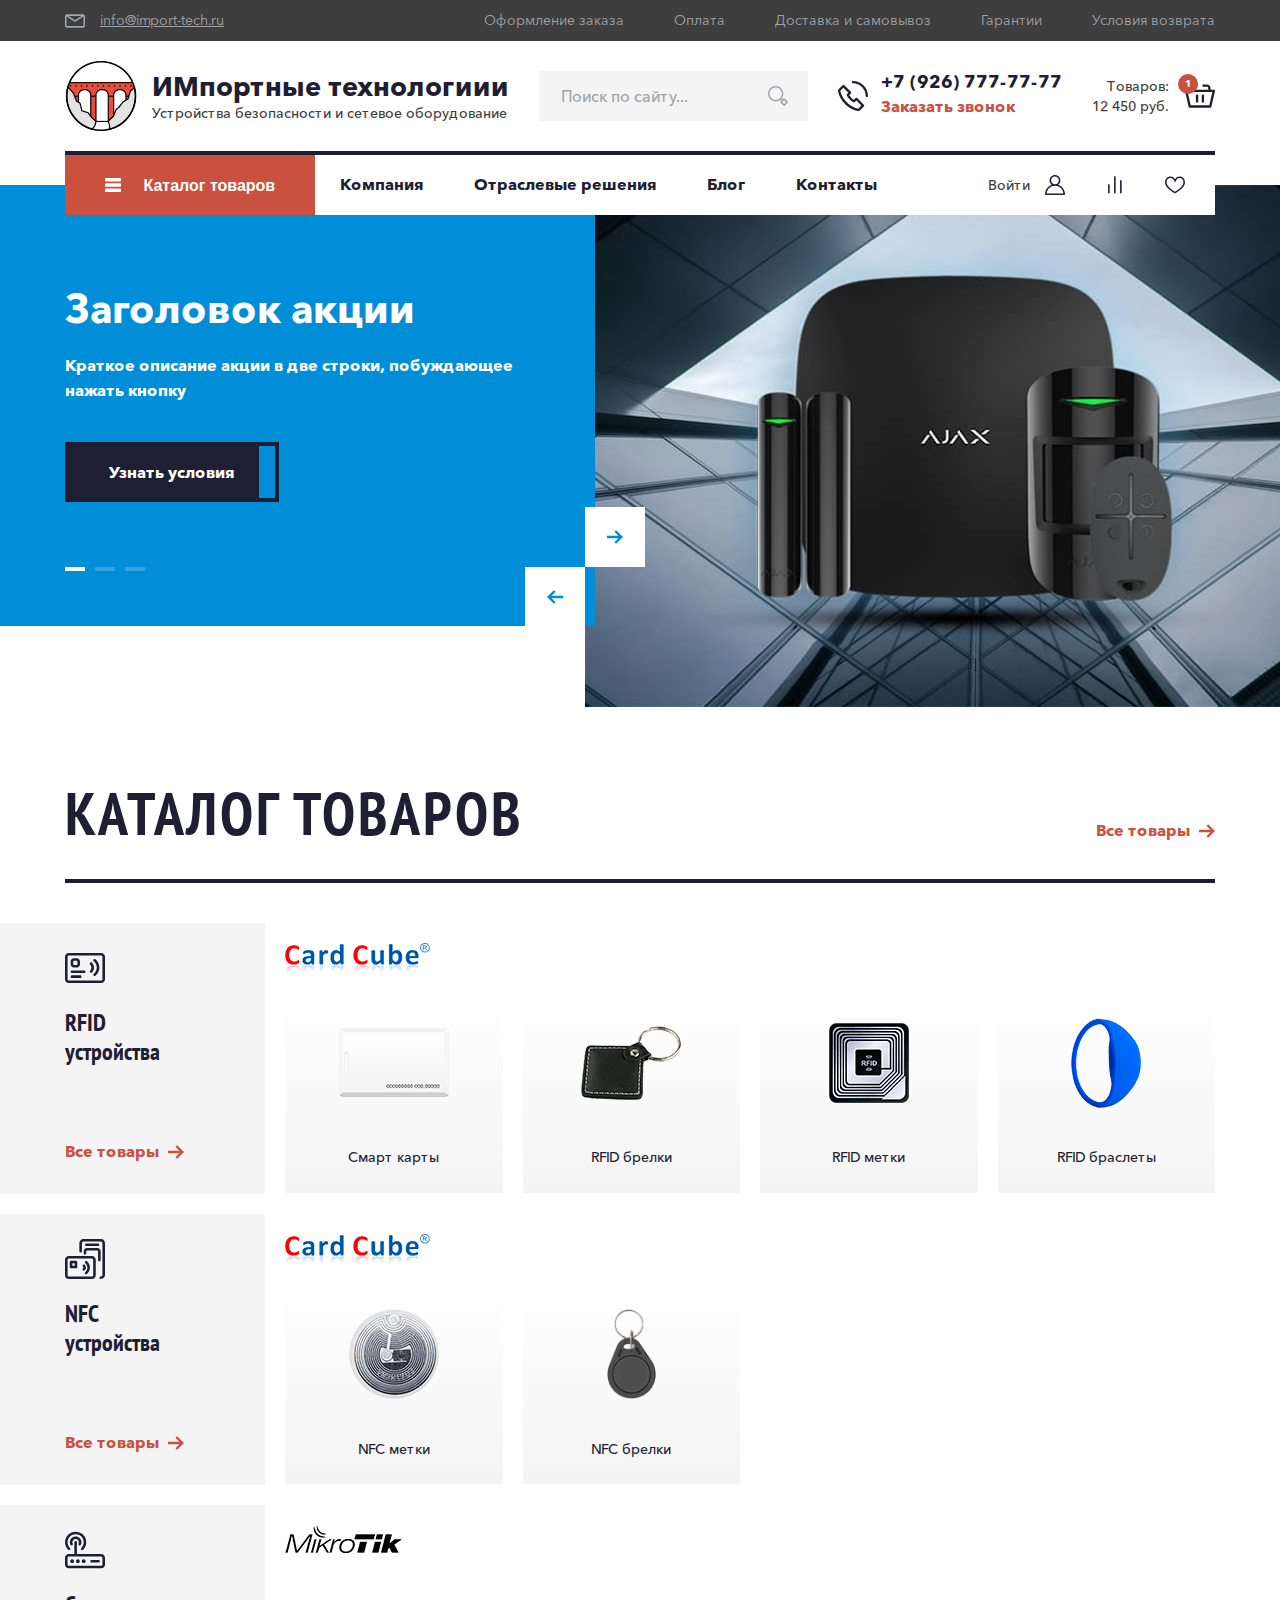
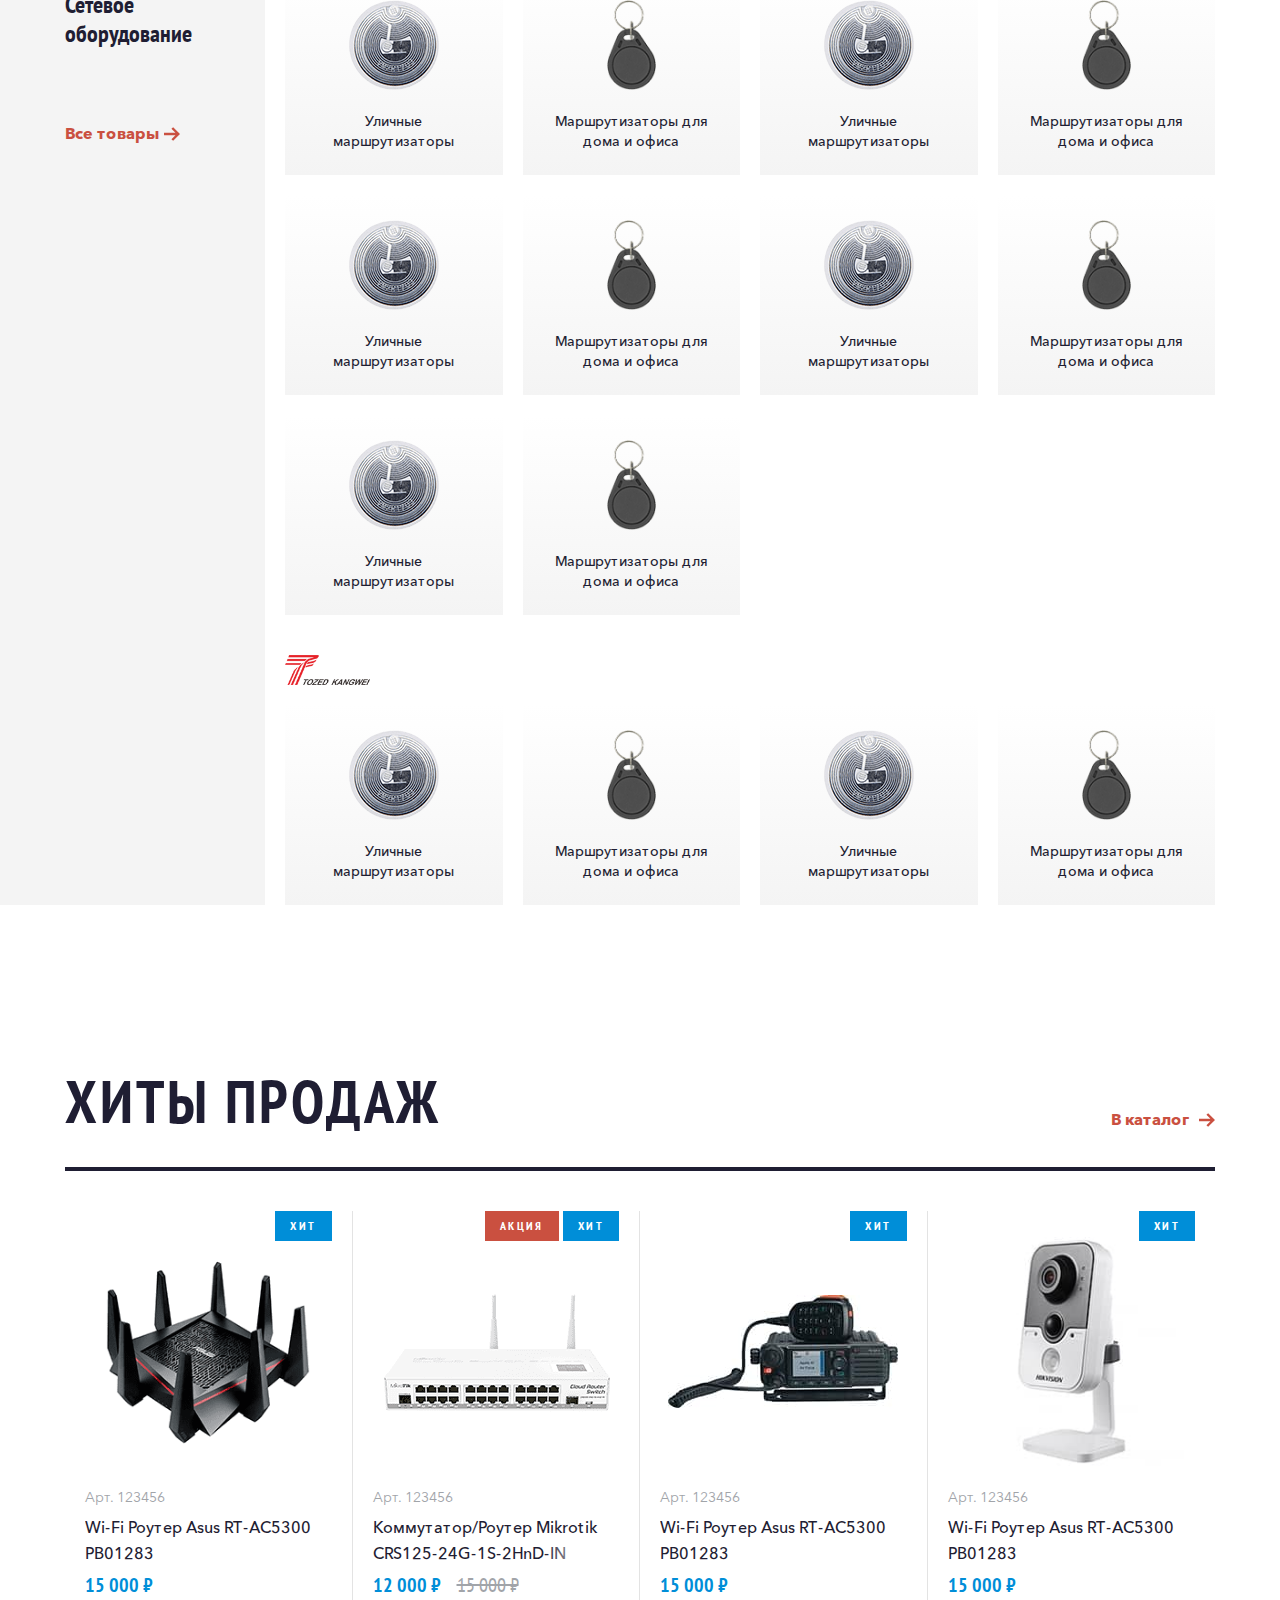
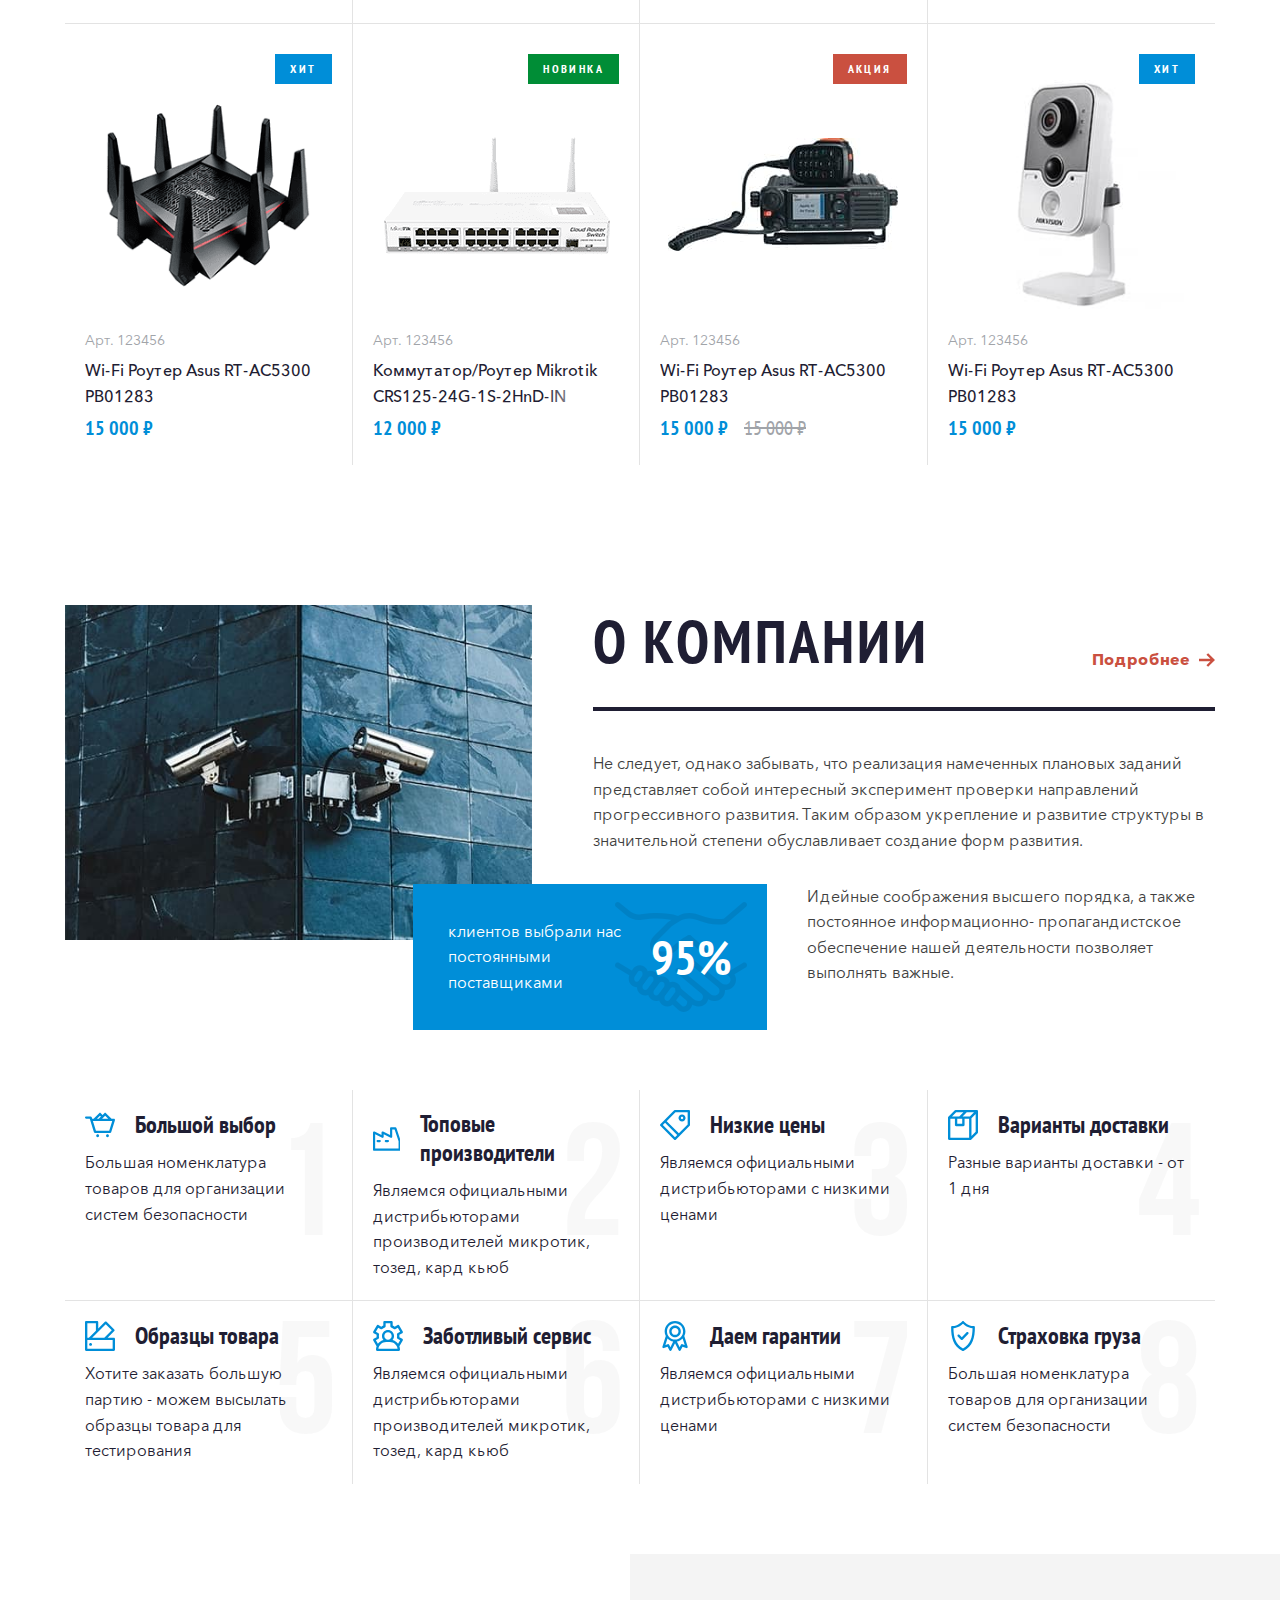
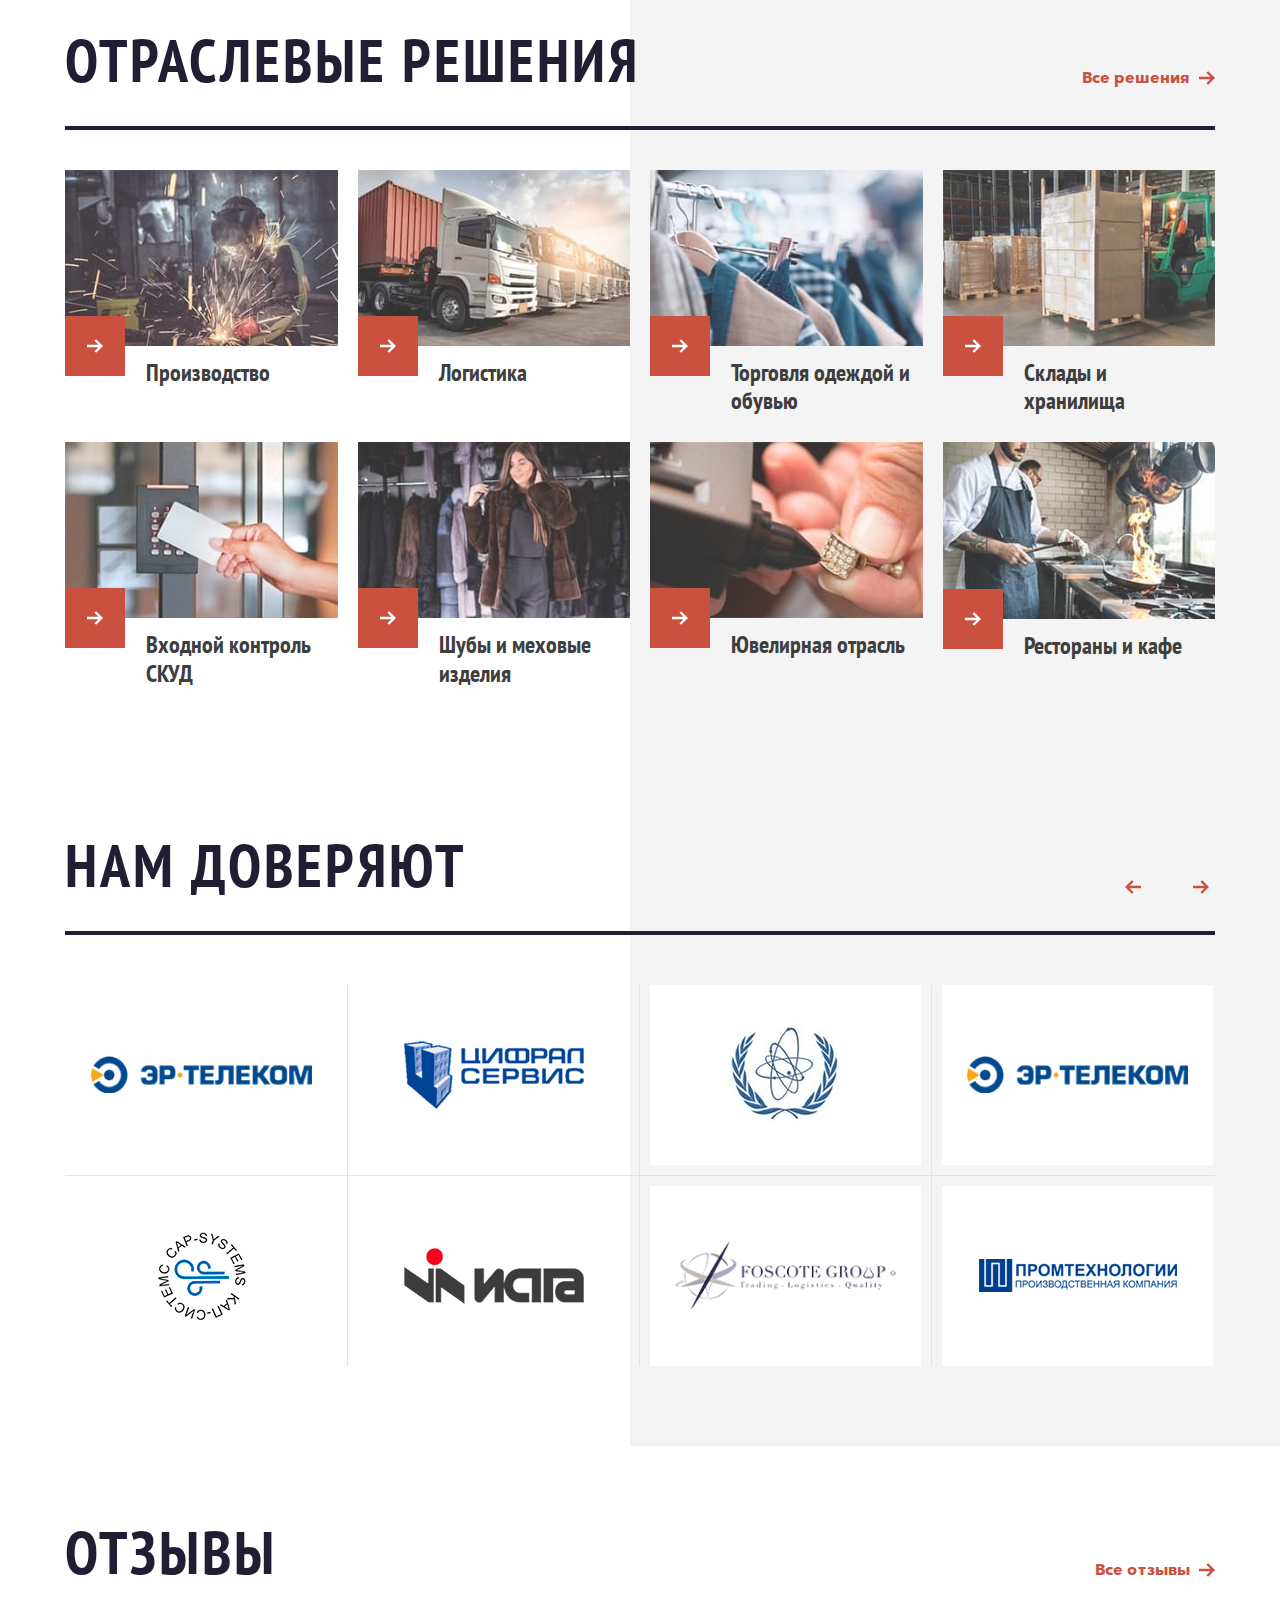
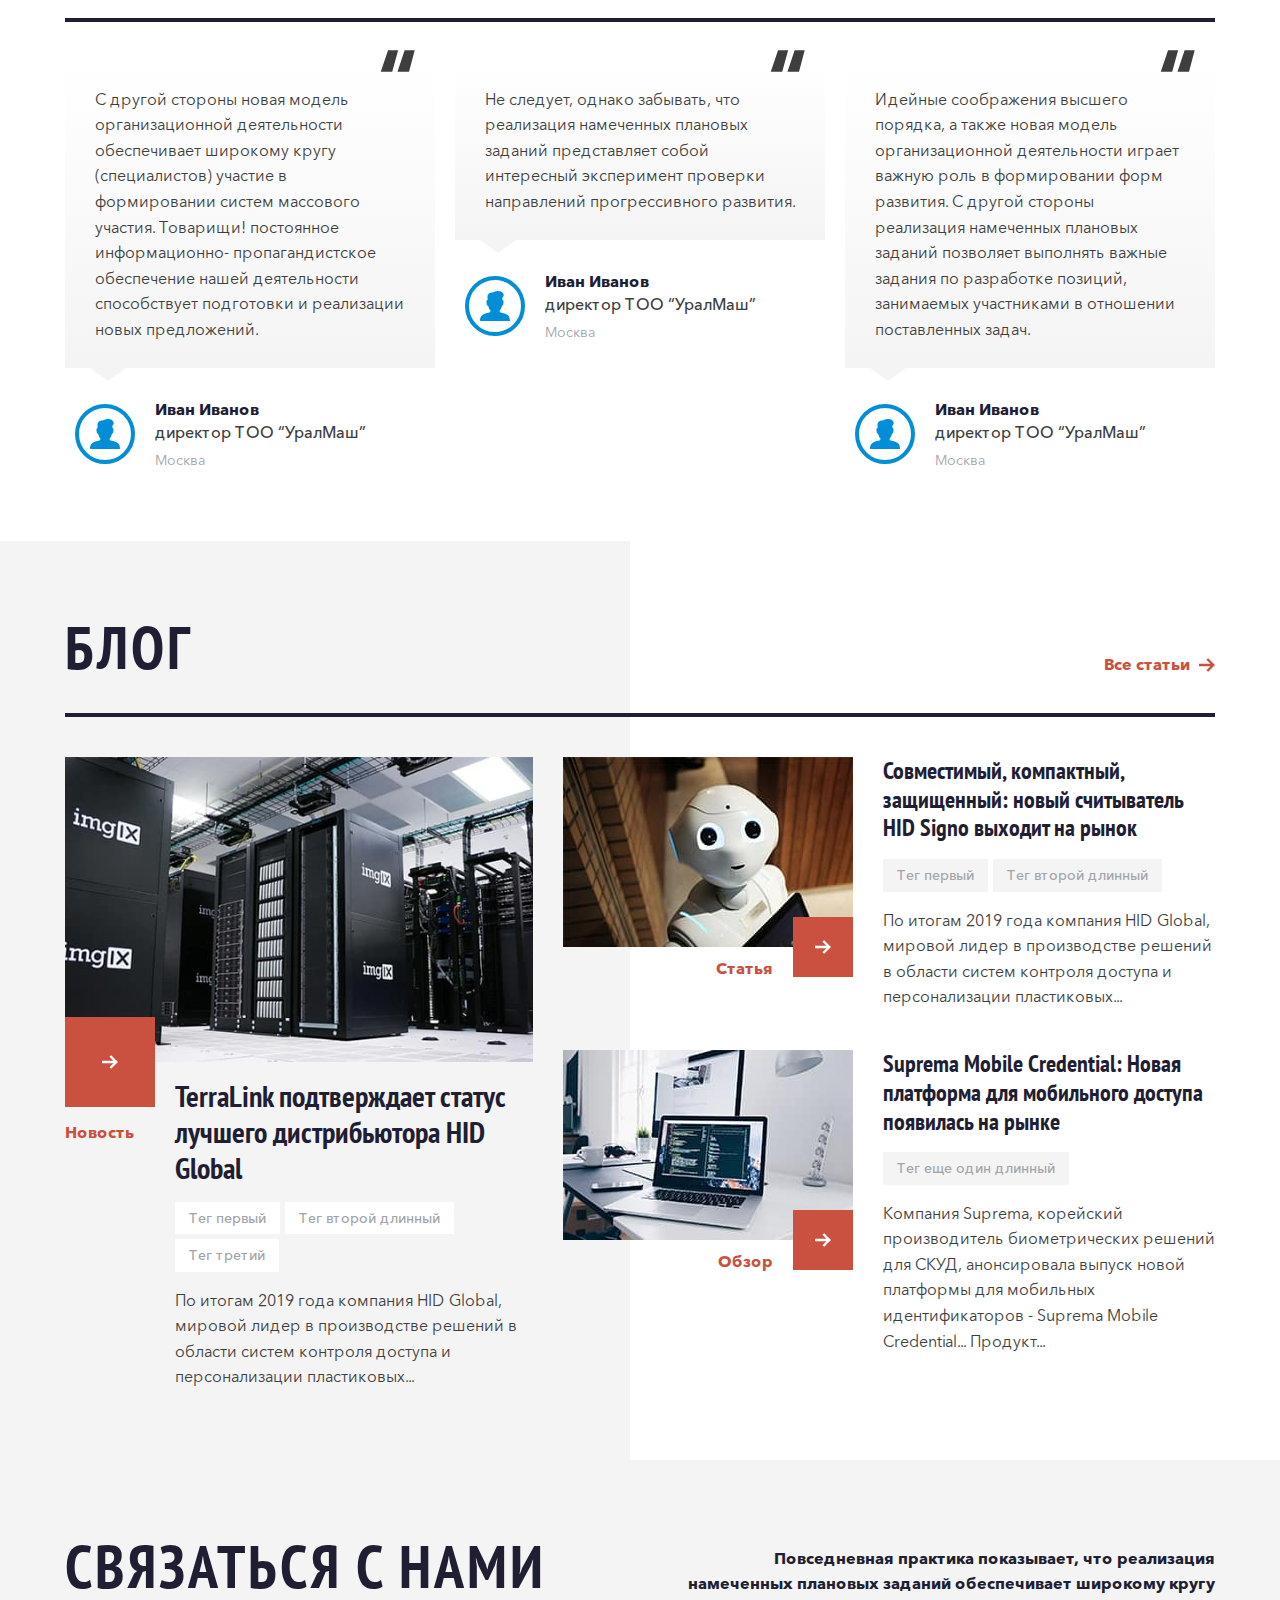
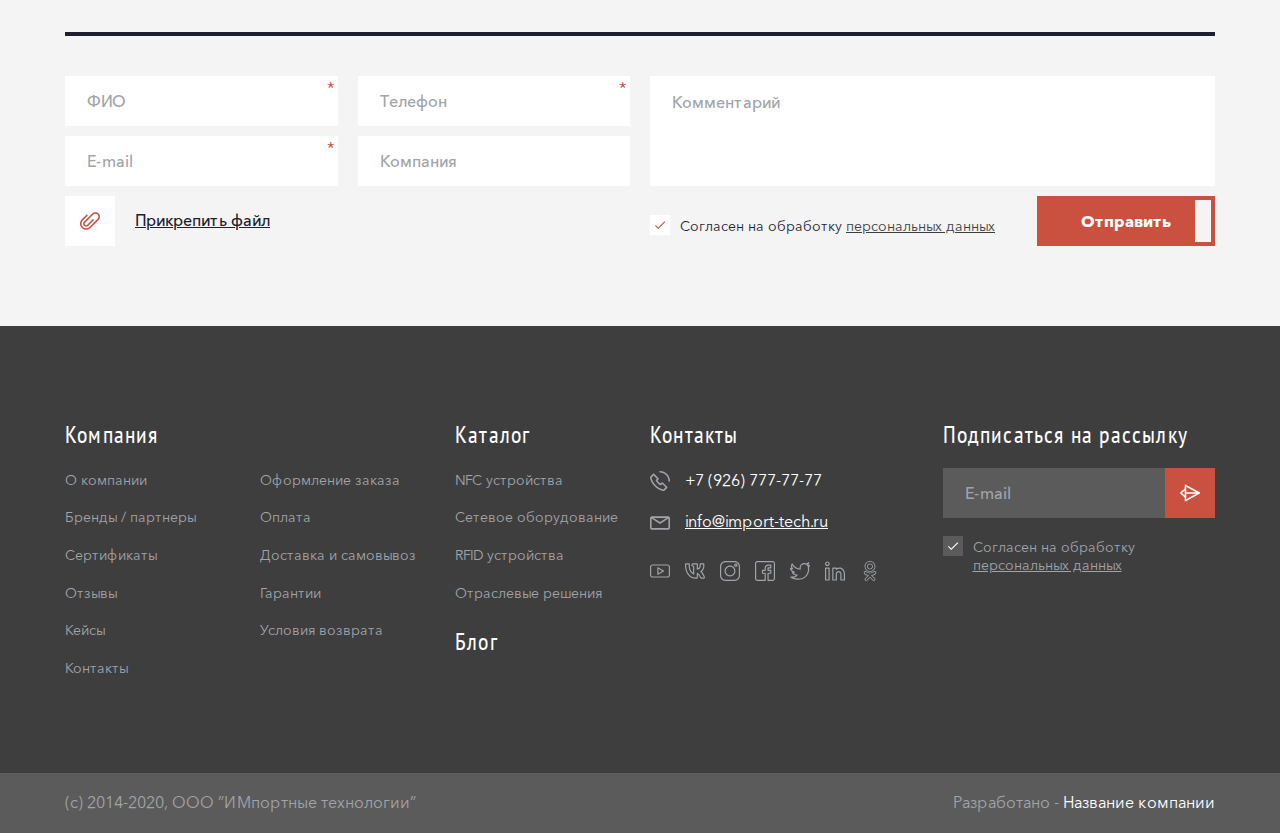
<file: index.html>
<!DOCTYPE html>
<html lang="ru">
<head>
	<meta http-equiv="Content-Type" content="text/html; charset=utf-8" />
	<meta name="format-detection" content="telephone=no">
	<meta name="viewport" content="width=device-width, initial-scale=1, user-scalable=no, maximum-scale=1">
	<link rel="icon" type="image/png" href="img/favicon.png" />
	<title> - Главная</title>
	<link rel="stylesheet" type="text/css" href="css/app.css" />
</head>
<body class="loaded">


<!-- BEGIN BODY -->
<div class="main-wrapper">

	<!-- BEGIN HEADER -->
	<header class="header">
		<div class="header__top">
			<div class="container">
				<div class="row">
					<div class="col-lg-3">
						<div class="contacts-block">
							<a href="mailto:info@import-tech.ru"><svg class="icon icon-email"><use xlink:href="img/sprite.svg#email"></use></svg>info@import-tech.ru</a>
						</div>
					</div>
					<div class="col-lg-9 d-flex justify-content-end">
						<ul class="top-menu">
							<li class="top-menu__item"><a href="#" class="top-menu__link">Оформление заказа</a></li>
							<li class="top-menu__item"><a href="#" class="top-menu__link">Оплата</a></li>
							<li class="top-menu__item"><a href="#" class="top-menu__link">Доставка и самовывоз</a></li>
							<li class="top-menu__item"><a href="#" class="top-menu__link">Гарантии</a></li>
							<li class="top-menu__item"><a href="#" class="top-menu__link">Условия возврата</a></li>
						</ul>
					</div>
				</div>
				
			</div>
		</div>
		<div class="header__middle">
			<div class="container ">
				<a href="#" class="header__logo logo">
					<img src="img/logo.png" alt="">
					<span class="logo__text">
						ИMпортные технологиии
						<span>Устройства безопасности и сетевое оборудование</span>
					</span>
				</a>
				<div class="header__search search">
					<form action="" class="search-form">
						<input type="text" placeholder="Поиск по сайту..." class="search-form__input form-input">
						<button class="search-form__button"><svg class="icon icon-loupe"><use xlink:href="img/sprite.svg#loupe"></use></svg></button>
					</form>
				</div>
				<div class="header__call call">
					<div class="call__icon"><svg class="icon icon-phone-call"><use xlink:href="img/sprite.svg#phone-call"></use></svg></div>
					<div class="call__text">+7 (926) 777-77-77</div>
					<a href="#" class="call__link">Заказать звонок</a>
				</div>
	
				<div class="header__basket basket">
					<span class="basket__title">Товаров:</span>
					<span class="basket__price">12 450 руб.</span>
					<div class="basket__icon">
						<span class="basket__count">1</span>
						<svg class="icon icon-shopping-basket"><use xlink:href="img/sprite.svg#shopping-basket"></use></svg>
					</div>
				</div>
				<a href="#" class="mm-toggle burger header__burger">
					<div class="burger__icon"></div>
				</a>
			</div>
		</div>
		<div class="header__bottom">
			<div class="container">
				<nav class="navbar">
					<button class="navbar-toggle">
						<svg class="icon icon-menu"><use xlink:href="img/sprite.svg#menu"></use></svg>
						<span class="d-lg-inline d-none">
							Каталог <span class="d-xl-inline d-none">товаров</span>
						</span>
	
						<span class="d-lg-none ">Меню</span>
					</button>
					<ul class="menu">
						<li class="menu__item">
							<a href="#" class="menu__link">Компания</a>
						</li>
						<li class="menu__item menu-toggle">
							<a href="#" class="menu__link">Отраслевые решения</a>
							<div class="menu-dropdown ">
								<div class="row">
									<div class="col-xxl-9 col-xl-8 navbar-dropdown__item">
										<div class="navbar-m-button">RFID</div>
										<div class="navbar-m-block">
											<div class="row">
												<div class="col-lg-4">
													<div class="navbar-m-title"><a href="#">Производство</a></div>
													<div class="navbar-m-title"><a href="#">Логистика</a></div>
													<div class="navbar-m-title"><a href="#">Торговля одеждой и обувью</a></div>
													<div class="navbar-m-title"><a href="#">Склады и хранилища</a></div>
													<div class="navbar-m-title"><a href="#">Входной контроль СКУД</a></div>
													<div class="navbar-m-title"><a href="#">Шубы и меховые изделия</a></div>
												</div>
												<div class="col-lg-4">
													<div class="navbar-m-title"><a href="#">Ювелирная отрасль</a></div>
													<div class="navbar-m-title"><a href="#">Рестораны и кафе</a></div>
													<div class="navbar-m-title"><a href="#">Архивы и библиотеки</a></div>
													<div class="navbar-m-title"><a href="#">Гостиницы и отели</a></div>
													<div class="navbar-m-title"><a href="#">Рестораны, бары, кафе</a></div>
													<div class="navbar-m-title"><a href="#">Концерты и фестивали</a></div>
												</div>
												<div class="col-lg-4">
													<div class="navbar-m-title"><a href="#">Учебные заведения</a></div>
													<div class="navbar-m-title"><a href="#">Химчистки и стирка одежды</a></div>
													<div class="navbar-m-title"><a href="#">Животноводческие хозяйства</a></div>
													<div class="navbar-m-title"><a href="#">Парковки</a></div>
													<div class="navbar-m-title"><a href="#">Фитнес-комплексы, спортзалы</a></div>
												</div>
											</div>
										</div>
									</div>
									<div class="col-xxl-3 col-xl-4 navbar-dropdown__item">
										<div class="navbar-m-button">Сетевое оборудование</div>
										<div class="navbar-m-block">
											<div class="navbar-m-title"><a href="#">Роутеры для дома</a></div>
											<div class="navbar-m-title"><a href="#">Маршрутизаторы для общественных пространств</a></div>
											<div class="navbar-m-title"><a href="#">Маршрутизаторы промышленные</a></div>
											<div class="navbar-m-title"><a href="#">Маршрутизаторы уличные</a></div>
										</div>
									</div>
									
								</div>
	
							</div>
						</li>
						<li class="menu__item">
							<a href="#" class="menu__link">Блог</a>
						</li>
						<li class="menu__item">
							<a href="#" class="menu__link">Контакты</a>
						</li>
					</ul>
	
					<ul class="user-nav">
						<li class="user-nav__item d-md-none">
							<a href="#" class="user-nav__link ">
								<svg class="icon icon-open-menu"><use xlink:href="img/sprite.svg#open-menu"></use></svg>
							</a>
						</li>
						<li class="user-nav__item d-md-none">
							<a href="#" class="user-nav__link ">
								<svg class="icon icon-loupe"><use xlink:href="img/sprite.svg#loupe"></use></svg>
							</a>
						</li>
						<li class="user-nav__item">
							<a href="#" class="user-nav__link"><span class="user-nav__text">Войти</span> <svg class="icon icon-user"><use xlink:href="img/sprite.svg#user"></use></svg></a>
						</li>
						<li class="user-nav__item">
							<a href="#" class="user-nav__link"><svg class="icon icon-libra"><use xlink:href="img/sprite.svg#libra"></use></svg></a>
						</li>
						<li class="user-nav__item">
							<a href="#" class="user-nav__link"><svg class="icon icon-heart"><use xlink:href="img/sprite.svg#heart"></use></svg></a>
						</li>
						<li class="user-nav__item d-xl-none">
							<a href="#" class="user-nav__link ">
								<span class="user-nav__basket">
									<span class="basket__count">1</span>
									<svg class="icon icon-shopping-basket"><use xlink:href="img/sprite.svg#shopping-basket"></use></svg>
								</span>
							</a>
						</li>
						<li class="user-nav__item is-active d-md-none">
							<a href="#" class="user-nav__link ">
								<svg class="icon icon-phone-call"><use xlink:href="img/sprite.svg#phone-call"></use></svg>
							</a>
						</li>
	
					</ul>
	
					<div class="d-lg-none d-md-block d-none call">
						
						<div class="call__text">+7 (926) 777-77-77</div>
						<a href="#" class="call__link">Заказать звонок</a>
					</div>
	
					<div class="navbar-dropdown">
						<div class="row">
							<div class="col-lg-3 navbar-dropdown__item">
								<div class="navbar-m-button">RFID устройства</div>
								<div class="navbar-m-block">
									<div class="navbar-m-logo"><img src="img/card-cube-1.png" alt=""></div>
									<div class="navbar-m-title"><a href="#">Смарт карты</a></div>
									<ul class="navbar-m-menu">
										<li><a href="#">Бесконтактные смарт карты</a></li>
										<li><a href="#">Контактные смарт карты</a></li>
										<li><a href="#">RFID пластиковые карты PVC</a></li>
										<li><a href="#">RFID деревянные карты</a></li>
									</ul>
	
									<div class="navbar-m-title"><a href="#">RFID брелки</a></div>
									<ul class="navbar-m-menu">
										<li><a href="#">RFID ABC брелок</a></li>
										<li><a href="#">RFID PC поликарбонатный брелок</a></li>
										<li><a href="#">RFID эпоксидный брелок</a></li>
										<li><a href="#">RFID силиконовый брелок</a></li>
										<li><a href="#">RFID  PVC резиновый брелок</a></li>
									</ul>
	
									<div class="navbar-m-title"><a href="#">RFID метки</a></div>
									<ul class="navbar-m-menu">
										<li><a href="#">RFID наклейки</a></li>
										<li><a href="#">RFID метки для животных</a></li>
										<li><a href="#">RFID метки для химчистки</a></li>
										<li><a href="#">Специальные RFID метки</a></li>
									</ul>
	
									<div class="navbar-m-title"><a href="#">RFID браслет</a></div>
									<ul class="navbar-m-menu">
										<li><a href="#">RFID пластиковый браслет</a></li>
										<li><a href="#">RFID нейлоновый браслет</a></li>
										<li><a href="#">RFID силиконовый браслет</a></li>
										<li><a href="#">RFID одноразовые бумажные и виниловые браслеты</a></li>
									</ul>
								</div>
							</div>
							<div class="col-lg-3 navbar-dropdown__item">
								<div class="navbar-m-button">NFC устройства</div>
								<div class="navbar-m-block">
									<div class="navbar-m-logo"><img src="img/card-cube-1.png" alt=""></div>
									<div class="navbar-m-title"><a href="#">NFC метки</a></div>
									<div class="navbar-m-title"><a href="#">NFC брелки</a></div>
								</div>
							</div>
							<div class="col-lg-6 navbar-dropdown__item">
								<div class="navbar-m-button">Сетевое оборудование</div>
								<div class="navbar-m-block">
									<div class="row">
										<div class="col-lg-6">
											<div class="navbar-m-logo"><img src="img/mikro-tik.png" alt=""></div>
										
											<div class="navbar-m-title"><a href="#">Уличные маршрутизаторы</a></div>
											<div class="navbar-m-title"><a href="#">Маршрутизаторы для дома и офиса</a></div>
											<div class="navbar-m-title"><a href="#">4G LTE маршрутизаторы</a></div>
											<div class="navbar-m-title"><a href="#">Wi-Fi маршрутизаторы</a></div>
											<div class="navbar-m-title"><a href="#">Маршрутизаторы SOHO / домашние</a></div>
											<div class="navbar-m-title"><a href="#">Антенны</a></div>
											<div class="navbar-m-title"><a href="#">SPF модули</a></div>
											<div class="navbar-m-title"><a href="#">Питание / кабели и разъемы</a></div>
											<ul class="navbar-m-menu">
												<li><a href="#">Инжекторы РОЕ</a></li>
												<li><a href="#">Блок питания JACK</a></li>
											</ul>
											
	
										</div>
										<div class="col-lg-6">
											<div class="navbar-m-title"><a href="#">Комплектующие</a></div>
											<ul class="navbar-m-menu">
												<li><a href="#">Платы</a></li>
												<li><a href="#">Корпуса</a></li>
												<li><a href="#">Радиокарты</a></li>
												<li><a href="#">РСI адаптеры</a></li>
												<li><a href="#">Пигтейлы</a></li>
												<li><a href="#">Крепления</a></li>
												<li><a href="#">Wi-Fi адаптеры</a></li>
												<li><a href="#">Грозозащита</a></li>
												<li><a href="#">Колпаки для антен</a></li>
												<li><a href="#">Кабели и патчкорды</a></li>
												<li><a href="#">Оборудование для монтажа</a></li>
											</ul>
											<div class="navbar-m-title"><a href="#">РОе коммутаторы</a></div>
	
	
											<div class="navbar-m-logo"><img src="img/tozed-1.png" alt=""></div>
											<div class="navbar-m-title"><a href="#">Промышленные роутеры</a></div>
											<div class="navbar-m-title"><a href="#">Уличные роутеры</a></div>
											<div class="navbar-m-title"><a href="#">Wi-Fi роутеры</a></div>
											<div class="navbar-m-title"><a href="#">Домашние роутеры</a></div>
			
										</div>
									</div>
	
								</div>
							</div>
						</div>
					</div>
				</nav>
	
			</div>
		
		</div>
		<!-- <div class="mobile-navbar ">
			<div class="mobile-navbar__container">
				<div class="mobile-navbar__header">
					<div class="mobile-navbar__close mm-toggle"></div>
				</div>
				<div class="mobile-navbar__main">
					<ul class="mobile-menu">
						<li class="mobile-menu__item">
							<a href="#" class="mobile-menu__link">Главная</a>
						</li>
						<li class="mobile-menu__item">
							<a href="#" class="mobile-menu__link">Каталог</a>
						</li>
						<li class="mobile-menu__item">
							<a href="#" class="mobile-menu__link">Контакты</a>
						</li>
					</ul>
				</div>
				<div class="mobile-navbar__footer">
					<div class="phone">
						<a href="tel:" class="phone__link">+7 (980) 987 82 92</a>
					</div>
					<div class="social">
						<a href="#" class="social__link" target="_blank">y</a>
						<a href="#" class="social__link" target="_blank">v</a>
						<a href="#" class="social__link" target="_blank">t</a>
					</div>
				</div>
			</div>
			<div class="mobile-navbar__overlay mm-toggle"></div>
		</div> -->
	</header>
	<!-- HEADER EOF   -->

	<!-- BEGIN MAIN -->
	<main class="main">
		<div class="promo">
			<div class="promo-slider">
				<div>
					<div class="container">
						<div class="promo-slider__img" style="background-image: url('img/promo-img.jpg')"></div>
						<div class="promo-slider__content">
							<div class="promo-slider__title">Заголовок акции</div>
							<div class="promo-slider__text">Краткое описание акции в две строки, побуждающее нажать кнопку</div>
							<a href="#" class="btn btn--lg">Узнать условия</a>
						</div>
						
					</div>
				</div>
				<div>
					<div class="container">
						<div class="promo-slider__img" style="background-image: url('img/promo-img.jpg')"></div>
						<div class="promo-slider__content">
							<div class="promo-slider__title">Заголовок акции 2 </div>
							<div class="promo-slider__text">Краткое описание акции в две строки, побуждающее нажать кнопку</div>
							<a href="#" class="btn btn--lg">Узнать условия</a>
						</div>
						
					</div>
				</div>
				<div>
					<div class="container">
						<div class="promo-slider__img" style="background-image: url('img/promo-img.jpg')"></div>
						<div class="promo-slider__content">
							<div class="promo-slider__title">Заголовок акции 3</div>
							<div class="promo-slider__text">Краткое описание акции в две строки, побуждающее нажать кнопку</div>
							<a href="#" class="btn btn--lg">Узнать условия</a>
						</div>
						
					</div>
				</div>
			</div>
			<div class="container">
				<div class="promo-slider-pagination"></div>
			</div>
		</div>
		<div class="container d-md-none">
			<div class="button-wrapper">
				<a href="#" class="btn btn--danger btn--block">В каталог <svg class="btn-icon-r icon icon-left-arrow rotate"><use xlink:href="img/sprite.svg#left-arrow"></use></svg></a>
			</div>
		</div>
		<section class="section">
			<div class="container">
				<div class="section__header d-flex align-items-end justify-content-between">
					<h2 class="section__title">Каталог товаров</h2>
					<a href="#" class="section__link link">Все товары <svg class="icon icon-left-arrow"><use xlink:href="img/sprite.svg#left-arrow"></use></svg></a>
				</div>

				<div class="cat-grid">
					<div class="cat-grid-header">
						<div class="cat-grid-header__icon"><svg class="icon icon-credit-card"><use xlink:href="img/sprite.svg#credit-card"></use></svg></div>
						<div class="cat-grid-header__title">RFID устройства</div>
						<div class="cat-grid-header__link">
							<a href="#" class=" link">Все товары <svg class="icon icon-left-arrow"><use xlink:href="img/sprite.svg#left-arrow"></use></svg></a>
						</div>
					</div>
					<div class="cat-grid-body">
						<div class="cat-grid-body__header">
							<a href="#" class="cat-grid-body__head d-lg-none">
								<div class="cat-grid-header__icon"><svg class="icon icon-credit-card"><use xlink:href="img/sprite.svg#credit-card"></use></svg></div>
								<div class="cat-grid-header__title">RFID устройства <svg class="icon icon-left-arrow"><use xlink:href="img/sprite.svg#left-arrow"></use></svg></div>
							</a>
							<div class="cat-grid__logo"><img src="img/card-cube.png" alt=""></div>
						</div>
						
						<div class="cat-grid-list">
							<div class="cat-grid-list__item">
								<a href="#" class="cat-grid-list__link"></a>
								<div class="cat-grid-list__img"><img src="img/categories/cat-img-1.png" alt=""></div>
								<div class="cat-grid-list__title">Смарт карты</div>
								<div class="cat-grid-list__dropdown">
									<a href="#" class="item">Бесконтактные смарт карты</a>
									<a href="#" class="item">Контактные смарт карты</a>
									<a href="#" class="item">RFID пластиковые карты PVC</a>
									<a href="#" class="item">RFID деревянные карты</a>
								</div>
							</div>
							<div class="cat-grid-list__item">
								<a href="#" class="cat-grid-list__link"></a>
								<div class="cat-grid-list__img"><img src="img/categories/cat-img-2.png" alt=""></div>
								<div class="cat-grid-list__title">RFID брелки</div>
								<div class="cat-grid-list__dropdown">
									<a href="#" class="item">Бесконтактные смарт карты</a>
									<a href="#" class="item">Контактные смарт карты</a>
									<a href="#" class="item">RFID пластиковые карты PVC</a>
									<a href="#" class="item">RFID деревянные карты</a>
								</div>
							</div>
							<div class="cat-grid-list__item">
								<a href="#" class="cat-grid-list__link"></a>
								<div class="cat-grid-list__img"><img src="img/categories/cat-img-3.png" alt=""></div>
								<div class="cat-grid-list__title">RFID метки</div>
								<div class="cat-grid-list__dropdown">
									<a href="#" class="item">Бесконтактные смарт карты</a>
									<a href="#" class="item">Контактные смарт карты</a>
									<a href="#" class="item">RFID пластиковые карты PVC</a>
									<a href="#" class="item">RFID деревянные карты</a>
								</div>
							</div>
							<div class="cat-grid-list__item">
								<a href="#" class="cat-grid-list__link"></a>
								<div class="cat-grid-list__img"><img src="img/categories/cat-img-4.png" alt=""></div>
								<div class="cat-grid-list__title">RFID браслеты</div>
								<div class="cat-grid-list__dropdown">
									<a href="#" class="item">Бесконтактные смарт карты</a>
									<a href="#" class="item">Контактные смарт карты</a>
									<a href="#" class="item">RFID пластиковые карты PVC</a>
									<a href="#" class="item">RFID деревянные карты</a>
								</div>
							</div>
						</div>
					</div>
				</div>

				<div class="cat-grid">
					<div class="cat-grid-header">
						<div class="cat-grid-header__icon"><svg class="icon icon-credit-card2"><use xlink:href="img/sprite.svg#credit-card2"></use></svg></div>
						<div class="cat-grid-header__title">NFC <br>устройства</div>
						<div class="cat-grid-header__link">
							<a href="#" class=" link">Все товары <svg class="icon icon-left-arrow"><use xlink:href="img/sprite.svg#left-arrow"></use></svg></a>
						</div>
					</div>
					<div class="cat-grid-body">
						<div class="cat-grid-body__header">
							<a href="#" class="cat-grid-body__head d-lg-none">
								<div class="cat-grid-header__icon"><svg class="icon icon-credit-card2"><use xlink:href="img/sprite.svg#credit-card2"></use></svg></div>
								<div class="cat-grid-header__title">NFC устройства <svg class="icon icon-left-arrow"><use xlink:href="img/sprite.svg#left-arrow"></use></svg></div>
							</a>
							<div class="cat-grid__logo"><img src="img/card-cube.png" alt=""></div>
						</div>
						
						<div class="cat-grid-list">
							<div class="cat-grid-list__item">
								<a href="#" class="cat-grid-list__link"></a>
								<div class="cat-grid-list__img"><img src="img/categories/cat-img-5.png" alt=""></div>
								<div class="cat-grid-list__title">NFC метки</div>
								<div class="cat-grid-list__dropdown">
									<a href="#" class="item">Бесконтактные смарт карты</a>
									<a href="#" class="item">Контактные смарт карты</a>
								</div>
							</div>
							<div class="cat-grid-list__item">
								<a href="#" class="cat-grid-list__link"></a>
								<div class="cat-grid-list__img"><img src="img/categories/cat-img-6.png" alt=""></div>
								<div class="cat-grid-list__title">NFC брелки</div>
								<div class="cat-grid-list__dropdown">
									<a href="#" class="item">Бесконтактные смарт карты</a>
									<a href="#" class="item">Контактные смарт карты</a>
								</div>
							</div>
						</div>
					</div>
				</div>

				<div class="cat-grid">
					<div class="cat-grid-header">
						<div class="cat-grid-header__icon"><svg class="icon icon-wifi-router"><use xlink:href="img/sprite.svg#wifi-router"></use></svg></div>
						<div class="cat-grid-header__title">Сетевое оборудование</div>
						<div class="cat-grid-header__link">
							<a href="#" class=" link">Все товары<svg class="icon icon-left-arrow"><use xlink:href="img/sprite.svg#left-arrow"></use></svg></a>
						</div>
					</div>
					<div class="cat-grid-body">
						<div class="cat-grid-body__header">
							<a href="#" class="cat-grid-body__head d-lg-none">
								<div class="cat-grid-header__icon"><svg class="icon icon-wifi-router"><use xlink:href="img/sprite.svg#wifi-router"></use></svg></div>
								<div class="cat-grid-header__title">Сетевое оборудование <svg class="icon icon-left-arrow"><use xlink:href="img/sprite.svg#left-arrow"></use></svg></div>
							</a>
							<div class="cat-grid__logo"><img src="img/Logo-mikrotik.png" alt=""></div>
						</div>
						
						<div class="cat-grid-list">
							<div class="cat-grid-list__item">
								<a href="#" class="cat-grid-list__link"></a>
								<div class="cat-grid-list__img"><img src="img/categories/cat-img-5.png" alt=""></div>
								<div class="cat-grid-list__title">Уличные маршрутизаторы</div>
								<div class="cat-grid-list__dropdown">
									<a href="#" class="item">Бесконтактные смарт карты</a>
									<a href="#" class="item">Контактные смарт карты</a>
								</div>
							</div>
							<div class="cat-grid-list__item">
								<a href="#" class="cat-grid-list__link"></a>
								<div class="cat-grid-list__img"><img src="img/categories/cat-img-6.png" alt=""></div>
								<div class="cat-grid-list__title">Маршрутизаторы для дома и офиса</div>
								<div class="cat-grid-list__dropdown">
									<a href="#" class="item">Бесконтактные смарт карты</a>
									<a href="#" class="item">Контактные смарт карты</a>
								</div>
							</div>
							<div class="cat-grid-list__item">
								<a href="#" class="cat-grid-list__link"></a>
								<div class="cat-grid-list__img"><img src="img/categories/cat-img-5.png" alt=""></div>
								<div class="cat-grid-list__title">Уличные маршрутизаторы</div>
								<div class="cat-grid-list__dropdown">
									<a href="#" class="item">Бесконтактные смарт карты</a>
									<a href="#" class="item">Контактные смарт карты</a>
								</div>
							</div>
							<div class="cat-grid-list__item">
								<a href="#" class="cat-grid-list__link"></a>
								<div class="cat-grid-list__img"><img src="img/categories/cat-img-6.png" alt=""></div>
								<div class="cat-grid-list__title">Маршрутизаторы для дома и офиса</div>
								<div class="cat-grid-list__dropdown">
									<a href="#" class="item">Бесконтактные смарт карты</a>
									<a href="#" class="item">Контактные смарт карты</a>
								</div>
							</div>
							<div class="cat-grid-list__item">
								<a href="#" class="cat-grid-list__link"></a>
								<div class="cat-grid-list__img"><img src="img/categories/cat-img-5.png" alt=""></div>
								<div class="cat-grid-list__title">Уличные маршрутизаторы</div>
								<div class="cat-grid-list__dropdown">
									<a href="#" class="item">Бесконтактные смарт карты</a>
									<a href="#" class="item">Контактные смарт карты</a>
								</div>
							</div>
							<div class="cat-grid-list__item">
								<a href="#" class="cat-grid-list__link"></a>
								<div class="cat-grid-list__img"><img src="img/categories/cat-img-6.png" alt=""></div>
								<div class="cat-grid-list__title">Маршрутизаторы для дома и офиса</div>
								<div class="cat-grid-list__dropdown">
									<a href="#" class="item">Бесконтактные смарт карты</a>
									<a href="#" class="item">Контактные смарт карты</a>
								</div>
							</div>
							<div class="cat-grid-list__item">
								<a href="#" class="cat-grid-list__link"></a>
								<div class="cat-grid-list__img"><img src="img/categories/cat-img-5.png" alt=""></div>
								<div class="cat-grid-list__title">Уличные маршрутизаторы</div>
								<div class="cat-grid-list__dropdown">
									<a href="#" class="item">Бесконтактные смарт карты</a>
									<a href="#" class="item">Контактные смарт карты</a>
								</div>
							</div>
							<div class="cat-grid-list__item">
								<a href="#" class="cat-grid-list__link"></a>
								<div class="cat-grid-list__img"><img src="img/categories/cat-img-6.png" alt=""></div>
								<div class="cat-grid-list__title">Маршрутизаторы для дома и офиса</div>
								<div class="cat-grid-list__dropdown">
									<a href="#" class="item">Бесконтактные смарт карты</a>
									<a href="#" class="item">Контактные смарт карты</a>
								</div>
							</div>
							<div class="cat-grid-list__item">
								<a href="#" class="cat-grid-list__link"></a>
								<div class="cat-grid-list__img"><img src="img/categories/cat-img-5.png" alt=""></div>
								<div class="cat-grid-list__title">Уличные маршрутизаторы</div>
								<div class="cat-grid-list__dropdown">
									<a href="#" class="item">Бесконтактные смарт карты</a>
									<a href="#" class="item">Контактные смарт карты</a>
								</div>
							</div>
							<div class="cat-grid-list__item">
								<a href="#" class="cat-grid-list__link"></a>
								<div class="cat-grid-list__img"><img src="img/categories/cat-img-6.png" alt=""></div>
								<div class="cat-grid-list__title">Маршрутизаторы для дома и офиса</div>
								<div class="cat-grid-list__dropdown">
									<a href="#" class="item">Бесконтактные смарт карты</a>
									<a href="#" class="item">Контактные смарт карты</a>
								</div>
							</div>
						</div>
						
						<div class="cat-grid-body__header">
							<a href="#" class="cat-grid-body__head d-lg-none">
								<div class="cat-grid-header__icon"><svg class="icon icon-wifi-router"><use xlink:href="img/sprite.svg#wifi-router"></use></svg></div>
								<div class="cat-grid-header__title">Сетевое оборудование <svg class="icon icon-left-arrow"><use xlink:href="img/sprite.svg#left-arrow"></use></svg></div>
							</a>
							<div class="cat-grid__logo"><img src="img/tozed.png" alt=""></div>
						</div>
						
						<div class="cat-grid-list">
							<div class="cat-grid-list__item">
								<a href="#" class="cat-grid-list__link"></a>
								<div class="cat-grid-list__img"><img src="img/categories/cat-img-5.png" alt=""></div>
								<div class="cat-grid-list__title">Уличные маршрутизаторы</div>
								<div class="cat-grid-list__dropdown">
									<a href="#" class="item">Бесконтактные смарт карты</a>
									<a href="#" class="item">Контактные смарт карты</a>
								</div>
							</div>
							<div class="cat-grid-list__item">
								<a href="#" class="cat-grid-list__link"></a>
								<div class="cat-grid-list__img"><img src="img/categories/cat-img-6.png" alt=""></div>
								<div class="cat-grid-list__title">Маршрутизаторы для дома и офиса</div>
								<div class="cat-grid-list__dropdown">
									<a href="#" class="item">Бесконтактные смарт карты</a>
									<a href="#" class="item">Контактные смарт карты</a>
								</div>
							</div>
							<div class="cat-grid-list__item">
								<a href="#" class="cat-grid-list__link"></a>
								<div class="cat-grid-list__img"><img src="img/categories/cat-img-5.png" alt=""></div>
								<div class="cat-grid-list__title">Уличные маршрутизаторы</div>
								<div class="cat-grid-list__dropdown">
									<a href="#" class="item">Бесконтактные смарт карты</a>
									<a href="#" class="item">Контактные смарт карты</a>
								</div>
							</div>
							<div class="cat-grid-list__item">
								<a href="#" class="cat-grid-list__link"></a>
								<div class="cat-grid-list__img"><img src="img/categories/cat-img-6.png" alt=""></div>
								<div class="cat-grid-list__title">Маршрутизаторы для дома и офиса</div>
								<div class="cat-grid-list__dropdown">
									<a href="#" class="item">Бесконтактные смарт карты</a>
									<a href="#" class="item">Контактные смарт карты</a>
								</div>
							</div>
							
						</div>
					</div>
				</div>
			</div>
		</section>

		<section class="section">
			<div class="container">
				<div class="section__header d-flex align-items-end justify-content-between">
					<h2 class="section__title">Хиты продаж</h2>
					<a href="#" class="section__link link">В каталог <svg class="icon icon-left-arrow"><use xlink:href="img/sprite.svg#left-arrow"></use></svg></a>
				</div>
				<div class="goods-grid-wrap">
					<div class="row goods-grid goods-grid--column-4 no-gutters">
						<div class="col-xl-3 col-md-4 col-6 goods-grid__item">
							<article class="goods">
								<div class="goods__inner">
									<div class="goods__img">
										<a href="#"><img src="img/product/product-img-1.png" alt=""></a>
										<div class="stickers-left">
											
											<span class="sticker-btn btn-compare"><svg class="icon icon-libra"><use xlink:href="img/sprite.svg#libra"></use></svg></span>
											<span class="sticker-btn btn-favorites"><svg class="icon icon-heart"><use xlink:href="img/sprite.svg#heart"></use></svg></span>
										</div>
										
										<div class="stickers-right">
											<span class="sticker-label label-hit">хит</span>
										</div>
									</div>
									<div class="goods__head">
										<span class="articul">Арт. 123456</span>
										<h5 class="goods__title"><a href="#">Wi-Fi Роутер Asus RT-AC5300 РВ01283</a></h5>
										<div class="goods__price">
											<div class="price-wrap">
												<span class="price-value">15 000 ₽</span>
											</div>
											<a href="#" class="goods__btn"><svg class="icon icon-shopping-basket"><use xlink:href="img/sprite.svg#shopping-basket"></use></svg></a>
										</div>
										
									</div>
									
									<div class="goods__buy">
										<div class="counter counter--static">
											<button class="counter__btn counter__btn--minus js-minus" type="button">
												<svg class="icon icon-minus"><use xlink:href="img/sprite.svg#minus"></use></svg>
											</button>
											<input type="text" readonly class="counter__input" value="1"/>
											<button class="counter__btn counter__btn--plus js-plus" type="button">
												<svg class="icon icon-plus"><use xlink:href="img/sprite.svg#plus"></use></svg>
											</button>
										</div>
										<a href="#" class="btn btn--danger goods__buy-btn">В корзину</a>
										<a href="#" class="btn btn--block goods__buy-one-click">Заказать в 1 клик</a>
									</div>
									
								</div>
							</article>
						</div>
						<div class="col-xl-3 col-md-4 col-6 goods-grid__item">
							<article class="goods">
								<div class="goods__inner">
									<div class="goods__img">
										<a href="#"><img src="img/product/product-img-2.png" alt=""></a>
										<div class="stickers-left">
											
											<span class="sticker-btn btn-compare"><svg class="icon icon-libra"><use xlink:href="img/sprite.svg#libra"></use></svg></span>
											<span class="sticker-btn btn-favorites"><svg class="icon icon-heart"><use xlink:href="img/sprite.svg#heart"></use></svg></span>
										</div>
										
										<div class="stickers-right">
											<span class="sticker-label label-action">акция</span>
											<span class="sticker-label label-hit">хит</span>
										</div>
									</div>
									<div class="goods__head">
										<span class="articul">Арт. 123456</span>
										<h5 class="goods__title"><a href="#">Коммутатор/Роутер Mikrotik CRS125-24G-1S-2HnD-IN</a></h5>
										<div class="goods__price">
											<div class="price-wrap">
												<span class="price-value">12 000 ₽</span>
												<span class="price-old">15 000 ₽</span>
											</div>
											<a href="#" class="goods__btn"><svg class="icon icon-shopping-basket"><use xlink:href="img/sprite.svg#shopping-basket"></use></svg></a>
										</div>
									</div>
									
									<div class="goods__buy">
										<div class="counter counter--static">
											<button class="counter__btn counter__btn--minus js-minus" type="button">
												<svg class="icon icon-minus"><use xlink:href="img/sprite.svg#minus"></use></svg>
											</button>
											<input type="text" readonly class="counter__input" value="1"/>
											<button class="counter__btn counter__btn--plus js-plus" type="button">
												<svg class="icon icon-plus"><use xlink:href="img/sprite.svg#plus"></use></svg>
											</button>
										</div>
										<a href="#" class="btn btn--danger goods__buy-btn">В корзину</a>
										<a href="#" class="btn btn--block goods__buy-one-click">Заказать в 1 клик</a>
									</div>
									
								</div>
							</article>
						</div>
						<div class="col-xl-3 col-md-4 col-6 goods-grid__item">
							<article class="goods">
								<div class="goods__inner">
									<div class="goods__img">
										<a href="#"><img src="img/product/product-img-3.jpg" alt=""></a>
										<div class="stickers-left">
											
											<span class="sticker-btn btn-compare"><svg class="icon icon-libra"><use xlink:href="img/sprite.svg#libra"></use></svg></span>
											<span class="sticker-btn btn-favorites"><svg class="icon icon-heart"><use xlink:href="img/sprite.svg#heart"></use></svg></span>
										</div>
										
										<div class="stickers-right">
											
											<span class="sticker-label label-hit">хит</span>
										</div>
									</div>
									<div class="goods__head">
										<span class="articul">Арт. 123456</span>
										<h5 class="goods__title"><a href="#">Wi-Fi Роутер Asus RT-AC5300 РВ01283</a></h5>
										<div class="goods__price">
											<div class="price-wrap">
												<span class="price-value">15 000 ₽</span>
											</div>
											<a href="#" class="goods__btn"><svg class="icon icon-shopping-basket"><use xlink:href="img/sprite.svg#shopping-basket"></use></svg></a>
										</div>
										
									</div>
									
									<div class="goods__buy">
										<div class="counter counter--static">
											<button class="counter__btn counter__btn--minus js-minus" type="button">
												<svg class="icon icon-minus"><use xlink:href="img/sprite.svg#minus"></use></svg>
											</button>
											<input type="text" readonly class="counter__input" value="1"/>
											<button class="counter__btn counter__btn--plus js-plus" type="button">
												<svg class="icon icon-plus"><use xlink:href="img/sprite.svg#plus"></use></svg>
											</button>
										</div>
										<a href="#" class="btn btn--danger goods__buy-btn">В корзину</a>
										<a href="#" class="btn btn--block goods__buy-one-click">Заказать в 1 клик</a>
									</div>
									
								</div>
							</article>
						</div>
						<div class="col-xl-3 col-md-4 col-6 goods-grid__item">
							<article class="goods">
								<div class="goods__inner">
									<div class="goods__img">
										<a href="#"><img src="img/product/product-img-4.jpg" alt=""></a>
										<div class="stickers-left">
											
											<span class="sticker-btn btn-compare"><svg class="icon icon-libra"><use xlink:href="img/sprite.svg#libra"></use></svg></span>
											<span class="sticker-btn btn-favorites"><svg class="icon icon-heart"><use xlink:href="img/sprite.svg#heart"></use></svg></span>
										</div>
										
										<div class="stickers-right">
											<span class="sticker-label label-hit">хит</span>
										</div>
									</div>
									<div class="goods__head">
										<span class="articul">Арт. 123456</span>
										<h5 class="goods__title"><a href="#">Wi-Fi Роутер Asus RT-AC5300 РВ01283</a></h5>
										<div class="goods__price">
											<div class="price-wrap">
												<span class="price-value">15 000 ₽</span>
											</div>
											<a href="#" class="goods__btn"><svg class="icon icon-shopping-basket"><use xlink:href="img/sprite.svg#shopping-basket"></use></svg></a>
										</div>
										
									</div>
									
									<div class="goods__buy">
										<div class="counter counter--static">
											<button class="counter__btn counter__btn--minus js-minus" type="button">
												<svg class="icon icon-minus"><use xlink:href="img/sprite.svg#minus"></use></svg>
											</button>
											<input type="text" readonly class="counter__input" value="1"/>
											<button class="counter__btn counter__btn--plus js-plus" type="button">
												<svg class="icon icon-plus"><use xlink:href="img/sprite.svg#plus"></use></svg>
											</button>
										</div>
										<a href="#" class="btn btn--danger goods__buy-btn">В корзину</a>
										<a href="#" class="btn btn--block goods__buy-one-click">Заказать в 1 клик</a>
									</div>
									
								</div>
							</article>
						</div>
						<div class="col-xl-3 col-md-4 col-6 goods-grid__item">
							<article class="goods">
								<div class="goods__inner">
									<div class="goods__img">
										<a href="#"><img src="img/product/product-img-1.png" alt=""></a>
										<div class="stickers-left">
											
											<span class="sticker-btn btn-compare"><svg class="icon icon-libra"><use xlink:href="img/sprite.svg#libra"></use></svg></span>
											<span class="sticker-btn btn-favorites"><svg class="icon icon-heart"><use xlink:href="img/sprite.svg#heart"></use></svg></span>
										</div>
										
										<div class="stickers-right">
											<span class="sticker-label label-hit">хит</span>
										</div>
									</div>
									<div class="goods__head">
										<span class="articul">Арт. 123456</span>
										<h5 class="goods__title"><a href="#">Wi-Fi Роутер Asus RT-AC5300 РВ01283</a></h5>
										<div class="goods__price">
											<div class="price-wrap">
												<span class="price-value">15 000 ₽</span>
											</div>
											<a href="#" class="goods__btn"><svg class="icon icon-shopping-basket"><use xlink:href="img/sprite.svg#shopping-basket"></use></svg></a>
										</div>
										
									</div>
									
									<div class="goods__buy">
										<div class="counter counter--static">
											<button class="counter__btn counter__btn--minus js-minus" type="button">
												<svg class="icon icon-minus"><use xlink:href="img/sprite.svg#minus"></use></svg>
											</button>
											<input type="text" readonly class="counter__input" value="1"/>
											<button class="counter__btn counter__btn--plus js-plus" type="button">
												<svg class="icon icon-plus"><use xlink:href="img/sprite.svg#plus"></use></svg>
											</button>
										</div>
										<a href="#" class="btn btn--danger goods__buy-btn">В корзину</a>
										<a href="#" class="btn btn--block goods__buy-one-click">Заказать в 1 клик</a>
									</div>
									
								</div>
							</article>
						</div>
						<div class="col-xl-3 col-md-4 col-6 goods-grid__item">
							<article class="goods">
								<div class="goods__inner">
									<div class="goods__img">
										<a href="#"><img src="img/product/product-img-2.png" alt=""></a>
										<div class="stickers-left">
											
											<span class="sticker-btn btn-compare"><svg class="icon icon-libra"><use xlink:href="img/sprite.svg#libra"></use></svg></span>
											<span class="sticker-btn btn-favorites"><svg class="icon icon-heart"><use xlink:href="img/sprite.svg#heart"></use></svg></span>
										</div>
										
										<div class="stickers-right">
											<span class="sticker-label label-new">новинка</span>
										</div>
									</div>
									<div class="goods__head">
										<span class="articul">Арт. 123456</span>
										<h5 class="goods__title"><a href="#">Коммутатор/Роутер Mikrotik CRS125-24G-1S-2HnD-IN</a></h5>
										<div class="goods__price">
											<div class="price-wrap">
												<span class="price-value">12 000 ₽</span>
											</div>
											<a href="#" class="goods__btn"><svg class="icon icon-shopping-basket"><use xlink:href="img/sprite.svg#shopping-basket"></use></svg></a>
										</div>
									</div>
									
									<div class="goods__buy">
										<div class="counter counter--static">
											<button class="counter__btn counter__btn--minus js-minus" type="button">
												<svg class="icon icon-minus"><use xlink:href="img/sprite.svg#minus"></use></svg>
											</button>
											<input type="text" readonly class="counter__input" value="1"/>
											<button class="counter__btn counter__btn--plus js-plus" type="button">
												<svg class="icon icon-plus"><use xlink:href="img/sprite.svg#plus"></use></svg>
											</button>
										</div>
										<a href="#" class="btn btn--danger goods__buy-btn">В корзину</a>
										<a href="#" class="btn btn--block goods__buy-one-click">Заказать в 1 клик</a>
									</div>
									
								</div>
							</article>
						</div>
						<div class="col-xl-3 col-md-4 col-6 goods-grid__item hidden-lg">
							<article class="goods">
								<div class="goods__inner">
									<div class="goods__img">
										<a href="#"><img src="img/product/product-img-3.jpg" alt=""></a>
										<div class="stickers-left">
											
											<span class="sticker-btn btn-compare"><svg class="icon icon-libra"><use xlink:href="img/sprite.svg#libra"></use></svg></span>
											<span class="sticker-btn btn-favorites"><svg class="icon icon-heart"><use xlink:href="img/sprite.svg#heart"></use></svg></span>
										</div>
										
										<div class="stickers-right">
											<span class="sticker-label label-action">акция</span>
										</div>
									</div>
									<div class="goods__head">
										<span class="articul">Арт. 123456</span>
										<h5 class="goods__title"><a href="#">Wi-Fi Роутер Asus RT-AC5300 РВ01283</a></h5>
										<div class="goods__price">
											<div class="price-wrap">
												<span class="price-value">15 000 ₽</span>
												<span class="price-old">15 000 ₽</span>
											</div>
											<a href="#" class="goods__btn"><svg class="icon icon-shopping-basket"><use xlink:href="img/sprite.svg#shopping-basket"></use></svg></a>
										</div>
									</div>
									
									<div class="goods__buy">
										<div class="counter counter--static">
											<button class="counter__btn counter__btn--minus js-minus" type="button">
												<svg class="icon icon-minus"><use xlink:href="img/sprite.svg#minus"></use></svg>
											</button>
											<input type="text" readonly class="counter__input" value="1"/>
											<button class="counter__btn counter__btn--plus js-plus" type="button">
												<svg class="icon icon-plus"><use xlink:href="img/sprite.svg#plus"></use></svg>
											</button>
										</div>
										<a href="#" class="btn btn--danger goods__buy-btn">В корзину</a>
										<a href="#" class="btn btn--block goods__buy-one-click">Заказать в 1 клик</a>
									</div>
									
								</div>
							</article>
						</div>
						<div class="col-xl-3 col-md-4 col-6 goods-grid__item hidden-lg">
							<article class="goods">
								<div class="goods__inner">
									<div class="goods__img">
										<a href="#"><img src="img/product/product-img-4.jpg" alt=""></a>
										<div class="stickers-left">
											
											<span class="sticker-btn btn-compare"><svg class="icon icon-libra"><use xlink:href="img/sprite.svg#libra"></use></svg></span>
											<span class="sticker-btn btn-favorites"><svg class="icon icon-heart"><use xlink:href="img/sprite.svg#heart"></use></svg></span>
										</div>
										
										<div class="stickers-right">
											<span class="sticker-label label-hit">хит</span>
										</div>
									</div>
									<div class="goods__head">
										<span class="articul">Арт. 123456</span>
										<h5 class="goods__title"><a href="#">Wi-Fi Роутер Asus RT-AC5300 РВ01283</a></h5>
										<div class="goods__price">
											<div class="price-wrap">
												<span class="price-value">15 000 ₽</span>
											</div>
											<a href="#" class="goods__btn"><svg class="icon icon-shopping-basket"><use xlink:href="img/sprite.svg#shopping-basket"></use></svg></a>
										</div>
										
									</div>
									
									<div class="goods__buy">
										<div class="counter counter--static">
											<button class="counter__btn counter__btn--minus js-minus" type="button">
												<svg class="icon icon-minus"><use xlink:href="img/sprite.svg#minus"></use></svg>
											</button>
											<input type="text" readonly class="counter__input" value="1"/>
											<button class="counter__btn counter__btn--plus js-plus" type="button">
												<svg class="icon icon-plus"><use xlink:href="img/sprite.svg#plus"></use></svg>
											</button>
										</div>
										<a href="#" class="btn btn--danger goods__buy-btn">В корзину</a>
										<a href="#" class="btn btn--block goods__buy-one-click">Заказать в 1 клик</a>
									</div>
									
								</div>
							</article>
						</div>
					</div>
				</div>

				<div class="section__footer d-md-none">
					<a href="#" class="link">Все товары <svg class="icon icon-left-arrow"><use xlink:href="img/sprite.svg#left-arrow"></use></svg></a>
				</div>
			</div>
		</section>

		<section class="section sec-about">
			<div class="container">
				<div class="row about-wrap">
					<div class="col-xl-5 about-wrap__img hidden-lg">
						<img src="img/photo.jpg" alt="">
					</div>
					<div class="col-xl-7 about-wrap__content">
						<div class="section__header d-flex align-items-end justify-content-between">
							<h2 class="section__title">О компании</h2>
							<a href="#" class="section__link link">Подробнее <svg class="icon icon-left-arrow"><use xlink:href="img/sprite.svg#left-arrow"></use></svg></a>
						</div>
						<div class="row">
							<div class="col-md-6 visible-lg">
								<div class="about-wrap__img">
									<img src="img/photo.jpg" alt="">
								</div>
								<p class="d-xl-none d-md-block d-none">Идейные соображения высшего порядка, а также постоянное информационно- пропагандистское обеспечение нашей деятельности позволяет выполнять важные. </p>
							</div>
							<div class="col-md-6 col-xl-12">
								<p>Не следует, однако забывать, что реализация намеченных плановых заданий представляет собой интересный эксперимент проверки направлений прогрессивного развития. Таким образом укрепление и развитие структуры в значительной степени обуславливает создание форм развития. </p>
								<div class="row bs-2">
									<div class="col-xxl-3 col-xl-4 order-md-0 order-1">
										<div class="box">
											<div class="box__text">клиентов выбрали нас постоянными поставщиками</div>
											<div class="box__num">95%</div>
											<div class="box__icon">
												<svg class=" icon icon-handshake"><use xlink:href="img/sprite.svg#handshake"></use></svg>
											</div>
										</div>
									</div>
									<div class="col-xxl-9 col-xl-8 d-xl-block d-md-none">
										<p>Идейные соображения высшего порядка, а также постоянное информационно- пропагандистское обеспечение нашей деятельности позволяет выполнять важные. </p>
									</div>
								</div>
							</div>
						</div>
						
						
					</div>
				</div>
				
				<div class="services">
					<div class="row no-gutters services-wrap services-wrap--column-4">
						<div class="col-xl-3 col-md-6 services-wrap__item">
							<div class="services-inner">
								<div class="services-inner__title"><svg class="icon icon-shopping-cart"><use xlink:href="img/sprite.svg#shopping-cart"></use></svg> Большой выбор</div>
								<div class="services-inner__text">Большая номенклатура товаров для организации систем безопасности</div>
								<div class="services-inner__num">1</div>
							</div>
						</div>
						<div class="col-xl-3 col-md-6 services-wrap__item">
							<div class="services-inner">
								<div class="services-inner__title"><svg class="icon icon-factory"><use xlink:href="img/sprite.svg#factory"></use></svg> Топовые производители</div>
								<div class="services-inner__text">Являемся официальными дистрибьюторами производителей микротик, тозед, кард кьюб</div>
								<div class="services-inner__num">2</div>
							</div>
						</div>
						<div class="col-xl-3 col-md-6 services-wrap__item">
							<div class="services-inner">
								<div class="services-inner__title"><svg class="icon icon-tag"><use xlink:href="img/sprite.svg#tag"></use></svg> Низкие цены</div>
								<div class="services-inner__text">Являемся официальными дистрибьюторами с низкими ценами</div>
								<div class="services-inner__num">3</div>
							</div>
						</div>
						<div class="col-xl-3 col-md-6 services-wrap__item">
							<div class="services-inner">
								<div class="services-inner__title"><svg class="icon icon-box"><use xlink:href="img/sprite.svg#box"></use></svg> Варианты доставки</div>
								<div class="services-inner__text">Разные варианты доставки - от 1 дня  </div>
								<div class="services-inner__num">4</div>
							</div>
						</div>
						<div class="col-xl-3 col-md-6 services-wrap__item">
							<div class="services-inner">
								<div class="services-inner__title"><svg class="icon icon-pantone"><use xlink:href="img/sprite.svg#pantone"></use></svg> Образцы товара</div>
								<div class="services-inner__text">Хотите заказать большую партию - можем высылать образцы товара для тестирования </div>
								<div class="services-inner__num">5</div>
							</div>
						</div>
						<div class="col-xl-3 col-md-6 services-wrap__item">
							<div class="services-inner">
								<div class="services-inner__title"><svg class="icon icon-customer-support"><use xlink:href="img/sprite.svg#customer-support"></use></svg> Заботливый сервис</div>
								<div class="services-inner__text">Являемся официальными дистрибьюторами производителей микротик, тозед, кард кьюб</div>
								<div class="services-inner__num">6</div>
							</div>
						</div>
						<div class="col-xl-3 col-md-6 services-wrap__item">
							<div class="services-inner">
								<div class="services-inner__title"><svg class="icon icon-medal"><use xlink:href="img/sprite.svg#medal"></use></svg> Даем гарантии</div>
								<div class="services-inner__text">Являемся официальными дистрибьюторами с низкими ценами</div>
								<div class="services-inner__num">7</div>
							</div>
						</div>
						<div class="col-xl-3 col-md-6 services-wrap__item">
							<div class="services-inner">
								<div class="services-inner__title"><svg class="icon icon-shield"><use xlink:href="img/sprite.svg#shield"></use></svg> Страховка груза</div>
								<div class="services-inner__text">Большая номенклатура товаров для организации систем безопасности</div>
								<div class="services-inner__num">8</div>
							</div>
						</div>
					</div>
				</div>
			</div>
		</section>
 
		<section class="section section--bg">
			<div class="container">
				<div class="section__header d-flex align-items-end justify-content-between">
					<h2 class="section__title">отраслевые решения</h2>
					<a href="#" class="section__link link">Все решения <svg class="icon icon-left-arrow"><use xlink:href="img/sprite.svg#left-arrow"></use></svg></a>
				</div>

				<div class="industry">
					<div class="row industry-wrap">
						<div class="col-xl-3 col-md-4 industry-wrap__item">
							<div class="industry-inner">
								<div class="industry-inner__img">
									<a href="#">
										<img src="img/industry/industry-img-1.jpg" alt="">
										<div class="industry-inner__btn"><svg class="icon icon-left-arrow"><use xlink:href="img/sprite.svg#left-arrow"></use></svg></div>
									</a>
								</div>
								<div class="industry-inner__title"><a href="#">Производство</a></div>
							</div>
						</div>
						<div class="col-xl-3 col-md-4 industry-wrap__item">
							<div class="industry-inner">
								<div class="industry-inner__img">
									<a href="#">
										<img src="img/industry/industry-img-2.jpg" alt="">
										<div class="industry-inner__btn"><svg class="icon icon-left-arrow"><use xlink:href="img/sprite.svg#left-arrow"></use></svg></div>
									</a>
								</div>
								<div class="industry-inner__title"><a href="#">Логистика</a></div>
							</div>
						</div>
						<div class="col-xl-3 col-md-4 industry-wrap__item">
							<div class="industry-inner">
								<div class="industry-inner__img">
									<a href="#">
										<img src="img/industry/industry-img-3.jpg" alt="">
										<div class="industry-inner__btn"><svg class="icon icon-left-arrow"><use xlink:href="img/sprite.svg#left-arrow"></use></svg></div>
									</a>
								</div>
								<div class="industry-inner__title"><a href="#">Торговля одеждой и обувью</a></div>
							</div>
						</div>
						<div class="col-xl-3 col-md-4 industry-wrap__item">
							<div class="industry-inner">
								<div class="industry-inner__img">
									<a href="#">
										<img src="img/industry/industry-img-4.jpg" alt="">
										<div class="industry-inner__btn"><svg class="icon icon-left-arrow"><use xlink:href="img/sprite.svg#left-arrow"></use></svg></div>
									</a>
								</div>
								<div class="industry-inner__title"><a href="#">Склады и хранилища</a></div>
							</div>
						</div>
						<div class="col-xl-3 col-md-4 industry-wrap__item">
							<div class="industry-inner">
								<div class="industry-inner__img">
									<a href="#">
										<img src="img/industry/industry-img-5.jpg" alt="">
										<div class="industry-inner__btn"><svg class="icon icon-left-arrow"><use xlink:href="img/sprite.svg#left-arrow"></use></svg></div>
									</a>
								</div>
								<div class="industry-inner__title"><a href="#">Входной контроль СКУД</a></div>
							</div>
						</div>
						<div class="col-xl-3 col-md-4 industry-wrap__item">
							<div class="industry-inner">
								<div class="industry-inner__img">
									<a href="#">
										<img src="img/industry/industry-img-6.jpg" alt="">
										<div class="industry-inner__btn"><svg class="icon icon-left-arrow"><use xlink:href="img/sprite.svg#left-arrow"></use></svg></div>
									</a>
								</div>
								<div class="industry-inner__title"><a href="#">Шубы и меховые изделия</a></div>
							</div>
						</div>
						<div class="col-xl-3 col-md-4 industry-wrap__item d-xl-block d-md-none">
							<div class="industry-inner">
								<div class="industry-inner__img">
									<a href="#">
										<img src="img/industry/industry-img-7.jpg" alt="">
										<div class="industry-inner__btn"><svg class="icon icon-left-arrow"><use xlink:href="img/sprite.svg#left-arrow"></use></svg></div>
									</a>
								</div>
								<div class="industry-inner__title"><a href="#">Ювелирная отрасль</a></div>
							</div>
						</div>
						<div class="col-xl-3 col-md-4 industry-wrap__item d-xl-block d-md-none">
							<div class="industry-inner">
								<div class="industry-inner__img">
									<a href="#">
										<img src="img/industry/industry-img-8.jpg" alt="">
										<div class="industry-inner__btn"><svg class="icon icon-left-arrow"><use xlink:href="img/sprite.svg#left-arrow"></use></svg></div>
									</a>
								</div>
								<div class="industry-inner__title"><a href="#">Рестораны и кафе</a></div>
							</div>
						</div>
					</div>
				</div>
			</div>
		</section>

		<section class="section section--bg">
			<div class="container">
				<div class="section__header d-flex align-items-end justify-content-between">
					<h2 class="section__title">Нам доверяют</h2>
					<div class="slick-paging partners-slider-pagination">
						
					</div>
				</div>

				<div class="partners-slider">
					<div>
						<div class="partners-slider__item">
							<div class="partners-slider__inner">
								<div class="partners-slider__img"><img src="img/partners/partners1.png" alt=""></div>
								<div class="partners-slider__info">
									<div class="partners-slider__title">ЕМ Групп</div>
									<div class="partners-slider__text">комлексные технологические решения в сфере связи и транспорта комлексные технологические решения в сфере связи и транспорта</div>
								</div>
							</div>
						</div>
						<div class="partners-slider__item">
							<div class="partners-slider__inner">
								<div class="partners-slider__img"><img src="img/partners/partners5.png" alt=""></div>
								<div class="partners-slider__info">
									<div class="partners-slider__title">ЕМ Групп</div>
									<div class="partners-slider__text">комлексные технологические решения в сфере связи и транспорта</div>
								</div>
							</div>
						</div>
					</div>
					<div>
						<div class="partners-slider__item">
							<div class="partners-slider__inner">
								<div class="partners-slider__img"><img src="img/partners/partners2.png" alt=""></div>
								<div class="partners-slider__info">
									<div class="partners-slider__title">ЕМ Групп</div>
									<div class="partners-slider__text">комлексные технологические решения в сфере связи и транспорта</div>
								</div>
							</div>
						</div>
						<div class="partners-slider__item">
							<div class="partners-slider__inner">
								<div class="partners-slider__img"><img src="img/partners/partners6.png" alt=""></div>
								<div class="partners-slider__info">
									<div class="partners-slider__title">ЕМ Групп</div>
									<div class="partners-slider__text">комлексные технологические решения в сфере связи и транспорта</div>
								</div>
							</div>
						</div>
					</div>
					<div>
						<div class="partners-slider__item">
							<div class="partners-slider__inner">
								<div class="partners-slider__img"><img src="img/partners/partners3.png" alt=""></div>
								<div class="partners-slider__info">
									<div class="partners-slider__title">ЕМ Групп</div>
									<div class="partners-slider__text">комлексные технологические решения в сфере связи и транспорта</div>
								</div>
							</div>
						</div>
						<div class="partners-slider__item">
							<div class="partners-slider__inner">
								<div class="partners-slider__img"><img src="img/partners/partners7.png" alt=""></div>
								<div class="partners-slider__info">
									<div class="partners-slider__title">ЕМ Групп</div>
									<div class="partners-slider__text">комлексные технологические решения в сфере связи и транспорта</div>
								</div>
							</div>
						</div>
					</div>
					<div>
						<div class="partners-slider__item">
							<div class="partners-slider__inner">
								<div class="partners-slider__img"><img src="img/partners/partners1.png" alt=""></div>
								<div class="partners-slider__info">
									<div class="partners-slider__title">ЕМ Групп</div>
									<div class="partners-slider__text">комлексные технологические решения в сфере связи и транспорта</div>
								</div>
							</div>
						</div>
						<div class="partners-slider__item">
							<div class="partners-slider__inner">
								<div class="partners-slider__img"><img src="img/partners/partners8.png" alt=""></div>
								<div class="partners-slider__info">
									<div class="partners-slider__title">ЕМ Групп</div>
									<div class="partners-slider__text">комлексные технологические решения в сфере связи и транспорта</div>
								</div>
							</div>
						</div>
					</div>
					<div>
						<div class="partners-slider__item">
							<div class="partners-slider__inner">
								<div class="partners-slider__img"><img src="img/partners/partners1.png" alt=""></div>
								<div class="partners-slider__info">
									<div class="partners-slider__title">ЕМ Групп</div>
									<div class="partners-slider__text">комлексные технологические решения в сфере связи и транспорта</div>
								</div>
							</div>
						</div>
						<div class="partners-slider__item">
							<div class="partners-slider__inner">
								<div class="partners-slider__img"><img src="img/partners/partners5.png" alt=""></div>
								<div class="partners-slider__info">
									<div class="partners-slider__title">ЕМ Групп</div>
									<div class="partners-slider__text">комлексные технологические решения в сфере связи и транспорта</div>
								</div>
							</div>
						</div>
					</div>
				</div>
			</div>
		</section>

		<section class="section">
			<div class="container">
				<div class="section__header d-flex align-items-end justify-content-between">
					<h2 class="section__title">Отзывы</h2>
					<a href="#" class="section__link link">Все отзывы <svg class="icon icon-left-arrow"><use xlink:href="img/sprite.svg#left-arrow"></use></svg></a>
				</div>

				<div class="reviews-grid-wrap row">
					<div class="col-xl-4 col-md-6 reviews-grid-wrap__item">
						<div class="reviews-grid">
							<div class="reviews-grid__content">
								<div class="reviews-grid__text">С другой стороны новая модель организационной деятельности обеспечивает широкому кругу (специалистов) участие в формировании систем массового участия. Товарищи! постоянное информационно- пропагандистское обеспечение нашей деятельности способствует подготовки и реализации новых предложений.</div>
							</div>
							<div class="reviews-grid__header">
								<div class="reviews-grid__img">
									<svg class="icon icon-avatar"><use xlink:href="img/sprite.svg#avatar"></use></svg>
								</div>
								<div class="reviews-grid__info">
									<div class="reviews-grid__name">Иван Иванов</div>
									<div class="reviews-grid__profession">директор ТОО “УралМаш”</div>
									<div class="reviews-grid__city">Москва</div>
								</div>
							</div>
						</div>
					</div>
					<div class="col-xl-4 col-md-6 reviews-grid-wrap__item">
						<div class="reviews-grid">
							<div class="reviews-grid__content">
								<div class="reviews-grid__text">Не следует, однако забывать, что реализация намеченных плановых заданий представляет собой интересный эксперимент проверки направлений прогрессивного развития. </div>
							</div>
							<div class="reviews-grid__header">
								<div class="reviews-grid__img">
									<svg class="icon icon-avatar"><use xlink:href="img/sprite.svg#avatar"></use></svg>
								</div>
								<div class="reviews-grid__info">
									<div class="reviews-grid__name">Иван Иванов</div>
									<div class="reviews-grid__profession">директор ТОО “УралМаш”</div>
									<div class="reviews-grid__city">Москва</div>
								</div>
							</div>
						</div>
					</div>
					<div class="col-xl-4 col-md-6 reviews-grid-wrap__item d-xl-block d-md-none">
						<div class="reviews-grid">
							<div class="reviews-grid__content">
								<div class="reviews-grid__text">Идейные соображения высшего порядка, а также новая модель организационной деятельности играет важную роль в формировании форм развития. С другой стороны реализация намеченных плановых заданий позволяет выполнять важные задания по разработке позиций, занимаемых участниками в отношении поставленных задач. </div>
							</div>
							<div class="reviews-grid__header">
								<div class="reviews-grid__img">
									<svg class="icon icon-avatar"><use xlink:href="img/sprite.svg#avatar"></use></svg>
								</div>
								<div class="reviews-grid__info">
									<div class="reviews-grid__name">Иван Иванов</div>
									<div class="reviews-grid__profession">директор ТОО “УралМаш”</div>
									<div class="reviews-grid__city">Москва</div>
								</div>
							</div>
						</div>
					</div>
				</div>
				<div class="section__footer d-md-none">
					<a href="#" class="link">Все отзывы <svg class="icon icon-left-arrow"><use xlink:href="img/sprite.svg#left-arrow"></use></svg></a>
				</div>
			</div>
		</section>
	

		<section class="section section--bg-left">
			<div class="container">
				<div class="section__header d-flex align-items-end justify-content-between">
					<h2 class="section__title">Блог</h2>
					<a href="#" class="section__link link">Все статьи <svg class="icon icon-left-arrow"><use xlink:href="img/sprite.svg#left-arrow"></use></svg></a>
				</div>

				<div class="row blog-h-wrap">
					<div class="col-xl-5 blog-h-wrap__item">
						<article class="article-h-inner article-h-inner--lg">
							<div class="article-h-inner__img">
								<a href="#" >
									<img src="img/news/news-1.jpg" alt="">
									<div class="article-h-inner__btn"><svg class="icon icon-left-arrow"><use xlink:href="img/sprite.svg#left-arrow"></use></svg></div>
								</a>
								<span class="a-cat d-xl-none">Новость</span>
							</div>
							<div class="article-h-inner__row">
								<div class="article-h-inner__side d-xl-block d-none">
									<span class="a-cat">Новость</span>
								</div>
								<div class="article-h-inner__body">
									
									<h4 class="article-h-inner__title"><a href="#">TerraLink подтверждает статус лучшего дистрибьютора HID Global</a></h4>
									<div class="tags">
										<a href="#" class="tag">Тег первый</a>
										<a href="#" class="tag">Тег второй длинный</a>
										<a href="#" class="tag">Тег третий</a>
									</div>
									<p>По итогам 2019 года компания HID Global, мировой лидер в производстве решений в области систем контроля доступа и персонализации пластиковых...</p>
								</div>
							</div>
						</article>
					</div>
					<div class="col-xl-7 blog-h-wrap__right">
						<div class="row">
							<div class="col-xl-12 col-md-4 blog-h-wrap__item">
								<article class="article-h-inner article-h-inner--sm">
									<div class="article-h-inner__img">
										<a href="#">
											<img src="img/news/news-2.jpg" alt="">
											<div class="article-h-inner__btn"><svg class="icon icon-left-arrow"><use xlink:href="img/sprite.svg#left-arrow"></use></svg></div>
										</a>
										<span class="a-cat">Статья</span>
									</div>
									<div class="article-h-inner__body">
										<div class="row">
											<div class="col-4 d-md-none">
												<img src="img/news/news-2.jpg" alt="">
											</div>
											<div class="col-8 col-md-12">
												<span class="a-cat d-md-none">Статья</span>
												<h4 class="article-h-inner__title"><a href="#">Совместимый, компактный, защищенный: новый считыватель HID Signo выходит на рынок</a></h4>
												
											</div>
										</div>
										<div class="tags">
											<a href="#" class="tag">Тег первый</a>
											<a href="#" class="tag">Тег второй длинный</a>
											
										</div>
										<p>По итогам 2019 года компания HID Global, мировой лидер в производстве решений в области систем контроля доступа и персонализации пластиковых...</p>
									</div>
								</article>
							</div>
							<div class="col-xl-12 col-md-4 blog-h-wrap__item">
								<article class="article-h-inner article-h-inner--sm">
									<div class="article-h-inner__img">
										<a href="#">
											<img src="img/news/news-3.jpg" alt="">
											<div class="article-h-inner__btn"><svg class="icon icon-left-arrow"><use xlink:href="img/sprite.svg#left-arrow"></use></svg></div>
										</a>
										<span class="a-cat">Обзор</span>
									</div>
									<div class="article-h-inner__body">
										<div class="row">
											<div class="col-4 d-md-none">
												<img src="img/news/news-3.jpg" alt="">
											</div>
											<div class="col-8 col-md-12">
												<span class="a-cat d-md-none">Обзор</span>
												<h4 class="article-h-inner__title"><a href="#">Suprema Mobile Credential: Новая платформа для мобильного доступа появилась на рынке</a></h4>
												
											</div>
										</div>
										
										<div class="tags">
											<a href="#" class="tag">Тег еще один длинный</a>
											
										</div>
										<p>Компания Suprema, корейский производитель биометрических решений для СКУД, анонсировала выпуск новой платформы для мобильных идентификаторов - Suprema Mobile Credential... Продукт...</p>
									</div>
									
								</article>
							</div>
							<div class="col-xl-12 col-md-4 blog-h-wrap__item d-xl-none">
								<article class="article-h-inner article-h-inner--sm">
									<div class="article-h-inner__img">
										<a href="#">
											<img src="img/news/news-3.jpg" alt="">
											<div class="article-h-inner__btn"><svg class="icon icon-left-arrow"><use xlink:href="img/sprite.svg#left-arrow"></use></svg></div>
										</a>
										<span class="a-cat">Обзор</span>
									</div>
									<div class="article-h-inner__body">
										<div class="row">
											<div class="col-4 d-md-none">
												<img src="img/news/news-3.jpg" alt="">
											</div>
											<div class="col-8 col-md-12">
												<span class="a-cat d-md-none">Обзор</span>
												<h4 class="article-h-inner__title"><a href="#">Suprema Mobile Credential: Новая платформа для мобильного доступа появилась на рынке</a></h4>
												
											</div>
										</div>
										
										<div class="tags">
											<a href="#" class="tag">Тег еще один длинный</a>
											
										</div>
										<p>Компания Suprema, корейский производитель биометрических решений для СКУД, анонсировала выпуск новой платформы для мобильных идентификаторов - Suprema Mobile Credential... Продукт...</p>
									</div>
									
								</article>
							</div>
						</div>
					</div>
				</div>
				<div class="section__footer d-md-none">
					<a href="#" class="link">Все статьи <svg class="icon icon-left-arrow"><use xlink:href="img/sprite.svg#left-arrow"></use></svg></a>
				</div>
			</div>
		</section>
	
		<section class="section sec-contacts-form section--gray">
			<div class="container">
				<div class="section__header d-flex align-items-end justify-content-between">
					<h2 class="section__title">Связаться с нами</h2>
					<div class="section__text d-xl-block d-none">Повседневная практика показывает, что реализация намеченных плановых заданий обеспечивает широкому кругу</div>
				</div>

				<div class="section__text d-xl-none">Повседневная практика показывает, что реализация намеченных плановых заданий обеспечивает широкому кругу</div>

				<div class="contacts-form">
					<form action="#">
						<div class="row">
							<div class="col-xl-3 col-md-6">
								<div class="form-field">
									<div class="form-star">*</div>
									<input type="text" class="form-input form-input--light" placeholder="ФИО">
								</div>
								<div class="form-field">
									<div class="form-star">*</div>
									<input type="email" class="form-input form-input--light" placeholder="E-mail">
								</div>
							</div>
							<div class="col-xl-3 col-md-6">
								<div class="form-field">
									<div class="form-star">*</div>
									<input type="tel" class="form-input form-input--light tel" placeholder="Телефон">
								</div>
								<div class="form-field">
									<input type="text" class="form-input form-input--light" placeholder="Компания">
								</div>
							</div>
							<div class="col-xl-6">
								<div class="form-field">
									<textarea class="form-input form-input--light" placeholder="Комментарий"></textarea>
								</div>
							</div>
							<div class="col-12">
								<div class="row align-items-center">
									<div class="col-xl-6 col-md">
										<div class="form-field">
											<input type="file" class="styler">
										</div>
									</div>
									<div class="col-md-auto order-xl-1">
										<div class="form-field">
											<button type="submit" class="btn btn--danger btn--sm-block">Отправить</button>
										</div>	
									</div>
									<div class="col-xl">
										<label class="checkbox checkbox--light">
											<input type="checkbox" checked="">
											<span class="checkbox__figure"><svg class="icon icon-check"><use xlink:href="img/sprite.svg#check"></use></svg></span>
											<span class="checkbox__text">Согласен на обработку <a href="#">персональных данных</a></span>
										</label>
									</div>
								</div>
								
							</div>
							
						</div>
					</form>
				</div>
			</div>
		</section>
	</main>
	<!-- MAIN EOF   -->
		
	<!-- BEGIN FOOTER -->
	<footer class="footer">
		<div class="footer__top">
			<div class="container">
				<div class="row footer-wrap">
					<div class="col-xl-3 order-xl-2 footer-wrap__item">
						<div class="row">
							<div class="col-xl-12 col-lg-3 col-md-4">
								<div class="footer__title">Подписаться на рассылку</div>
							</div>
							<div class="col-xl-12 col-lg-9 col-md-8">
								<div class="subscribe">
									<form action="" class="subscribe-form">
										<div class="form-field">
											<input type="text" placeholder="E-mail" class="subscribe-form__input form-input form-input--dark">
											<button class="subscribe-form__button btn-icon"><svg class="icon icon-paper-plane"><use xlink:href="img/sprite.svg#paper-plane"></use></svg></button>
										</div>
										<label class="checkbox checkbox--dark">
											<input type="checkbox" checked="">
											<span class="checkbox__figure"><svg class="icon icon-check"><use xlink:href="img/sprite.svg#check"></use></svg></span>
											<span class="checkbox__text">Согласен на обработку <a href="#">персональных данных</a></span>
										</label>
									</form>
								</div>
								
							</div>
						</div>
					</div>
					<div class="col-lg-3  order-md-1 footer-wrap__item">
						<div class="contacts-box">
							<div class="footer__title "><a href="#">Контакты</a></div>
							<div class="row ct-bl-wrap">
								<div class="col-lg-12 col-md-4 col-6 ct-bl">
									<div class="contacts-block">
										<a href="tel:+79267777777"><svg class="icon icon-phone-call"><use xlink:href="img/sprite.svg#phone-call"></use></svg>+7 (926) 777-77-77</a>
									</div>
								</div>
								<div class="col-lg-12 col-md-4 col-6 ct-bl">
									<div class="contacts-block">
										<a href="mailto:info@import-tech.ru"><svg class="icon icon-email"><use xlink:href="img/sprite.svg#email"></use></svg>info@import-tech.ru</a>
									</div>
								</div>
								<div class="col-lg-12 col-md-4 col-sm-8  ct-bl">
									<div class="social social--light">
										<a href="#" class="social__btn"><svg class="icon icon-youtube"><use xlink:href="img/sprite.svg#youtube"></use></svg></a>
										<a href="#" class="social__btn"><svg class="icon icon-vk"><use xlink:href="img/sprite.svg#vk"></use></svg></a>
										<a href="#" class="social__btn"><svg class="icon icon-instagram"><use xlink:href="img/sprite.svg#instagram"></use></svg></a>
										<a href="#" class="social__btn"><svg class="icon icon-facebook"><use xlink:href="img/sprite.svg#facebook"></use></svg></a>
										<a href="#" class="social__btn"><svg class="icon icon-twitter"><use xlink:href="img/sprite.svg#twitter"></use></svg></a>
										<a href="#" class="social__btn"><svg class="icon icon-linkedin"><use xlink:href="img/sprite.svg#linkedin"></use></svg></a>
										<a href="#" class="social__btn"><svg class="icon icon-odnoklassniki"><use xlink:href="img/sprite.svg#odnoklassniki"></use></svg></a>
									</div>
								</div>
							</div>
						</div>
					</div>
					<div class="col-xl-4 col-lg-6 col-md-8 footer-wrap__item">
						<div class="footer__title"><a href="#">Компания</a></div>
						<div class="row">
							<div class="col-6">
								<ul class="footer-menu">
									<li><a href="#">О компании</a></li>
									<li><a href="#">Бренды / партнеры</a></li>
									<li><a href="#">Сертификаты</a></li>
									<li><a href="#">Отзывы</a></li>
									<li><a href="#">Кейсы</a></li>
									<li><a href="#">Контакты</a></li>
								</ul>
							</div>
							<div class="col-6">
								<ul class="footer-menu">
									<li><a href="#">Оформление заказа</a></li>
									<li><a href="#">Оплата</a></li>
									<li><a href="#">Доставка и самовывоз</a></li>
									<li><a href="#">Гарантии</a></li>
									<li><a href="#">Условия возврата</a></li>
								</ul>
							</div>
						</div>
						
					</div>
					<div class="col-xl-2 col-lg-3 col-md-4 footer-wrap__item">
						<div class="footer__title"><a href="#">Каталог</a></div>
						<ul class="footer-menu footer-menu--sm-col">
							<li><a href="#">NFC устройства</a></li>
							<li><a href="#">Сетевое оборудование</a></li>
							<li><a href="#">RFID устройства</a></li>
							<li><a href="#">Отраслевые решения</a></li>
						</ul>
						<div class="footer__title"><a href="#">Блог</a></div>
					</div>
				</div>
			</div>
		</div>
		<div class="footer__bottom">
			<div class="container">
				<div class="row">
					
					<div class="col-md-auto order-md-1"> 
						<div class="footer__txt">Разработано - <a href="#">Название компании</a></div>
					</div>
					<div class="col-md">
						<div class="footer__txt">(c) 2014-2020, ООО ”ИМпортные технологии”</div>
					</div>
				</div>
			</div>
		</div>
	</footer>
	<!-- FOOTER EOF   -->

	<!-- <a href="#popup-callback" class="open-popup-link">Заказать консультацию</a>
	
	<div id="popup-callback" class="popup mfp-hide">
		
		<h2 class="popup__title ">Оставьте заявку!</h2>
		<h5>Заполните форму ниже или позвоните нам по номеру <a href="tel:+73532947711" class="text-default">+7 (3532) 94-77-11</a></h5>
	
		<form action="#" class="question-form">
			
			<div class="form-field">
				<input type="text" class="form-input form-input--default " placeholder="* Ваше имя">
			</div>
		
			<div class="form-field">
				<input type="tel" class="form-input form-input--default  tel" placeholder="* Ваш телефон">
			</div>
		
			<div class="form-field">
				<textarea class="form-input form-input--default " placeholder="* Ваш комментарий"></textarea>
			</div>
			<div class="form-field">
				<input type="submit" class="btn btn--danger" value="Отправить">
			</div>
				
			<p><strong>мы свяжемся с Вами в течение 15 минут!</strong></p>
		</form>
	</div>
	
	<div id="popup-thanks" class="popup mfp-hide">
		<h2 class="popup__title ">Заявка успешно отправлена!</h2>
	</div> -->

</div>
<!-- BODY EOF   -->
<div class="icon-load">
	<div class="ball a"></div>
	<div class="ball b"></div>
	<div class="ball c"></div>
</div>
<script src="js/all.js"></script>

</body>
</html>
</file>
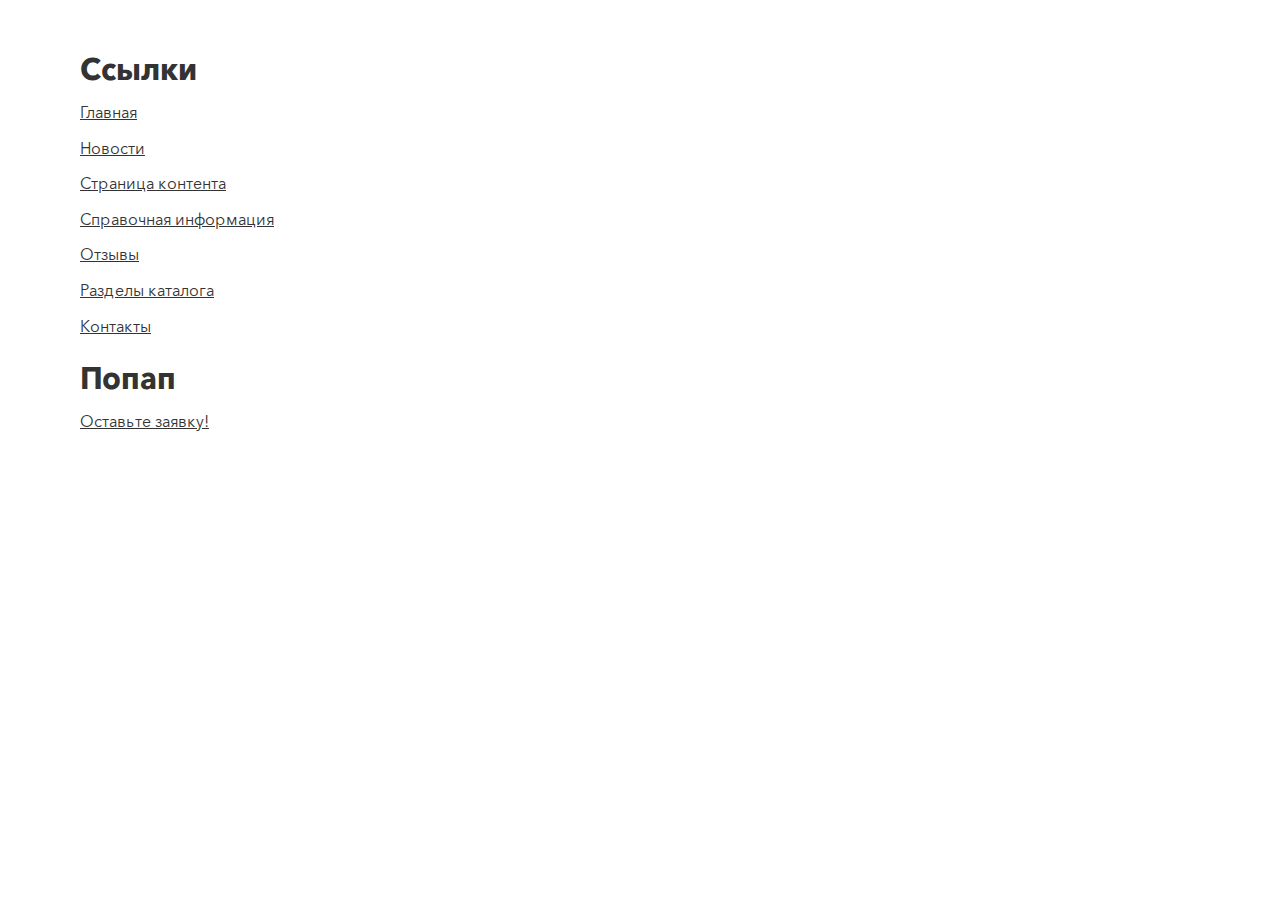
<file: links.html>
<!DOCTYPE html>
<html lang="ru">
<head>
	<meta http-equiv="Content-Type" content="text/html; charset=utf-8" />
	<meta name="format-detection" content="telephone=no">
	<meta name="viewport" content="width=device-width, initial-scale=1, user-scalable=no, maximum-scale=1">
	<title>Links</title>
	<link rel="stylesheet" type="text/css" href="css/app.css" />
			
</head>
<body class="loaded">
<style>
	.main-links .wrapper {max-width: 1200px;padding: 40px;margin: 0 auto;}
	.main-links ul {list-style: none; margin: 0; padding: 0;}
	.main-links li 	{margin-bottom: 10px;}
	.main-links a {color: #333;font-size: 16px;line-height: 20px; text-decoration: underline;}
	.main-links a:hover {color: #333;text-decoration: none;}
	.main-links h2 {width: 100%;font-size: 30px;line-height: 60px;color: #333;}
</style>

<div class="main-wrapper">
	<div class="main main-links">
		<div class="wrapper">
			
			<h2>Ссылки</h2>
			<div class="ul-wrap">
				<ul>
					<li><a href="index.html">Главная </a></li>
					<li><a href="news.html">Новости </a></li>
					<li><a href="article.html">Страница контента </a></li>
					<li><a href="reference.html">Справочная информация </a></li>
					<li><a href="reviews.html">Отзывы </a></li>
					<li><a href="services.html">Разделы каталога </a></li>
					<li><a href="contacts.html">Контакты </a></li>
				</ul>
				
			</div>

			<h2>Попап</h2>
			<div class="ul-wrap">
				<ul>
					<li><a href="#popup-callback" class="open-popup-link">Оставьте заявку!</a></li>
				</ul>
			</div>
		</div>
	</div>


</div>

<!-- <a href="#popup-callback" class="open-popup-link">Заказать консультацию</a>

<div id="popup-callback" class="popup mfp-hide">
	
	<h2 class="popup__title ">Оставьте заявку!</h2>
	<h5>Заполните форму ниже или позвоните нам по номеру <a href="tel:+73532947711" class="text-default">+7 (3532) 94-77-11</a></h5>

	<form action="#" class="question-form">
		
		<div class="form-field">
			<input type="text" class="form-input form-input--default " placeholder="* Ваше имя">
		</div>
	
		<div class="form-field">
			<input type="tel" class="form-input form-input--default  tel" placeholder="* Ваш телефон">
		</div>
	
		<div class="form-field">
			<textarea class="form-input form-input--default " placeholder="* Ваш комментарий"></textarea>
		</div>
		<div class="form-field">
			<input type="submit" class="btn btn--danger" value="Отправить">
		</div>
			
		<p><strong>мы свяжемся с Вами в течение 15 минут!</strong></p>
	</form>
</div>

<div id="popup-thanks" class="popup mfp-hide">
	<h2 class="popup__title ">Заявка успешно отправлена!</h2>
</div> -->
<div class="icon-load">
	<div class="ball a"></div>
	<div class="ball b"></div>
	<div class="ball c"></div>
</div>
<script src="js/all.js"></script>
</body>
</html>
</file>
<file: css/app.css>
@charset "UTF-8";/*!
 * By: Pit Orel
 * E-mail: orel-1993@yandex.ru
 * Vk: https://vk.com/pit_orel
 */.slick-slider{position:relative;overflow:hidden;display:block;box-sizing:border-box;-webkit-user-select:none;-moz-user-select:none;-ms-user-select:none;user-select:none;-webkit-touch-callout:none;-khtml-user-select:none;-ms-touch-action:pan-y;touch-action:pan-y;-webkit-tap-highlight-color:transparent}.slick-list{position:relative;display:block;overflow:hidden;margin:0;padding:0}.slick-list:focus{outline:0}.slick-list.dragging{cursor:pointer;cursor:hand}.slick-slider .slick-list,.slick-slider .slick-track{-webkit-transform:translate3d(0,0,0);-moz-transform:translate3d(0,0,0);-ms-transform:translate3d(0,0,0);-o-transform:translate3d(0,0,0);transform:translate3d(0,0,0)}.slick-track{position:relative;top:0;left:0;display:block;margin-left:auto;margin-right:auto}.slick-loading .slick-track{visibility:hidden}.slick-slide{display:none;float:left;height:100%;min-height:1px}.slick-slide:focus{outline:0}[dir=rtl] .slick-slide{float:right}.slick-slide img{display:block}.slick-slide.slick-loading img{display:none}.slick-slide.dragging img{pointer-events:none}.slick-initialized .slick-slide{display:block}.slick-loading .slick-slide{visibility:hidden}.slick-vertical .slick-slide{display:block;height:auto;border:1px solid transparent}.slick-arrow.slick-hidden{display:none}.slick-dots{list-style:none;text-align:center}.slick-dots li{display:inline-block;vertical-align:middle}a,abbr,acronym,address,applet,article,aside,audio,b,big,blockquote,body,canvas,caption,center,cite,code,dd,del,details,dfn,div,dl,dt,em,embed,fieldset,figcaption,figure,footer,form,h1,h2,h3,h4,h5,h6,header,hgroup,html,i,iframe,img,ins,kbd,label,legend,li,main,mark,menu,nav,object,ol,output,p,pre,q,ruby,s,samp,section,small,span,strike,strong,sub,summary,sup,table,tbody,td,tfoot,th,thead,time,tr,tt,u,ul,var,video{margin:0;padding:0;border:0;font-size:100%}article,aside,details,figcaption,figure,footer,header,hgroup,main,menu,nav,section{display:block}blockquote,q{quotes:none}blockquote:after,blockquote:before,q:after,q:before{content:'';content:none}table{border-collapse:collapse;border-width:0;padding:0;margin:0}html{height:100%;-webkit-text-size-adjust:none;-ms-text-size-adjust:none;font-size:62.5%;box-sizing:border-box;-ms-overflow-style:scrollbar}input,textarea{color:#333;outline:0;border-radius:0;-moz-border-radius:0;-webkit-border-radius:0;-webkit-appearance:none}button,input[type=button],input[type=submit]{cursor:pointer;-webkit-appearance:none;outline:0}input::-ms-clear{display:none}form,td{margin:0;padding:0}a{font-family:inherit;transition:.2s linear;text-decoration:none;outline:0;-webkit-tap-highlight-color:transparent;-webkit-tap-highlight-color:transparent;color:#3e3e3e}*,:after,:before{box-sizing:border-box}:active,:focus,a:active,a:focus{outline:0}html.lock,html.lock body{overflow:hidden}body{margin:0;padding:0;position:relative;-webkit-font-smoothing:antialiased;-moz-osx-font-smoothing:grayscale;color:#3e3e3e;font:400 1.6rem/1.6 "Avenir Next Cyr",Arial,sans-serif;background:#fff;min-height:100%;display:-ms-flexbox;display:flex}/*!
 * Bootstrap Grid v4.0.0 (https://getbootstrap.com)
 * Copyright 2011-2018 The Bootstrap Authors
 * Copyright 2011-2018 Twitter, Inc.
 * Licensed under MIT (https://github.com/twbs/bootstrap/blob/master/LICENSE)
 */@-ms-viewport{width:device-width}.container{width:100%;padding-right:1rem;padding-left:1rem;margin-right:auto;margin-left:auto}@media (min-width:576px){.container{max-width:540px}}@media (min-width:768px){.container{max-width:720px}}@media (min-width:992px){.container{max-width:960px}}@media (min-width:1260px){.container{max-width:1170px}}@media (min-width:1450px){.container{max-width:1320px}}.container-fluid{width:100%;padding-right:1rem;padding-left:1rem;margin-right:auto;margin-left:auto}.row{display:-ms-flexbox;display:flex;-ms-flex-wrap:wrap;flex-wrap:wrap;margin-right:-1rem;margin-left:-1rem}.no-gutters{margin-right:0!important;margin-left:0!important}.no-gutters>.col,.no-gutters>[class*=col-]{padding-right:0;padding-left:0}.col,.col-1,.col-10,.col-11,.col-12,.col-2,.col-3,.col-4,.col-5,.col-6,.col-7,.col-8,.col-9,.col-auto,.col-lg,.col-lg-1,.col-lg-10,.col-lg-11,.col-lg-12,.col-lg-2,.col-lg-3,.col-lg-4,.col-lg-5,.col-lg-6,.col-lg-7,.col-lg-8,.col-lg-9,.col-lg-auto,.col-md,.col-md-1,.col-md-10,.col-md-11,.col-md-12,.col-md-2,.col-md-3,.col-md-4,.col-md-5,.col-md-6,.col-md-7,.col-md-8,.col-md-9,.col-md-auto,.col-sm,.col-sm-1,.col-sm-10,.col-sm-11,.col-sm-12,.col-sm-2,.col-sm-3,.col-sm-4,.col-sm-5,.col-sm-6,.col-sm-7,.col-sm-8,.col-sm-9,.col-sm-auto,.col-xl,.col-xl-1,.col-xl-10,.col-xl-11,.col-xl-12,.col-xl-2,.col-xl-3,.col-xl-4,.col-xl-5,.col-xl-6,.col-xl-7,.col-xl-8,.col-xl-9,.col-xl-auto,.col-xxl,.col-xxl-1,.col-xxl-10,.col-xxl-11,.col-xxl-12,.col-xxl-2,.col-xxl-3,.col-xxl-4,.col-xxl-5,.col-xxl-6,.col-xxl-7,.col-xxl-8,.col-xxl-9,.col-xxl-auto{position:relative;width:100%;min-height:1px;padding-right:1rem;padding-left:1rem}.col{-ms-flex-preferred-size:0;flex-basis:0;-ms-flex-positive:1;flex-grow:1;max-width:100%}.col-auto{-ms-flex:0 0 auto;flex:0 0 auto;width:auto;max-width:none}.col-1{-ms-flex:0 0 8.333333%;flex:0 0 8.333333%;max-width:8.333333%}.col-2{-ms-flex:0 0 16.666667%;flex:0 0 16.666667%;max-width:16.666667%}.col-3{-ms-flex:0 0 25%;flex:0 0 25%;max-width:25%}.col-4{-ms-flex:0 0 33.333333%;flex:0 0 33.333333%;max-width:33.333333%}.col-5{-ms-flex:0 0 41.666667%;flex:0 0 41.666667%;max-width:41.666667%}.col-6{-ms-flex:0 0 50%;flex:0 0 50%;max-width:50%}.col-7{-ms-flex:0 0 58.333333%;flex:0 0 58.333333%;max-width:58.333333%}.col-8{-ms-flex:0 0 66.666667%;flex:0 0 66.666667%;max-width:66.666667%}.col-9{-ms-flex:0 0 75%;flex:0 0 75%;max-width:75%}.col-10{-ms-flex:0 0 83.333333%;flex:0 0 83.333333%;max-width:83.333333%}.col-11{-ms-flex:0 0 91.666667%;flex:0 0 91.666667%;max-width:91.666667%}.col-12{-ms-flex:0 0 100%;flex:0 0 100%;max-width:100%}.order-first{-ms-flex-order:-1;order:-1}.order-last{-ms-flex-order:13;order:13}.order-0{-ms-flex-order:0;order:0}.order-1{-ms-flex-order:1;order:1}.order-2{-ms-flex-order:2;order:2}.order-3{-ms-flex-order:3;order:3}.order-4{-ms-flex-order:4;order:4}.order-5{-ms-flex-order:5;order:5}.order-6{-ms-flex-order:6;order:6}.order-7{-ms-flex-order:7;order:7}.order-8{-ms-flex-order:8;order:8}.order-9{-ms-flex-order:9;order:9}.order-10{-ms-flex-order:10;order:10}.order-11{-ms-flex-order:11;order:11}.order-12{-ms-flex-order:12;order:12}.offset-1{margin-left:8.333333%}.offset-2{margin-left:16.666667%}.offset-3{margin-left:25%}.offset-4{margin-left:33.333333%}.offset-5{margin-left:41.666667%}.offset-6{margin-left:50%}.offset-7{margin-left:58.333333%}.offset-8{margin-left:66.666667%}.offset-9{margin-left:75%}.offset-10{margin-left:83.333333%}.offset-11{margin-left:91.666667%}@media (min-width:576px){.col-sm{-ms-flex-preferred-size:0;flex-basis:0;-ms-flex-positive:1;flex-grow:1;max-width:100%}.col-sm-auto{-ms-flex:0 0 auto;flex:0 0 auto;width:auto;max-width:none}.col-sm-1{-ms-flex:0 0 8.333333%;flex:0 0 8.333333%;max-width:8.333333%}.col-sm-2{-ms-flex:0 0 16.666667%;flex:0 0 16.666667%;max-width:16.666667%}.col-sm-3{-ms-flex:0 0 25%;flex:0 0 25%;max-width:25%}.col-sm-4{-ms-flex:0 0 33.333333%;flex:0 0 33.333333%;max-width:33.333333%}.col-sm-5{-ms-flex:0 0 41.666667%;flex:0 0 41.666667%;max-width:41.666667%}.col-sm-6{-ms-flex:0 0 50%;flex:0 0 50%;max-width:50%}.col-sm-7{-ms-flex:0 0 58.333333%;flex:0 0 58.333333%;max-width:58.333333%}.col-sm-8{-ms-flex:0 0 66.666667%;flex:0 0 66.666667%;max-width:66.666667%}.col-sm-9{-ms-flex:0 0 75%;flex:0 0 75%;max-width:75%}.col-sm-10{-ms-flex:0 0 83.333333%;flex:0 0 83.333333%;max-width:83.333333%}.col-sm-11{-ms-flex:0 0 91.666667%;flex:0 0 91.666667%;max-width:91.666667%}.col-sm-12{-ms-flex:0 0 100%;flex:0 0 100%;max-width:100%}.order-sm-first{-ms-flex-order:-1;order:-1}.order-sm-last{-ms-flex-order:13;order:13}.order-sm-0{-ms-flex-order:0;order:0}.order-sm-1{-ms-flex-order:1;order:1}.order-sm-2{-ms-flex-order:2;order:2}.order-sm-3{-ms-flex-order:3;order:3}.order-sm-4{-ms-flex-order:4;order:4}.order-sm-5{-ms-flex-order:5;order:5}.order-sm-6{-ms-flex-order:6;order:6}.order-sm-7{-ms-flex-order:7;order:7}.order-sm-8{-ms-flex-order:8;order:8}.order-sm-9{-ms-flex-order:9;order:9}.order-sm-10{-ms-flex-order:10;order:10}.order-sm-11{-ms-flex-order:11;order:11}.order-sm-12{-ms-flex-order:12;order:12}.offset-sm-0{margin-left:0}.offset-sm-1{margin-left:8.333333%}.offset-sm-2{margin-left:16.666667%}.offset-sm-3{margin-left:25%}.offset-sm-4{margin-left:33.333333%}.offset-sm-5{margin-left:41.666667%}.offset-sm-6{margin-left:50%}.offset-sm-7{margin-left:58.333333%}.offset-sm-8{margin-left:66.666667%}.offset-sm-9{margin-left:75%}.offset-sm-10{margin-left:83.333333%}.offset-sm-11{margin-left:91.666667%}}@media (min-width:768px){.col-md{-ms-flex-preferred-size:0;flex-basis:0;-ms-flex-positive:1;flex-grow:1;max-width:100%}.col-md-auto{-ms-flex:0 0 auto;flex:0 0 auto;width:auto;max-width:none}.col-md-1{-ms-flex:0 0 8.333333%;flex:0 0 8.333333%;max-width:8.333333%}.col-md-2{-ms-flex:0 0 16.666667%;flex:0 0 16.666667%;max-width:16.666667%}.col-md-3{-ms-flex:0 0 25%;flex:0 0 25%;max-width:25%}.col-md-4{-ms-flex:0 0 33.333333%;flex:0 0 33.333333%;max-width:33.333333%}.col-md-5{-ms-flex:0 0 41.666667%;flex:0 0 41.666667%;max-width:41.666667%}.col-md-6{-ms-flex:0 0 50%;flex:0 0 50%;max-width:50%}.col-md-7{-ms-flex:0 0 58.333333%;flex:0 0 58.333333%;max-width:58.333333%}.col-md-8{-ms-flex:0 0 66.666667%;flex:0 0 66.666667%;max-width:66.666667%}.col-md-9{-ms-flex:0 0 75%;flex:0 0 75%;max-width:75%}.col-md-10{-ms-flex:0 0 83.333333%;flex:0 0 83.333333%;max-width:83.333333%}.col-md-11{-ms-flex:0 0 91.666667%;flex:0 0 91.666667%;max-width:91.666667%}.col-md-12{-ms-flex:0 0 100%;flex:0 0 100%;max-width:100%}.order-md-first{-ms-flex-order:-1;order:-1}.order-md-last{-ms-flex-order:13;order:13}.order-md-0{-ms-flex-order:0;order:0}.order-md-1{-ms-flex-order:1;order:1}.order-md-2{-ms-flex-order:2;order:2}.order-md-3{-ms-flex-order:3;order:3}.order-md-4{-ms-flex-order:4;order:4}.order-md-5{-ms-flex-order:5;order:5}.order-md-6{-ms-flex-order:6;order:6}.order-md-7{-ms-flex-order:7;order:7}.order-md-8{-ms-flex-order:8;order:8}.order-md-9{-ms-flex-order:9;order:9}.order-md-10{-ms-flex-order:10;order:10}.order-md-11{-ms-flex-order:11;order:11}.order-md-12{-ms-flex-order:12;order:12}.offset-md-0{margin-left:0}.offset-md-1{margin-left:8.333333%}.offset-md-2{margin-left:16.666667%}.offset-md-3{margin-left:25%}.offset-md-4{margin-left:33.333333%}.offset-md-5{margin-left:41.666667%}.offset-md-6{margin-left:50%}.offset-md-7{margin-left:58.333333%}.offset-md-8{margin-left:66.666667%}.offset-md-9{margin-left:75%}.offset-md-10{margin-left:83.333333%}.offset-md-11{margin-left:91.666667%}}@media (min-width:992px){.col-lg{-ms-flex-preferred-size:0;flex-basis:0;-ms-flex-positive:1;flex-grow:1;max-width:100%}.col-lg-auto{-ms-flex:0 0 auto;flex:0 0 auto;width:auto;max-width:none}.col-lg-1{-ms-flex:0 0 8.333333%;flex:0 0 8.333333%;max-width:8.333333%}.col-lg-2{-ms-flex:0 0 16.666667%;flex:0 0 16.666667%;max-width:16.666667%}.col-lg-3{-ms-flex:0 0 25%;flex:0 0 25%;max-width:25%}.col-lg-4{-ms-flex:0 0 33.333333%;flex:0 0 33.333333%;max-width:33.333333%}.col-lg-5{-ms-flex:0 0 41.666667%;flex:0 0 41.666667%;max-width:41.666667%}.col-lg-6{-ms-flex:0 0 50%;flex:0 0 50%;max-width:50%}.col-lg-7{-ms-flex:0 0 58.333333%;flex:0 0 58.333333%;max-width:58.333333%}.col-lg-8{-ms-flex:0 0 66.666667%;flex:0 0 66.666667%;max-width:66.666667%}.col-lg-9{-ms-flex:0 0 75%;flex:0 0 75%;max-width:75%}.col-lg-10{-ms-flex:0 0 83.333333%;flex:0 0 83.333333%;max-width:83.333333%}.col-lg-11{-ms-flex:0 0 91.666667%;flex:0 0 91.666667%;max-width:91.666667%}.col-lg-12{-ms-flex:0 0 100%;flex:0 0 100%;max-width:100%}.order-lg-first{-ms-flex-order:-1;order:-1}.order-lg-last{-ms-flex-order:13;order:13}.order-lg-0{-ms-flex-order:0;order:0}.order-lg-1{-ms-flex-order:1;order:1}.order-lg-2{-ms-flex-order:2;order:2}.order-lg-3{-ms-flex-order:3;order:3}.order-lg-4{-ms-flex-order:4;order:4}.order-lg-5{-ms-flex-order:5;order:5}.order-lg-6{-ms-flex-order:6;order:6}.order-lg-7{-ms-flex-order:7;order:7}.order-lg-8{-ms-flex-order:8;order:8}.order-lg-9{-ms-flex-order:9;order:9}.order-lg-10{-ms-flex-order:10;order:10}.order-lg-11{-ms-flex-order:11;order:11}.order-lg-12{-ms-flex-order:12;order:12}.offset-lg-0{margin-left:0}.offset-lg-1{margin-left:8.333333%}.offset-lg-2{margin-left:16.666667%}.offset-lg-3{margin-left:25%}.offset-lg-4{margin-left:33.333333%}.offset-lg-5{margin-left:41.666667%}.offset-lg-6{margin-left:50%}.offset-lg-7{margin-left:58.333333%}.offset-lg-8{margin-left:66.666667%}.offset-lg-9{margin-left:75%}.offset-lg-10{margin-left:83.333333%}.offset-lg-11{margin-left:91.666667%}}@media (min-width:1260px){.col-xl{-ms-flex-preferred-size:0;flex-basis:0;-ms-flex-positive:1;flex-grow:1;max-width:100%}.col-xl-auto{-ms-flex:0 0 auto;flex:0 0 auto;width:auto;max-width:none}.col-xl-1{-ms-flex:0 0 8.333333%;flex:0 0 8.333333%;max-width:8.333333%}.col-xl-2{-ms-flex:0 0 16.666667%;flex:0 0 16.666667%;max-width:16.666667%}.col-xl-3{-ms-flex:0 0 25%;flex:0 0 25%;max-width:25%}.col-xl-4{-ms-flex:0 0 33.333333%;flex:0 0 33.333333%;max-width:33.333333%}.col-xl-5{-ms-flex:0 0 41.666667%;flex:0 0 41.666667%;max-width:41.666667%}.col-xl-6{-ms-flex:0 0 50%;flex:0 0 50%;max-width:50%}.col-xl-7{-ms-flex:0 0 58.333333%;flex:0 0 58.333333%;max-width:58.333333%}.col-xl-8{-ms-flex:0 0 66.666667%;flex:0 0 66.666667%;max-width:66.666667%}.col-xl-9{-ms-flex:0 0 75%;flex:0 0 75%;max-width:75%}.col-xl-10{-ms-flex:0 0 83.333333%;flex:0 0 83.333333%;max-width:83.333333%}.col-xl-11{-ms-flex:0 0 91.666667%;flex:0 0 91.666667%;max-width:91.666667%}.col-xl-12{-ms-flex:0 0 100%;flex:0 0 100%;max-width:100%}.order-xl-first{-ms-flex-order:-1;order:-1}.order-xl-last{-ms-flex-order:13;order:13}.order-xl-0{-ms-flex-order:0;order:0}.order-xl-1{-ms-flex-order:1;order:1}.order-xl-2{-ms-flex-order:2;order:2}.order-xl-3{-ms-flex-order:3;order:3}.order-xl-4{-ms-flex-order:4;order:4}.order-xl-5{-ms-flex-order:5;order:5}.order-xl-6{-ms-flex-order:6;order:6}.order-xl-7{-ms-flex-order:7;order:7}.order-xl-8{-ms-flex-order:8;order:8}.order-xl-9{-ms-flex-order:9;order:9}.order-xl-10{-ms-flex-order:10;order:10}.order-xl-11{-ms-flex-order:11;order:11}.order-xl-12{-ms-flex-order:12;order:12}.offset-xl-0{margin-left:0}.offset-xl-1{margin-left:8.333333%}.offset-xl-2{margin-left:16.666667%}.offset-xl-3{margin-left:25%}.offset-xl-4{margin-left:33.333333%}.offset-xl-5{margin-left:41.666667%}.offset-xl-6{margin-left:50%}.offset-xl-7{margin-left:58.333333%}.offset-xl-8{margin-left:66.666667%}.offset-xl-9{margin-left:75%}.offset-xl-10{margin-left:83.333333%}.offset-xl-11{margin-left:91.666667%}}@media (min-width:1450px){.col-xxl{-ms-flex-preferred-size:0;flex-basis:0;-ms-flex-positive:1;flex-grow:1;max-width:100%}.col-xxl-auto{-ms-flex:0 0 auto;flex:0 0 auto;width:auto;max-width:none}.col-xxl-1{-ms-flex:0 0 8.333333%;flex:0 0 8.333333%;max-width:8.333333%}.col-xxl-2{-ms-flex:0 0 16.666667%;flex:0 0 16.666667%;max-width:16.666667%}.col-xxl-3{-ms-flex:0 0 25%;flex:0 0 25%;max-width:25%}.col-xxl-4{-ms-flex:0 0 33.333333%;flex:0 0 33.333333%;max-width:33.333333%}.col-xxl-5{-ms-flex:0 0 41.666667%;flex:0 0 41.666667%;max-width:41.666667%}.col-xxl-6{-ms-flex:0 0 50%;flex:0 0 50%;max-width:50%}.col-xxl-7{-ms-flex:0 0 58.333333%;flex:0 0 58.333333%;max-width:58.333333%}.col-xxl-8{-ms-flex:0 0 66.666667%;flex:0 0 66.666667%;max-width:66.666667%}.col-xxl-9{-ms-flex:0 0 75%;flex:0 0 75%;max-width:75%}.col-xxl-10{-ms-flex:0 0 83.333333%;flex:0 0 83.333333%;max-width:83.333333%}.col-xxl-11{-ms-flex:0 0 91.666667%;flex:0 0 91.666667%;max-width:91.666667%}.col-xxl-12{-ms-flex:0 0 100%;flex:0 0 100%;max-width:100%}.order-xxl-first{-ms-flex-order:-1;order:-1}.order-xxl-last{-ms-flex-order:13;order:13}.order-xxl-0{-ms-flex-order:0;order:0}.order-xxl-1{-ms-flex-order:1;order:1}.order-xxl-2{-ms-flex-order:2;order:2}.order-xxl-3{-ms-flex-order:3;order:3}.order-xxl-4{-ms-flex-order:4;order:4}.order-xxl-5{-ms-flex-order:5;order:5}.order-xxl-6{-ms-flex-order:6;order:6}.order-xxl-7{-ms-flex-order:7;order:7}.order-xxl-8{-ms-flex-order:8;order:8}.order-xxl-9{-ms-flex-order:9;order:9}.order-xxl-10{-ms-flex-order:10;order:10}.order-xxl-11{-ms-flex-order:11;order:11}.order-xxl-12{-ms-flex-order:12;order:12}.offset-xxl-0{margin-left:0}.offset-xxl-1{margin-left:8.333333%}.offset-xxl-2{margin-left:16.666667%}.offset-xxl-3{margin-left:25%}.offset-xxl-4{margin-left:33.333333%}.offset-xxl-5{margin-left:41.666667%}.offset-xxl-6{margin-left:50%}.offset-xxl-7{margin-left:58.333333%}.offset-xxl-8{margin-left:66.666667%}.offset-xxl-9{margin-left:75%}.offset-xxl-10{margin-left:83.333333%}.offset-xxl-11{margin-left:91.666667%}}.d-none{display:none!important}.d-inline{display:inline!important}.d-inline-block{display:inline-block!important}.d-block{display:block!important}.d-table{display:table!important}.d-table-row{display:table-row!important}.d-table-cell{display:table-cell!important}.d-flex{display:-ms-flexbox!important;display:flex!important}.d-inline-flex{display:-ms-inline-flexbox!important;display:inline-flex!important}.flex-row{-ms-flex-direction:row!important;flex-direction:row!important}.flex-column{-ms-flex-direction:column!important;flex-direction:column!important}.flex-row-reverse{-ms-flex-direction:row-reverse!important;flex-direction:row-reverse!important}.flex-column-reverse{-ms-flex-direction:column-reverse!important;flex-direction:column-reverse!important}.flex-wrap{-ms-flex-wrap:wrap!important;flex-wrap:wrap!important}.flex-nowrap{-ms-flex-wrap:nowrap!important;flex-wrap:nowrap!important}.flex-wrap-reverse{-ms-flex-wrap:wrap-reverse!important;flex-wrap:wrap-reverse!important}.justify-content-start{-ms-flex-pack:start!important;justify-content:flex-start!important}.justify-content-end{-ms-flex-pack:end!important;justify-content:flex-end!important}.justify-content-center{-ms-flex-pack:center!important;justify-content:center!important}.justify-content-between{-ms-flex-pack:justify!important;justify-content:space-between!important}.justify-content-around{-ms-flex-pack:distribute!important;justify-content:space-around!important}.align-items-start{-ms-flex-align:start!important;align-items:flex-start!important}.align-items-end{-ms-flex-align:end!important;align-items:flex-end!important}.align-items-center{-ms-flex-align:center!important;align-items:center!important}.align-items-baseline{-ms-flex-align:baseline!important;align-items:baseline!important}.align-items-stretch{-ms-flex-align:stretch!important;align-items:stretch!important}.align-content-start{-ms-flex-line-pack:start!important;align-content:flex-start!important}.align-content-end{-ms-flex-line-pack:end!important;align-content:flex-end!important}.align-content-center{-ms-flex-line-pack:center!important;align-content:center!important}.align-content-between{-ms-flex-line-pack:justify!important;align-content:space-between!important}.align-content-around{-ms-flex-line-pack:distribute!important;align-content:space-around!important}.align-content-stretch{-ms-flex-line-pack:stretch!important;align-content:stretch!important}.align-self-auto{-ms-flex-item-align:auto!important;align-self:auto!important}.align-self-start{-ms-flex-item-align:start!important;align-self:flex-start!important}.align-self-end{-ms-flex-item-align:end!important;align-self:flex-end!important}.align-self-center{-ms-flex-item-align:center!important;align-self:center!important}.align-self-baseline{-ms-flex-item-align:baseline!important;align-self:baseline!important}.align-self-stretch{-ms-flex-item-align:stretch!important;align-self:stretch!important}@media (min-width:576px){.d-sm-none{display:none!important}.d-sm-inline{display:inline!important}.d-sm-inline-block{display:inline-block!important}.d-sm-block{display:block!important}.d-sm-table{display:table!important}.d-sm-table-row{display:table-row!important}.d-sm-table-cell{display:table-cell!important}.d-sm-flex{display:-ms-flexbox!important;display:flex!important}.d-sm-inline-flex{display:-ms-inline-flexbox!important;display:inline-flex!important}.flex-sm-row{-ms-flex-direction:row!important;flex-direction:row!important}.flex-sm-column{-ms-flex-direction:column!important;flex-direction:column!important}.flex-sm-row-reverse{-ms-flex-direction:row-reverse!important;flex-direction:row-reverse!important}.flex-sm-column-reverse{-ms-flex-direction:column-reverse!important;flex-direction:column-reverse!important}.flex-sm-wrap{-ms-flex-wrap:wrap!important;flex-wrap:wrap!important}.flex-sm-nowrap{-ms-flex-wrap:nowrap!important;flex-wrap:nowrap!important}.flex-sm-wrap-reverse{-ms-flex-wrap:wrap-reverse!important;flex-wrap:wrap-reverse!important}.justify-content-sm-start{-ms-flex-pack:start!important;justify-content:flex-start!important}.justify-content-sm-end{-ms-flex-pack:end!important;justify-content:flex-end!important}.justify-content-sm-center{-ms-flex-pack:center!important;justify-content:center!important}.justify-content-sm-between{-ms-flex-pack:justify!important;justify-content:space-between!important}.justify-content-sm-around{-ms-flex-pack:distribute!important;justify-content:space-around!important}.align-items-sm-start{-ms-flex-align:start!important;align-items:flex-start!important}.align-items-sm-end{-ms-flex-align:end!important;align-items:flex-end!important}.align-items-sm-center{-ms-flex-align:center!important;align-items:center!important}.align-items-sm-baseline{-ms-flex-align:baseline!important;align-items:baseline!important}.align-items-sm-stretch{-ms-flex-align:stretch!important;align-items:stretch!important}.align-content-sm-start{-ms-flex-line-pack:start!important;align-content:flex-start!important}.align-content-sm-end{-ms-flex-line-pack:end!important;align-content:flex-end!important}.align-content-sm-center{-ms-flex-line-pack:center!important;align-content:center!important}.align-content-sm-between{-ms-flex-line-pack:justify!important;align-content:space-between!important}.align-content-sm-around{-ms-flex-line-pack:distribute!important;align-content:space-around!important}.align-content-sm-stretch{-ms-flex-line-pack:stretch!important;align-content:stretch!important}.align-self-sm-auto{-ms-flex-item-align:auto!important;align-self:auto!important}.align-self-sm-start{-ms-flex-item-align:start!important;align-self:flex-start!important}.align-self-sm-end{-ms-flex-item-align:end!important;align-self:flex-end!important}.align-self-sm-center{-ms-flex-item-align:center!important;align-self:center!important}.align-self-sm-baseline{-ms-flex-item-align:baseline!important;align-self:baseline!important}.align-self-sm-stretch{-ms-flex-item-align:stretch!important;align-self:stretch!important}}@media (min-width:768px){.d-md-none{display:none!important}.d-md-inline{display:inline!important}.d-md-inline-block{display:inline-block!important}.d-md-block{display:block!important}.d-md-table{display:table!important}.d-md-table-row{display:table-row!important}.d-md-table-cell{display:table-cell!important}.d-md-flex{display:-ms-flexbox!important;display:flex!important}.d-md-inline-flex{display:-ms-inline-flexbox!important;display:inline-flex!important}.flex-md-row{-ms-flex-direction:row!important;flex-direction:row!important}.flex-md-column{-ms-flex-direction:column!important;flex-direction:column!important}.flex-md-row-reverse{-ms-flex-direction:row-reverse!important;flex-direction:row-reverse!important}.flex-md-column-reverse{-ms-flex-direction:column-reverse!important;flex-direction:column-reverse!important}.flex-md-wrap{-ms-flex-wrap:wrap!important;flex-wrap:wrap!important}.flex-md-nowrap{-ms-flex-wrap:nowrap!important;flex-wrap:nowrap!important}.flex-md-wrap-reverse{-ms-flex-wrap:wrap-reverse!important;flex-wrap:wrap-reverse!important}.justify-content-md-start{-ms-flex-pack:start!important;justify-content:flex-start!important}.justify-content-md-end{-ms-flex-pack:end!important;justify-content:flex-end!important}.justify-content-md-center{-ms-flex-pack:center!important;justify-content:center!important}.justify-content-md-between{-ms-flex-pack:justify!important;justify-content:space-between!important}.justify-content-md-around{-ms-flex-pack:distribute!important;justify-content:space-around!important}.align-items-md-start{-ms-flex-align:start!important;align-items:flex-start!important}.align-items-md-end{-ms-flex-align:end!important;align-items:flex-end!important}.align-items-md-center{-ms-flex-align:center!important;align-items:center!important}.align-items-md-baseline{-ms-flex-align:baseline!important;align-items:baseline!important}.align-items-md-stretch{-ms-flex-align:stretch!important;align-items:stretch!important}.align-content-md-start{-ms-flex-line-pack:start!important;align-content:flex-start!important}.align-content-md-end{-ms-flex-line-pack:end!important;align-content:flex-end!important}.align-content-md-center{-ms-flex-line-pack:center!important;align-content:center!important}.align-content-md-between{-ms-flex-line-pack:justify!important;align-content:space-between!important}.align-content-md-around{-ms-flex-line-pack:distribute!important;align-content:space-around!important}.align-content-md-stretch{-ms-flex-line-pack:stretch!important;align-content:stretch!important}.align-self-md-auto{-ms-flex-item-align:auto!important;align-self:auto!important}.align-self-md-start{-ms-flex-item-align:start!important;align-self:flex-start!important}.align-self-md-end{-ms-flex-item-align:end!important;align-self:flex-end!important}.align-self-md-center{-ms-flex-item-align:center!important;align-self:center!important}.align-self-md-baseline{-ms-flex-item-align:baseline!important;align-self:baseline!important}.align-self-md-stretch{-ms-flex-item-align:stretch!important;align-self:stretch!important}}@media (min-width:992px){.d-lg-none{display:none!important}.d-lg-inline{display:inline!important}.d-lg-inline-block{display:inline-block!important}.d-lg-block{display:block!important}.d-lg-table{display:table!important}.d-lg-table-row{display:table-row!important}.d-lg-table-cell{display:table-cell!important}.d-lg-flex{display:-ms-flexbox!important;display:flex!important}.d-lg-inline-flex{display:-ms-inline-flexbox!important;display:inline-flex!important}.flex-lg-row{-ms-flex-direction:row!important;flex-direction:row!important}.flex-lg-column{-ms-flex-direction:column!important;flex-direction:column!important}.flex-lg-row-reverse{-ms-flex-direction:row-reverse!important;flex-direction:row-reverse!important}.flex-lg-column-reverse{-ms-flex-direction:column-reverse!important;flex-direction:column-reverse!important}.flex-lg-wrap{-ms-flex-wrap:wrap!important;flex-wrap:wrap!important}.flex-lg-nowrap{-ms-flex-wrap:nowrap!important;flex-wrap:nowrap!important}.flex-lg-wrap-reverse{-ms-flex-wrap:wrap-reverse!important;flex-wrap:wrap-reverse!important}.justify-content-lg-start{-ms-flex-pack:start!important;justify-content:flex-start!important}.justify-content-lg-end{-ms-flex-pack:end!important;justify-content:flex-end!important}.justify-content-lg-center{-ms-flex-pack:center!important;justify-content:center!important}.justify-content-lg-between{-ms-flex-pack:justify!important;justify-content:space-between!important}.justify-content-lg-around{-ms-flex-pack:distribute!important;justify-content:space-around!important}.align-items-lg-start{-ms-flex-align:start!important;align-items:flex-start!important}.align-items-lg-end{-ms-flex-align:end!important;align-items:flex-end!important}.align-items-lg-center{-ms-flex-align:center!important;align-items:center!important}.align-items-lg-baseline{-ms-flex-align:baseline!important;align-items:baseline!important}.align-items-lg-stretch{-ms-flex-align:stretch!important;align-items:stretch!important}.align-content-lg-start{-ms-flex-line-pack:start!important;align-content:flex-start!important}.align-content-lg-end{-ms-flex-line-pack:end!important;align-content:flex-end!important}.align-content-lg-center{-ms-flex-line-pack:center!important;align-content:center!important}.align-content-lg-between{-ms-flex-line-pack:justify!important;align-content:space-between!important}.align-content-lg-around{-ms-flex-line-pack:distribute!important;align-content:space-around!important}.align-content-lg-stretch{-ms-flex-line-pack:stretch!important;align-content:stretch!important}.align-self-lg-auto{-ms-flex-item-align:auto!important;align-self:auto!important}.align-self-lg-start{-ms-flex-item-align:start!important;align-self:flex-start!important}.align-self-lg-end{-ms-flex-item-align:end!important;align-self:flex-end!important}.align-self-lg-center{-ms-flex-item-align:center!important;align-self:center!important}.align-self-lg-baseline{-ms-flex-item-align:baseline!important;align-self:baseline!important}.align-self-lg-stretch{-ms-flex-item-align:stretch!important;align-self:stretch!important}}@media (min-width:1260px){.d-xl-none{display:none!important}.d-xl-inline{display:inline!important}.d-xl-inline-block{display:inline-block!important}.d-xl-block{display:block!important}.d-xl-table{display:table!important}.d-xl-table-row{display:table-row!important}.d-xl-table-cell{display:table-cell!important}.d-xl-flex{display:-ms-flexbox!important;display:flex!important}.d-xl-inline-flex{display:-ms-inline-flexbox!important;display:inline-flex!important}.flex-xl-row{-ms-flex-direction:row!important;flex-direction:row!important}.flex-xl-column{-ms-flex-direction:column!important;flex-direction:column!important}.flex-xl-row-reverse{-ms-flex-direction:row-reverse!important;flex-direction:row-reverse!important}.flex-xl-column-reverse{-ms-flex-direction:column-reverse!important;flex-direction:column-reverse!important}.flex-xl-wrap{-ms-flex-wrap:wrap!important;flex-wrap:wrap!important}.flex-xl-nowrap{-ms-flex-wrap:nowrap!important;flex-wrap:nowrap!important}.flex-xl-wrap-reverse{-ms-flex-wrap:wrap-reverse!important;flex-wrap:wrap-reverse!important}.justify-content-xl-start{-ms-flex-pack:start!important;justify-content:flex-start!important}.justify-content-xl-end{-ms-flex-pack:end!important;justify-content:flex-end!important}.justify-content-xl-center{-ms-flex-pack:center!important;justify-content:center!important}.justify-content-xl-between{-ms-flex-pack:justify!important;justify-content:space-between!important}.justify-content-xl-around{-ms-flex-pack:distribute!important;justify-content:space-around!important}.align-items-xl-start{-ms-flex-align:start!important;align-items:flex-start!important}.align-items-xl-end{-ms-flex-align:end!important;align-items:flex-end!important}.align-items-xl-center{-ms-flex-align:center!important;align-items:center!important}.align-items-xl-baseline{-ms-flex-align:baseline!important;align-items:baseline!important}.align-items-xl-stretch{-ms-flex-align:stretch!important;align-items:stretch!important}.align-content-xl-start{-ms-flex-line-pack:start!important;align-content:flex-start!important}.align-content-xl-end{-ms-flex-line-pack:end!important;align-content:flex-end!important}.align-content-xl-center{-ms-flex-line-pack:center!important;align-content:center!important}.align-content-xl-between{-ms-flex-line-pack:justify!important;align-content:space-between!important}.align-content-xl-around{-ms-flex-line-pack:distribute!important;align-content:space-around!important}.align-content-xl-stretch{-ms-flex-line-pack:stretch!important;align-content:stretch!important}.align-self-xl-auto{-ms-flex-item-align:auto!important;align-self:auto!important}.align-self-xl-start{-ms-flex-item-align:start!important;align-self:flex-start!important}.align-self-xl-end{-ms-flex-item-align:end!important;align-self:flex-end!important}.align-self-xl-center{-ms-flex-item-align:center!important;align-self:center!important}.align-self-xl-baseline{-ms-flex-item-align:baseline!important;align-self:baseline!important}.align-self-xl-stretch{-ms-flex-item-align:stretch!important;align-self:stretch!important}}@font-face{font-family:"Avenir Next Cyr";font-display:swap;src:url(../fonts/AvenirNextCyr-Regular.woff2) format("woff2"),url(../fonts/AvenirNextCyr-Regular.woff?ver1.0) format("woff");font-style:normal;font-weight:400}@font-face{font-family:"Avenir Next Cyr";font-display:swap;src:url(../fonts/AvenirNextCyr-Medium.woff2) format("woff2"),url(../fonts/AvenirNextCyr-Medium.woff?ver1.0) format("woff");font-style:normal;font-weight:500}@font-face{font-family:"Avenir Next Cyr";font-display:swap;src:url(../fonts/AvenirNextCyr-Bold.woff2) format("woff2"),url(../fonts/AvenirNextCyr-Bold.woff?ver1.0) format("woff");font-style:normal;font-weight:700}@font-face{font-family:"PT Sans";font-display:swap;src:url(../fonts/PTSans-Narrow.woff2) format("woff2"),url(../fonts/PTSans-Narrow.woff?ver1.0) format("woff");font-style:normal;font-weight:400}@font-face{font-family:"PT Sans";font-display:swap;src:url(../fonts/PTSans-NarrowBold.woff2) format("woff2"),url(../fonts/PTSans-NarrowBold.woff?ver1.0) format("woff");font-style:normal;font-weight:700}@font-face{font-family:"Bebas Neue";font-display:swap;src:url(../fonts/BebasNeueBold.woff2) format("woff2"),url(../fonts/BebasNeueBold.woff?ver1.0) format("woff");font-style:normal;font-weight:700}.h1,.h2,.h3,.h4,.h5,.h6,h1,h2,h3,h4,h5,h6{margin-top:0;margin-bottom:0;font-weight:700;line-height:1.2}.h1,h1{font-size:4rem}.h2,h2{font-size:3.5rem}.h3,h3{font-size:2.8rem}.h4,h4{font-size:2.5rem}.h5,h5{font-size:1.8rem}.h6,h6{font-size:1.6rem}a:hover{text-decoration:underline}p{margin-bottom:2rem}ol,ul{margin:0;list-style:none;padding:0}blockquote{border-left:.2rem solid rgba(62,62,62,.5);margin-bottom:2rem;padding:1rem 0 1rem 2rem}img{display:block;max-width:100%}.text-left{text-align:left}.text-center{text-align:center}.text-right{text-align:right}.nowrap{white-space:nowrap}.word-break{word-break:break-all}.ttu{text-transform:uppercase}.italic{font-style:italic}.font-700{font-weight:700}.margin>:last-child{margin-bottom:0}.margin>:first-child{margin-top:0}.header{width:100%;min-width:32rem;text-align:left;-ms-flex-negative:0;flex-shrink:0}.header__top{background-color:#3e3e3e;color:#a1a4a9;font-size:1.4rem;padding:.9rem 0}.header__top a{color:inherit}.header__top a:hover{color:#f3f3f3;text-decoration:none}.header__middle{padding:2rem 0;background:#fff}.header__middle>.container{display:-ms-flexbox;display:flex;-ms-flex-align:center;align-items:center}.header__logo{margin-right:4rem;white-space:nowrap}.header__search{-ms-flex:1;flex:1}.header__basket,.header__call{margin-left:4rem;-ms-flex:none;flex:none}.top-menu{display:-ms-flexbox;display:flex;-ms-flex-align:center;align-items:center}.top-menu__item{margin-left:5rem}.contacts-block .icon{vertical-align:middle;top:-.1rem;font-size:2rem;margin-right:1.5rem;color:#a1a4a9}.contacts-block a:hover .icon{color:#a1a4a9}.contacts-block a[href*=mailto]{text-decoration:underline}.logo{display:-ms-flexbox;display:flex;-ms-flex-align:center;align-items:center;-ms-flex:none;flex:none}.logo img{-ms-flex:none;flex:none;margin-right:1.5rem}.logo__text{-ms-flex:1 0 auto;flex:1 0 auto;font-size:2.7rem;font-weight:700;color:#1f1e33;line-height:1.3}.logo__text span{display:block;font-size:1.4rem;font-weight:500;color:#3e3e3e}.logo:hover{text-decoration:none}.search-form{position:relative}.search-form__input{padding:0 6rem 0 2rem!important}.search-form__button{position:absolute;top:0;bottom:0;right:1rem;width:4rem;border:none;font-size:0;background-color:transparent}.search-form__button .icon{font-size:2rem;color:#a1a4a9}.call{position:relative;padding-left:4.3rem;min-height:3rem}.call__icon{position:absolute;top:50%;-webkit-transform:translate(0,-50%);-ms-transform:translate(0,-50%);transform:translate(0,-50%);left:0;font-size:0}.call__icon .icon{color:#1f1e33;font-size:3rem}.call__text{font-size:1.8rem;font-weight:700;color:#1f1e33;line-height:1.2;white-space:nowrap}.call__link{color:#ca5040;font-size:1.6rem;font-weight:700}.basket{position:relative;padding-right:4.7rem;min-height:3rem;text-align:right;font-size:1.4rem;font-weight:500;line-height:1.43}.basket__icon{position:absolute;top:50%;right:0;-webkit-transform:translate(0,-50%);-ms-transform:translate(0,-50%);transform:translate(0,-50%);text-align:center;font-size:0}.basket__icon .icon{font-size:3rem;color:#1f1e33}.basket__title{display:block}.basket__price{display:block;white-space:nowrap}.basket__count{font-size:1rem;font-weight:700;text-align:center;color:#fff;line-height:2rem;height:2rem;min-width:2rem;border-radius:2rem;background:#ca5040;position:absolute;left:-.7rem;top:-.7rem;z-index:1;padding:0 .5rem}.navbar{margin-bottom:-3rem;border-top:.4rem solid #1f1e33;background:#fff;position:relative;z-index:10;display:-ms-flexbox;display:flex}.navbar-toggle{background:#ca5040;color:#fff;padding:0 4rem;font-size:1.6rem;font-weight:700;border:none;height:6rem;transition:.2s linear;white-space:nowrap}.navbar-toggle .icon{margin-right:1.8rem;font-size:1.6rem;color:#fff;top:.2rem}.navbar-toggle:hover{text-decoration:none;background:#3e3e3e;color:#fff}.navbar-toggle:hover .icon{color:#fff}.navbar-toggle.is-active{background:#3e3e3e}.menu{display:-ms-flexbox;display:flex}.menu__item:hover .menu-dropdown{display:block}.menu__item:hover .menu__link{background:#3e3e3e;color:#fff}.menu__link{height:6rem;display:-ms-flexbox;display:flex;-ms-flex-align:center;align-items:center;padding:0 4rem;font-weight:700;font-size:1.6rem;color:#1f1e33;white-space:nowrap}.menu__link:hover{text-decoration:none}.user-nav{display:-ms-flexbox;display:flex;margin-right:2rem;margin-left:auto}.user-nav__link{padding:0 2rem;display:-ms-flexbox;display:flex;-ms-flex-align:center;align-items:center;height:6rem;color:#3e3e3e;font-size:1.4rem;font-weight:500;position:relative}.user-nav__link .icon{font-size:2rem;color:#1f1e33}@media screen and (min-width:992px){.user-nav__link:hover{text-decoration:none;color:#008ed8}.user-nav__link:hover .icon{color:#008ed8}.user-nav__link:active,.user-nav__link:active .icon{color:#00669b}}.user-nav__text{margin-right:1.5rem}.user-nav__basket{display:block;position:relative;font-size:0}.menu-dropdown,.navbar-dropdown{position:absolute;top:100%;background:#3e3e3e;left:0;z-index:10;width:100%;overflow:hidden;padding:0 2rem;display:none}.menu-dropdown.is-open,.navbar-dropdown.is-open{display:block}.menu-dropdown__item,.navbar-dropdown__item{border-right:.1rem solid #545454}.menu-dropdown__item:last-child,.navbar-dropdown__item:last-child{border:none}.menu-dropdown .row,.navbar-dropdown .row{margin-right:-2rem;margin-left:-2rem}.menu-dropdown .row .col,.menu-dropdown .row [class*=col-],.navbar-dropdown .row .col,.navbar-dropdown .row [class*=col-]{padding-right:2rem;padding-left:2rem}.navbar-m-button{padding:2rem 4rem;color:#5eb3df;text-transform:uppercase;font-size:1.6rem;font-weight:700;border-bottom:.1rem solid #545454;margin-left:-2rem;margin-right:-2rem}.navbar-m-block{margin-left:-2rem;margin-right:-2rem;padding:2rem 4rem}.navbar-m-logo{height:3rem;margin-bottom:2rem}.navbar-m-logo img{max-height:3rem}.navbar-m-title{font-weight:500;font-size:1.6rem;color:#fff;margin-bottom:2rem;line-height:1.4}.navbar-m-title a{color:inherit}.navbar-m-title+.navbar-m-logo{margin-top:4rem}.navbar-m-menu{margin-bottom:2.5rem}.navbar-m-menu li{margin-bottom:1.5rem;line-height:1.2}.navbar-m-menu li:last-child{margin-bottom:0}.navbar-m-menu li a{font-size:1.4rem;color:#a1a4a9}.navbar-m-menu li a:hover{text-decoration:underline}.navbar-m-menu+.navbar-m-logo{margin-top:4rem}.mobile-navbar__container{background:#373745;width:30rem;position:absolute;top:0;height:100%;z-index:100;max-height:100%;transition:.2s linear;-webkit-transform:translateX(-100%);-ms-transform:translateX(-100%);transform:translateX(-100%);overflow:hidden;overflow-y:auto}.mobile-navbar__header{padding:2rem;border-bottom:.1rem solid rgba(255,255,255,.13);display:-ms-flexbox;display:flex;-ms-flex-align:center;align-items:center}.mobile-navbar__main{padding:3.5rem 2rem}.mobile-navbar__footer{padding:3.5rem 2rem;border-top:.1rem solid rgba(255,255,255,.13);text-align:center}.mobile-navbar__close{margin-left:auto;width:3rem;height:3rem;position:relative;cursor:pointer}.mobile-navbar__close:after,.mobile-navbar__close:before{content:'';display:block;width:2.5rem;height:.3rem;background:#e6ce42;position:absolute;left:.2rem;top:47%}.mobile-navbar__close:after{-webkit-transform:rotate(-45deg);-ms-transform:rotate(-45deg);transform:rotate(-45deg)}.mobile-navbar__close:before{-webkit-transform:rotate(45deg);-ms-transform:rotate(45deg);transform:rotate(45deg)}.mobile-navbar__overlay{background:rgba(55,55,69,.5);position:absolute;top:0;left:0;right:0;bottom:0;z-index:99;opacity:0;-webkit-transform:translateX(-100%);-ms-transform:translateX(-100%);transform:translateX(-100%);transition:opacity .2s ease-in-out,transform .1ms ease-in-out .2s,-webkit-transform .1ms ease-in-out .2s}.mobile-navbar .phone__link{font-size:1.8rem;color:#fff;font-weight:600}.mobile-navbar .phone__link:hover{text-decoration:none}.mobile-navbar .social{margin-top:1.5rem;font-size:0}.mobile-navbar .social__link{display:inline-block;vertical-align:middle;line-height:3rem;text-align:center;font-size:1.4rem;color:#fff;font-weight:600;width:3rem;height:3rem;background:rgba(255,255,255,.1);border-radius:50%;margin:.7rem}.mobile-navbar.is-open{position:fixed;top:0;left:0;right:0;height:100%;z-index:9999}.mobile-navbar.is-open .mobile-navbar__container{-webkit-transform:translateX(0);-ms-transform:translateX(0);transform:translateX(0);box-shadow:2px 0 6px rgba(51,51,51,.26)}.mobile-navbar.is-open .mobile-navbar__overlay{opacity:1;-webkit-transform:translateX(0);-ms-transform:translateX(0);transform:translateX(0);transition:opacity .2s ease-in-out}.mobile-menu{text-align:center}.mobile-menu__link{display:block;padding:1.5rem;font-size:1.8rem;color:#fff;font-weight:400}.mobile-menu__link:hover{text-decoration:none}.burger{height:4.4rem;width:4.4rem;cursor:pointer;position:relative;display:none;background:#e22425;border-radius:1rem}.burger__icon{height:.3rem;width:2.5rem;position:absolute;top:50%;left:50%;border-radius:2.5rem;background-color:#fff;-webkit-transform:translate(-50%,-50%) rotate(0);-ms-transform:translate(-50%,-50%) rotate(0);transform:translate(-50%,-50%) rotate(0);transition:.5s}.burger__icon:after,.burger__icon:before{content:"";position:absolute;height:inherit;border-radius:.5rem;background-color:#fff;margin:auto;width:100%;transition:.5s}.burger__icon:before{top:-.8rem;left:0;-webkit-transform-origin:left;-ms-transform-origin:left;transform-origin:left}.burger__icon:after{bottom:-.8rem;right:0;-webkit-transform-origin:right;-ms-transform-origin:right;transform-origin:right}.burger.is-active .burger__icon{-webkit-transform:translate(-50%,-50%) rotate(135deg);-ms-transform:translate(-50%,-50%) rotate(135deg);transform:translate(-50%,-50%) rotate(135deg)}.burger.is-active .burger__icon:before{top:0;width:50%;-webkit-transform:translateX(100%) rotate(-90deg);-ms-transform:translateX(100%) rotate(-90deg);transform:translateX(100%) rotate(-90deg)}.burger.is-active .burger__icon:after{bottom:0;width:50%;-webkit-transform:translateX(-100%) rotate(-90deg);-ms-transform:translateX(-100%) rotate(-90deg);transform:translateX(-100%) rotate(-90deg)}.main-wrapper{padding:0;min-width:32rem;position:relative;overflow:hidden;opacity:1;-ms-flex:1 1 auto;flex:1 1 auto;display:-ms-flexbox;display:flex;-ms-flex-flow:column nowrap;flex-flow:column nowrap;min-height:100vh;width:100%}.main{width:100%;min-width:32rem;text-align:left;-ms-flex:1 1 auto;flex:1 1 auto}.section{padding:7rem 0;position:relative;z-index:1}.section__header{padding-bottom:3rem;border-bottom:.4rem solid #1f1e33;margin-bottom:4rem}.section__title{font-size:6rem;font-weight:700;letter-spacing:.3rem;font-family:'PT Sans';text-transform:uppercase;color:#1f1e33;line-height:1.2}.section .slick-paging,.section__link{margin-bottom:.5rem}.section__text{max-width:53rem;text-align:right;font-weight:700;font-size:1.6rem;color:#1f1e33;margin-bottom:.5rem}.section--gray{background-color:#f4f4f4}.section--bg:after{content:'';display:block;position:absolute;left:calc(50% - 1rem);top:0;bottom:0;background-color:#f4f4f4;width:calc(50% + 1rem);z-index:-1}.section--bg-left:after{content:'';display:block;position:absolute;right:calc(50% + 1rem);top:0;bottom:0;background-color:#f4f4f4;width:calc(50% - 1rem);z-index:-1}.link{font-size:1.6rem;font-weight:700;color:#ca5040}.link .icon{vertical-align:middle;margin-left:.5rem;top:-.1rem;color:#ca5040}.link .icon-left-arrow{-webkit-transform:rotate(180deg);-ms-transform:rotate(180deg);transform:rotate(180deg)}.link:hover{text-decoration:none;color:#008ed8}.link:hover .icon{color:#008ed8}.link:active,.link:active .icon{color:#00669b}.slick-paging{position:relative;display:-ms-flexbox;display:flex}.slick-paging .slick-arrow{position:static;background-color:transparent;width:auto;height:auto}.slick-paging .slick-arrow .icon{color:#ca5040}.slick-paging .slick-arrow:hover{background-color:transparent}.slick-paging .slick-arrow:hover .icon{color:#008ed8}.slick-paging .slick-arrow:active{background-color:transparent}.slick-paging .slick-arrow:active .icon{color:#00669b}.slick-paging .slick-prev{margin-right:4rem}.promo-slider .container{position:relative;padding-bottom:.1rem}.promo-slider__content{padding:10rem 6rem 12.4rem 0;background:#008ed8;color:#fff;width:53rem;margin-bottom:8rem;position:relative}.promo-slider__content:after{content:'';display:block;position:absolute;right:100%;background:inherit;top:0;bottom:0;width:200rem}.promo-slider__content .btn{margin-top:3.8rem}.promo-slider__content .btn:active{background:#00669b;border-color:#00669b}.promo-slider__content .btn:active:after{background:#00669b}.promo-slider__title{font-size:4rem;font-weight:700;line-height:1.2;margin-bottom:2rem}.promo-slider__text{font-size:1.6rem;font-weight:700}.promo-slider__img{position:absolute;top:0;bottom:0;left:53rem;width:calc(100% - 20rem);background-size:cover;background-position:center;background-repeat:no-repeat}.promo-slider-pagination{position:relative}.promo-slider-pagination .slick-prev{left:46rem;top:-14rem}.promo-slider-pagination .slick-next{left:52rem;top:-20rem}.promo-slider-pagination .slick-dots{position:absolute;top:-14rem;left:0;text-align:left}.promo-slider-pagination .slick-dots li{font-size:0}.cat-grid{display:-ms-flexbox;display:flex}.cat-grid-header{background-color:#f4f4f4;position:relative;padding:2.5rem 3rem 3rem 0;margin-right:2rem;-ms-flex:none;flex:none;width:20rem;margin-bottom:2rem}.cat-grid-header:after{content:'';position:absolute;right:100%;top:0;bottom:0;width:150rem;background:inherit}.cat-grid-header__icon{font-size:0;margin-bottom:2.1rem}.cat-grid-header__icon .icon{font-size:4rem;color:#1f1e33}.cat-grid-header__title{color:#1f1e33;font-size:2.4rem;font-family:'PT Sans';font-weight:700;max-width:14rem;line-height:1.2}.cat-grid-header__link{margin-top:7.2rem}.cat-grid-body{-ms-flex:1;flex:1}.cat-grid__logo{margin-top:2rem;margin-bottom:2rem;height:3rem}.cat-grid__logo img{max-height:3rem}.cat-grid-list{display:-ms-flexbox;display:flex;margin:0 -1rem;-ms-flex-wrap:wrap;flex-wrap:wrap}.cat-grid-list__item{width:calc(20% - 2rem);margin:0 1rem 2rem;height:20rem;-ms-flex:none;flex:none;display:-ms-flexbox;display:flex;-ms-flex-direction:column;flex-direction:column;text-align:center;position:relative;transition:.2s linear;background-image:linear-gradient(to top,#f4f4f4 0,#fff 100%);padding:2.5rem}@media screen and (min-width:992px){.cat-grid-list__item:hover{background:#f24444}.cat-grid-list__item:hover .cat-grid-list__title{color:#fff}.cat-grid-list__item:hover .cat-grid-list__dropdown{display:block}.goods:hover{overflow:visible}.goods:hover .goods__inner{z-index:4}.goods:hover .goods__inner:after{opacity:1;box-shadow:.4rem .4rem 1rem rgba(62,62,62,.15)}.goods:hover .goods__buy{display:-ms-flexbox;display:flex}.goods:hover .goods__price .price-value{color:#ca5040}.goods:hover .sticker-btn{opacity:1}}.cat-grid-list__link{position:absolute;top:0;left:0;right:0;bottom:0}.cat-grid-list__img{display:-ms-flexbox;display:flex;-ms-flex-align:center;align-items:center;-ms-flex-pack:center;justify-content:center;height:9rem;margin-bottom:1.5rem}.cat-grid-list__img img{-ms-flex:none;flex:none;max-height:100%}.cat-grid-list__title{color:#1f1e33;font-size:1.4rem;font-weight:500;transition:.2s linear;max-height:3.8rem;margin-top:auto;line-height:1.4;overflow:hidden}.cat-grid-list__dropdown{display:none;position:absolute;top:100%;left:0;width:100%;z-index:4;color:#fff;text-align:left}.cat-grid-list__dropdown .item{display:block;font-size:1.4rem;font-weight:500;padding:1rem 2rem;border-bottom:.1rem solid #545454;color:#fff;line-height:1.5;background:#3e3e3e}.cat-grid-list__dropdown .item:last-child{border:none}.cat-grid-list__dropdown .item:hover{background:#1f1e33;text-decoration:none}@media screen and (min-width:1260px){.goods-grid--column-4 .goods-grid__item:nth-child(1) .goods,.goods-grid--column-4 .goods-grid__item:nth-child(2) .goods,.goods-grid--column-4 .goods-grid__item:nth-child(3) .goods,.goods-grid--column-4 .goods-grid__item:nth-child(4) .goods{border-top:none;height:41.2rem}.goods-grid--column-4 .goods-grid__item:nth-child(1) .goods .goods__inner,.goods-grid--column-4 .goods-grid__item:nth-child(2) .goods .goods__inner,.goods-grid--column-4 .goods-grid__item:nth-child(3) .goods .goods__inner,.goods-grid--column-4 .goods-grid__item:nth-child(4) .goods .goods__inner{padding-top:2rem}.goods-grid--column-4 .goods-grid__item:nth-child(1) .goods .goods__inner:after,.goods-grid--column-4 .goods-grid__item:nth-child(2) .goods .goods__inner:after,.goods-grid--column-4 .goods-grid__item:nth-child(3) .goods .goods__inner:after,.goods-grid--column-4 .goods-grid__item:nth-child(4) .goods .goods__inner:after{top:-3rem}.goods-grid--column-4 .goods-grid__item:nth-child(4n) .goods{border-right:none}.services-wrap--column-4 .services-wrap__item:nth-child(1) .services-inner,.services-wrap--column-4 .services-wrap__item:nth-child(2) .services-inner,.services-wrap--column-4 .services-wrap__item:nth-child(3) .services-inner,.services-wrap--column-4 .services-wrap__item:nth-child(4) .services-inner{border-top:none}.services-wrap--column-4 .services-wrap__item:nth-child(4n) .services-inner{border-right:none}}@media screen and (min-width:768px) and (max-width:1259px){.goods-grid--column-4 .goods-grid__item:nth-child(1) .goods,.goods-grid--column-4 .goods-grid__item:nth-child(2) .goods,.goods-grid--column-4 .goods-grid__item:nth-child(3) .goods{border-top:none;height:41.2rem}.goods-grid--column-4 .goods-grid__item:nth-child(1) .goods .goods__inner,.goods-grid--column-4 .goods-grid__item:nth-child(2) .goods .goods__inner,.goods-grid--column-4 .goods-grid__item:nth-child(3) .goods .goods__inner{padding-top:0}.goods-grid--column-4 .goods-grid__item:nth-child(1) .goods .goods__inner:after,.goods-grid--column-4 .goods-grid__item:nth-child(2) .goods .goods__inner:after,.goods-grid--column-4 .goods-grid__item:nth-child(3) .goods .goods__inner:after{top:-3rem}.goods-grid--column-4 .goods-grid__item:nth-child(3n) .goods{border-right:none}.services-wrap--column-4 .services-wrap__item:nth-child(1) .services-inner,.services-wrap--column-4 .services-wrap__item:nth-child(2) .services-inner{border-top:none}.services-wrap--column-4 .services-wrap__item:nth-child(2n) .services-inner{border-right:none}.services-wrap--column-4 .services-wrap__item:nth-child(2n+1) .services-inner{padding-left:0}}@media screen and (min-width:992px) and (max-width:1259px){.goods-grid--column-4 .goods-grid__item:nth-child(1) .goods .goods__inner,.goods-grid--column-4 .goods-grid__item:nth-child(2) .goods .goods__inner,.goods-grid--column-4 .goods-grid__item:nth-child(3) .goods .goods__inner{padding-top:2rem}}@media screen and (min-width:20px) and (max-width:767px){.goods-grid--column-4 .goods-grid__item:nth-child(1) .goods,.goods-grid--column-4 .goods-grid__item:nth-child(2) .goods{border-top:none}.goods-grid--column-4 .goods-grid__item:nth-child(1) .goods .goods__inner,.goods-grid--column-4 .goods-grid__item:nth-child(2) .goods .goods__inner{padding-top:0}.goods-grid--column-4 .goods-grid__item:nth-child(2n) .goods{border-right:none}}.goods{height:44.2rem;overflow:hidden;border-right:.1rem solid #e3e3e3;border-top:.1rem solid #e3e3e3}.goods__inner{position:relative;z-index:1;padding:5rem 3rem 3rem;background:#fff}.goods__inner:after{content:'';display:block;position:absolute;top:-.1rem;left:-.1rem;bottom:0;right:-.1rem;pointer-events:none;opacity:0;z-index:-1;transition:opacity .2s linear;background:#fff}.goods__img{position:relative;margin-bottom:1.5rem;height:24rem;display:-ms-flexbox;display:flex;-ms-flex-align:center;align-items:center;-ms-flex-pack:center;justify-content:center}.goods__img img{max-height:24rem;margin-left:auto;margin-right:auto;-ms-flex:none;flex:none}.goods__title{position:relative;height:4.6rem;overflow:hidden;margin:0 0 .8rem;font-weight:500;font-size:1.6rem;line-height:1.62}.goods__title:before{content:'';display:block;position:absolute;width:7.5rem;height:2rem;background:linear-gradient(90deg,rgba(255,255,255,0) 0,#fff 70%,#fff);right:0;bottom:0;pointer-events:none}.goods__title a{text-decoration:none;color:#1f1e33}.goods__title a:hover{color:#ca5040}.goods__price .price-old,.goods__price .price-value{font-weight:700;font-family:'PT Sans';font-size:2rem;margin-right:1.2rem;white-space:nowrap;color:#008ed8}.goods__price .price-old{margin-right:0;text-decoration:line-through;color:#a1a4a9;font-weight:400}.goods__buy{display:none;-ms-flex-align:center;align-items:center;-ms-flex-wrap:wrap;flex-wrap:wrap;margin:1rem 0 0}.goods__buy .counter{-ms-flex:none;flex:none;margin-right:2.5rem;margin-bottom:1rem}.goods__buy-btn{-ms-flex:1 0 auto;flex:1 0 auto;margin-bottom:1rem;padding-left:1.1rem!important;padding-right:1.1rem!important}.goods__btn{display:none}.goods .articul{margin-bottom:.6rem;display:block}.goods .sticker-btn{opacity:0;transition:opacity .2s linear}.goods--disabled .goods__img img{opacity:.3}.goods--disabled .goods__title{opacity:.5}.articul{color:#a1a4a9;font-size:1.4rem}.stickers-left,.stickers-right{position:absolute;left:0;top:-2rem;display:-ms-flexbox;display:flex;-ms-flex-align:center;align-items:center}.stickers-left{height:auto}.stickers-right{left:auto;right:0;-ms-flex-pack:end;justify-content:flex-end;-ms-flex-wrap:wrap;flex-wrap:wrap}.sticker-btn{font-size:0;color:#1f1e33;margin-right:2rem;cursor:pointer;background:#fff}.sticker-btn .icon{font-size:2rem}.sticker-btn:hover{color:#ca5040}.sticker-label{height:3rem;line-height:3rem;white-space:nowrap;color:#fff;padding:0 1.5rem;text-transform:uppercase;font-size:1.2rem;font-weight:700;font-family:'PT Sans';letter-spacing:.24rem;margin-left:.4rem;margin-bottom:.4rem}.label-action{background-color:#ca5040}.label-hit{background-color:#008ed8}.label-new{background-color:#008d36}.sec-about .services{margin-top:6rem}.about-wrap__content{padding-left:5rem!important}.about-wrap__content .box{margin-left:-18rem;margin-right:2rem}.about-wrap__content .bs-2{margin-top:3rem}.box{background-color:#008ed8;color:#fff;padding:3.5rem;overflow:hidden;display:-ms-flexbox;display:flex;-ms-flex-align:center;align-items:center;position:relative;z-index:1}.box__text{-ms-flex:1;flex:1}.box__num{-ms-flex:none;flex:none;font-size:4.8rem;font-family:'PT Sans';font-weight:700;margin-left:2rem}.box__icon{position:absolute;top:50%;right:2rem;-webkit-transform:translate(0,-50%);-ms-transform:translate(0,-50%);transform:translate(0,-50%);opacity:.3;z-index:-1}.box__icon .icon{font-size:13.2rem;color:#00669b;display:block}.services-wrap__item{display:-ms-flexbox;display:flex}.services-inner{border-top:.1rem solid #e3e3e3;border-right:.1rem solid #e3e3e3;padding:2.5rem;position:relative;z-index:1;width:100%}.services-inner__title{display:-ms-flexbox;display:flex;-ms-flex-align:center;align-items:center;font-size:2.4rem;font-family:'PT Sans';font-weight:700;line-height:1.2;color:#1f1e33;margin-bottom:1rem}.services-inner__title .icon{color:#008ed8;font-size:3rem;margin-right:2rem}.services-inner__text{color:#1f1e33}.services-inner__num{z-index:-1;position:absolute;top:50%;-webkit-transform:translate(0,-50%);-ms-transform:translate(0,-50%);transform:translate(0,-50%);right:1.5rem;line-height:1;font-size:16rem;font-family:"Bebas Neue";font-weight:700;color:rgba(244,244,244,.6)}.industry-wrap{margin-bottom:-2.6rem}.industry-wrap__item{margin-bottom:2.6rem}.industry-inner__img a{position:relative;display:block}.industry-inner__img img{width:100%}.industry-inner__btn{position:absolute;left:0;bottom:-3rem;transition:.2s linear;background-color:#ca5040;width:6rem;height:6rem;display:-ms-flexbox;display:flex;-ms-flex-align:center;align-items:center;-ms-flex-pack:center;justify-content:center;font-size:0;border:none}.industry-inner__btn .icon{color:#fff;font-size:1.6rem}.industry-inner__btn .icon-left-arrow{-webkit-transform:rotate(180deg);-ms-transform:rotate(180deg);transform:rotate(180deg)}.industry-inner__title{color:#1f1e33;font-weight:700;font-family:'PT Sans';font-size:2.4rem;padding-left:8.1rem;padding-right:.5rem;padding-top:1.3rem;line-height:1.2;transition:.2s linear}.partners-slider{overflow:hidden}.partners-slider .slick-list{padding:0 .8rem;margin:0 -1.7rem}.partners-slider .slick-slide{display:-ms-flexbox;display:flex;-ms-flex-direction:column;flex-direction:column;padding:1rem 0}.partners-slider__item{padding:1rem;width:100%;border-right:.1rem solid #e3e3e3}.partners-slider__item:first-child{border-bottom:.1rem solid #e3e3e3;padding-top:0}.partners-slider__item:last-child{padding-bottom:0}.partners-slider__inner{height:18rem;background:#fff;transition:.2s linear;position:relative}.partners-slider__img{position:absolute;top:0;left:0;right:0;bottom:0;display:-ms-flexbox;display:flex;-ms-flex-align:center;align-items:center;-ms-flex-pack:center;justify-content:center;padding:2.5rem;z-index:2;height:100%;transition:.2s linear}.partners-slider__img img{-ms-flex:none;flex:none;max-height:100%}.partners-slider__info{opacity:0;position:relative;z-index:1;padding:2.5rem 2rem 2rem;text-align:center;transition:.2s linear}.partners-slider__title{font-size:1.6rem;font-weight:700;color:#1f1e33;margin-bottom:1.4rem}.partners-slider__text{overflow:hidden;-ms-text-overflow:ellipsis;text-overflow:ellipsis;display:-webkit-box;-webkit-line-clamp:4;-webkit-box-orient:vertical;max-height:10rem}.reviews-grid__content{background-image:linear-gradient(to top,#f4f4f4 0,#fff 100%);padding:2.5rem 3rem;position:relative}.reviews-grid__content:before{content:'';display:block;position:absolute;top:-1.2rem;right:2rem;background:url(../img/quote.svg) center no-repeat;width:3.5rem;height:2.2rem}.reviews-grid__content:after{content:'';display:block;position:absolute;top:100%;left:2.5rem;width:0;height:0;border-style:solid;border-width:1.3rem 1.85rem 0;border-color:#f4f4f4 transparent transparent}.reviews-grid__header{display:-ms-flexbox;display:flex;-ms-flex-align:center;align-items:center;margin-top:3rem;padding-left:1rem}.reviews-grid__img{display:-ms-flexbox;display:flex;-ms-flex-align:center;align-items:center;-ms-flex-pack:center;justify-content:center;width:6rem;height:6rem;margin-right:2rem;-ms-flex:none;flex:none;border:.4rem solid #008ed8;border-radius:50%;overflow:hidden}.reviews-grid__img img{width:3rem;height:3rem;-ms-flex:none;flex:none}.reviews-grid__img .icon{font-size:3rem;-ms-flex:none;flex:none;color:#008ed8}.reviews-grid__info{-ms-flex:1;flex:1}.reviews-grid__name{color:#1f1e33;font-weight:700;font-size:1.6rem;line-height:1.4}.reviews-grid__profession{font-weight:500;font-size:1.6rem;margin-bottom:.3rem}.reviews-grid__city{font-weight:400;font-size:1.4rem;color:#a1a4a9}.blog-h-wrap{margin-bottom:-4rem}.blog-h-wrap__item{margin-bottom:4rem}.blog-h-wrap__right{padding-left:3rem}.article-h-inner__img{margin-bottom:1.6rem}.article-h-inner__img a{display:block;position:relative}.article-h-inner__img img{width:100%;transition:.2s linear}.article-h-inner__btn{position:absolute;left:0;bottom:-4.5rem;transition:.2s linear;background-color:#ca5040;width:9rem;height:9rem;display:-ms-flexbox;display:flex;-ms-flex-align:center;align-items:center;-ms-flex-pack:center;justify-content:center;font-size:0;border:none}.article-h-inner__btn .icon{color:#fff;font-size:1.6rem}.article-h-inner__btn .icon-left-arrow{-webkit-transform:rotate(180deg);-ms-transform:rotate(180deg);transform:rotate(180deg)}.article-h-inner__row{display:-ms-flexbox;display:flex;-ms-flex-align:start;align-items:flex-start}.article-h-inner__side{-ms-flex:none;flex:none;width:10rem;margin-right:1rem;padding-top:4rem}.article-h-inner__body{-ms-flex:1;flex:1}.article-h-inner__title{color:#1f1e33;font-size:3rem;font-family:'PT Sans';font-weight:700;margin-bottom:1.6rem}.article-h-inner__title a{color:inherit}.article-h-inner__title a:hover{text-decoration:none}.article-h-inner p{margin-bottom:0}@media screen and (min-width:992px){.industry-inner:hover .industry-inner__img img{box-shadow:.4rem .4rem 1rem rgba(62,62,62,.3)}.industry-inner:hover .industry-inner__btn{box-shadow:.4rem .4rem 1rem rgba(62,62,62,.15);background-color:#008ed8}.industry-inner:hover .industry-inner__title a{color:#008ed8;text-decoration:none}.partners-slider__inner:hover{box-shadow:.3rem .3rem .9rem rgba(62,62,62,.15)}.partners-slider__inner:hover .partners-slider__info{opacity:1;z-index:2}.partners-slider__inner:hover .partners-slider__img{opacity:.05;z-index:1}.article-h-inner:hover{text-decoration:none}.article-h-inner:hover .article-h-inner__img img{box-shadow:.4rem .4rem 1rem rgba(62,62,62,.3)}.article-h-inner:hover .article-h-inner__btn{box-shadow:.4rem .4rem 1rem rgba(62,62,62,.15);background-color:#008ed8}.article-h-inner:hover .article-h-inner__title a{color:#008ed8}}.article-h-inner--lg .tag{background:#fff}.article-h-inner--sm{display:-ms-flexbox;display:flex;-ms-flex-align:start;align-items:flex-start}.article-h-inner--sm .article-h-inner__img{margin-right:4rem;text-align:right;margin-bottom:0}.article-h-inner--sm .article-h-inner__title{font-size:2.4rem}.article-h-inner--sm .article-h-inner__btn{width:6rem;height:6rem;left:auto;right:0;bottom:-3rem}.article-h-inner--sm .a-cat{margin-right:8rem;margin-top:.9rem}.a-cat{color:#ca5040;font-weight:700;font-size:1.6rem;display:inline-block;vertical-align:middle}.tags{margin-bottom:1.1rem}.tag{display:inline-block;vertical-align:middle;color:#a1a4a9;font-size:1.4rem;line-height:1.45;font-weight:500;padding:.6rem 1.4rem;background-color:#f4f4f4;margin-bottom:.5rem;margin-right:.1rem}.tag:hover{text-decoration:none}.tab-cont{display:block}.tab-cont.is-hidden{display:none}.breadcrumbs__link{color:#3e3e3e;text-decoration:underline}.breadcrumbs__link:hover{text-decoration:none}.social{display:-ms-flexbox;display:flex;-ms-flex-align:center;align-items:center;-ms-flex-wrap:wrap;flex-wrap:wrap;margin-bottom:-1.5rem}.social__btn{font-size:0;margin:0 1.5rem 1.5rem 0}.social__btn .icon{font-size:2rem;color:#1f1e33}.social__btn:hover .icon{color:#008ed8}.social__btn:active .icon{color:#00669b}.social--light .social__btn .icon{color:#a1a4a9}.social--light .social__btn:hover .icon{color:#7fb1cb}.social--light .social__btn:active .icon{color:#008ed8}.counter{display:-ms-flexbox;display:flex;width:16.1rem;height:5rem;background-color:#f4f4f4}.counter__btn{-ms-flex:none;flex:none;width:5.4rem;border:none;background-color:transparent;font-size:0}.counter__btn .icon{font-size:2rem;color:#1f1e33}.counter__btn:hover .icon{color:#008ed8}.counter__btn:active .icon{color:#00669b}.counter__input{background-color:transparent;border:none;text-align:center;width:100%;-ms-flex:1;flex:1;font-family:'PT Sans';color:#1f1e33;font-size:1.6rem;text-transform:uppercase;font-weight:700;letter-spacing:.32rem}.counter--static{height:2rem;background-color:transparent;width:8rem}.counter--static .counter__btn{width:auto;padding:0}.slick-arrow{position:absolute;border:none;background:#fff;height:6rem;width:6rem;font-size:0;transition:.2s linear}.slick-arrow .icon{font-size:1.6rem;color:#008ed8}.slick-arrow:hover{background:#3e3e3e}.slick-arrow:active{background:#5b5b5b}.slick-next{-webkit-transform:rotate(180deg);-ms-transform:rotate(180deg);transform:rotate(180deg)}.slick-dots{display:-ms-flexbox;display:flex;margin:0 -.5rem}.slick-dots li{margin:0 .5rem}.slick-dots li.slick-active button{background:#fff}.slick-dots button{overflow:hidden;text-indent:-999px;border:none;font-size:0;background:rgba(255,255,255,.2);width:2rem;height:.4rem;transition:.2s linear}.slick-dots button:hover{background:rgba(255,255,255,.8)}.loaded .main-wrapper{visibility:hidden;opacity:0;transition:opacity .3s}.loaded .icon-load{display:-ms-flexbox;display:flex}.icon-load{position:fixed;top:0;left:0;right:0;bottom:0;display:none;-ms-flex-pack:center;justify-content:center;-ms-flex-align:center;align-items:center;width:auto}.ball{width:3rem;height:3rem;border-radius:1.5rem;background:#fff;opacity:.3}.a{margin-right:1rem;-webkit-animation:.7s ease-out infinite alternate ball-a;animation:.7s ease-out infinite alternate ball-a}.b{margin-right:1rem;-webkit-animation:.7s ease-out .2s infinite alternate ball-b;animation:.7s ease-out .2s infinite alternate ball-b}.c{-webkit-animation:.7s ease-out .4s infinite alternate ball-c;animation:.7s ease-out .4s infinite alternate ball-c}@-webkit-keyframes ball-a{from{height:2rem;opacity:.3;background:#fff}to{height:7rem;opacity:1;background:rgba(146,159,178,.2)}}@keyframes ball-a{from{height:2rem;opacity:.3;background:#fff}to{height:7rem;opacity:1;background:rgba(146,159,178,.2)}}@-webkit-keyframes ball-b{from{height:2rem;opacity:.3;background:#fff}to{height:6.5rem;opacity:1;background:#929fb2}}@keyframes ball-b{from{height:2rem;opacity:.3;background:#fff}to{height:6.5rem;opacity:1;background:#929fb2}}@-webkit-keyframes ball-c{from{height:2rem;opacity:.3;background:#fff}to{height:6rem;opacity:1;background:#163654}}@keyframes ball-c{from{height:2rem;opacity:.3;background:#fff}to{height:6rem;opacity:1;background:#163654}}.btn,a.btn{position:relative;z-index:1;display:-ms-inline-flexbox;display:inline-flex;-ms-flex-align:center;align-items:center;-ms-flex-pack:center;justify-content:center;vertical-align:middle;height:5rem;padding:0 4rem;color:#fff;font:700 1.6rem/1.4rem "Avenir Next Cyr",Arial,sans-serif;text-align:center;text-decoration:none;border:.4rem solid #1f1e33;background-color:transparent;border-radius:0;cursor:pointer;transition:.2s linear;overflow:hidden}.btn:after,a.btn:after{content:'';display:block;position:absolute;left:0;top:0;bottom:0;right:1.6rem;background:#1f1e33;transition:.2s linear;z-index:-1}.btn:hover,a.btn:hover{text-decoration:none;color:#fff}.btn:hover:after,a.btn:hover:after{left:1.6rem;right:0}.btn:active,a.btn:active{background:#008ed8;border-color:#008ed8}.btn:active:after,a.btn:active:after{left:0;right:0;background:#008ed8}.btn--danger,a.btn--danger{border-color:#ca5040}.btn--danger:after,a.btn--danger:after{background:#ca5040}.btn--block,a.btn--block{display:-ms-flexbox;display:flex;width:100%;min-width:none;padding-left:1rem;padding-right:1rem}.btn--lg,a.btn--lg{height:6rem}.btn-icon-r{margin-left:1rem;top:.1rem}button.btn,input.btn{display:inline-block}button.btn--block,input.btn--block{display:block;width:100%}.btn-icon{background-color:#ca5040;width:5rem;height:5rem;display:-ms-flexbox;display:flex;-ms-flex-align:center;align-items:center;-ms-flex-pack:center;justify-content:center;font-size:0;border:none;transition:.2s linear}.btn-icon .icon{color:#fff;font-size:2rem}.btn-icon .icon-left-arrow{-webkit-transform:rotate(180deg);-ms-transform:rotate(180deg);transform:rotate(180deg)}.form-field{margin-bottom:1rem;position:relative}.form-input{display:block;width:100%;height:5rem;padding:0 2rem;color:#1f1e33;font:500 1.6rem "Avenir Next Cyr",Arial,sans-serif;border:.2rem solid #f4f4f4;background-color:#f4f4f4;border-radius:0;transition:.2s linear}.form-input:focus,.form-input:hover{border-color:#008ed8}.form-input:focus:-ms-input-placeholder{opacity:0}.form-input:focus::-moz-placeholder{opacity:0}.form-input:focus::-webkit-input-placeholder{opacity:0}.form-input:focus::-ms-input-placeholder{opacity:0}.form-input:focus::placeholder{opacity:0}.form-input:-ms-input-placeholder{color:#a1a4a9;font-weight:500;-ms-transition:opacity .2s linear;transition:opacity .2s linear}.form-input::-moz-placeholder{color:#a1a4a9;font-weight:500;-moz-transition:opacity .2s linear;transition:opacity .2s linear}.form-input::-webkit-input-placeholder{font-weight:500;-webkit-transition:opacity .2s linear;transition:opacity .2s linear;color:#a1a4a9}.form-input::-ms-input-placeholder{color:#a1a4a9;font-weight:500;-ms-transition:opacity .2s linear;transition:opacity .2s linear}.form-input::placeholder{color:#a1a4a9;font-weight:500;transition:opacity .2s linear}.form-input:-moz-placeholder,.form-input::-moz-placeholder{color:#a1a4a9;opacity:1}.form-input--light{background:#fff;border-color:#fff}.form-input--dark{background:#5b5b5b;border-color:#5b5b5b;color:#fff}.form-input.error{border-color:red}.form-input.valid{border-color:green}.form-star{position:absolute;top:.3rem;right:.4rem;color:#ca5040;font-size:1.7rem;line-height:1}.form-button{margin-top:2rem}textarea.form-input{height:auto;min-height:11rem;padding-top:1.4rem;padding-bottom:1.4rem;resize:none;overflow:auto}label{display:block;font-weight:600;margin-bottom:.5rem}.checkbox,.radio{display:inline-block;cursor:pointer;font-weight:400;line-height:normal;position:relative;font-size:1.4rem;color:#1f1e33;margin:0}.checkbox input,.radio input{display:none}.checkbox__figure,.radio__figure{position:absolute;width:2rem;height:2rem;top:-.2rem;background:#f4f4f4;border:.2rem solid #f4f4f4;transition:.2s linear;display:-ms-flexbox;display:flex;-ms-flex-align:center;align-items:center;-ms-flex-pack:center;justify-content:center;font-size:0}.checkbox__figure .icon,.radio__figure .icon{opacity:0;font-size:1.4rem;color:#ca5040}.checkbox__text,.radio__text{min-height:1.8rem;-ms-flex:1;flex:1;padding-left:3rem;min-width:1px;display:block}.checkbox__text a,.radio__text a{text-decoration:underline}.checkbox__text a:hover,.radio__text a:hover{color:#ca5040}.checkbox input:checked~.checkbox__figure .icon{opacity:1}.checkbox:hover .checkbox__figure{border-color:#008ed8}.checkbox--light .checkbox__figure{background:#fff;border-color:#fff}.checkbox--dark .checkbox__figure{background:#5b5b5b;border-color:#5b5b5b}.checkbox--dark .checkbox__figure .icon{color:#fff}.checkbox--dark .checkbox__text{color:#a1a4a9}.radio input:checked~.radio__figure:after{content:'';display:block;position:absolute;z-index:1;left:.5rem;top:.5rem;height:.8rem;width:.8rem;border-radius:50%;background:#3e3e3e}.radio__figure{border-radius:50%}.radio--light .radio__figure{background:#fff;border-color:#fff}.radio--dark .radio__figure{background:#5b5b5b;border-color:#5b5b5b}.radio--dark .radio__text{color:#a1a4a9}.jq-selectbox{width:100%;display:block!important;text-align:left;cursor:pointer}.jq-selectbox__select{height:4rem;padding:0 4.5rem 0 0;color:#3e3e3e;font:400 1.4rem/3.8rem "Avenir Next Cyr",Arial,sans-serif;border-bottom:.1rem solid #d8d8d8;background-color:transparent;border-radius:0;transition:.2s linear}.jq-selectbox__select-text{overflow:hidden;-ms-text-overflow:ellipsis;text-overflow:ellipsis;white-space:nowrap}.jq-selectbox__trigger{position:absolute;top:0;bottom:-.1rem;right:0;width:1rem}.jq-selectbox__trigger-arrow{display:block;position:absolute;height:100%;width:100%;background-image:url(../img/down-arrow.svg);background-repeat:no-repeat;background-size:1rem .8rem;background-position:center}.jq-selectbox__dropdown{border:.1rem solid #d8d8d8;background-color:#fff;min-width:100%;margin-top:.3rem;z-index:1;color:#3e3e3e}.jq-selectbox__dropdown ul{margin:0}.jq-selectbox__dropdown li{padding:1rem 2rem;font-size:1.4rem;cursor:pointer;font-weight:400;color:#3e3e3e;background:#fff}.jq-selectbox__dropdown li:hover{background:#f9f9f9}.jq-selectbox__dropdown li.sel{color:#fff;background:red}.jq-selectbox__dropdown li.disabled{color:rgba(62,62,62,.6)}.jq-selectbox__dropdown>ul::-webkit-scrollbar{width:5px;background-color:#f3f3f3}.jq-selectbox__dropdown>ul::-webkit-scrollbar-thumb{width:5px;background-color:red}.jq-file{display:-ms-inline-flexbox!important;display:inline-flex!important;-ms-flex-align:center;align-items:center;width:23rem}.jq-file input{position:absolute;top:0;right:0;height:auto;margin:0;padding:0;opacity:0;font-size:100px;line-height:1em;cursor:pointer}.jq-file__name{-ms-flex:1;flex:1;-ms-flex-order:1;order:1;text-decoration:underline;font-weight:500;font-size:1.6rem;color:#1f1e33;transition:.2s linear;padding:0 2rem;overflow:hidden;-ms-text-overflow:ellipsis;text-overflow:ellipsis;white-space:nowrap}.jq-file__browse{-ms-flex:none;flex:none;height:5rem;width:5rem;display:-ms-flexbox;display:flex;-ms-flex-align:center;align-items:center;-ms-flex-pack:center;justify-content:center;background:#fff;font-size:0}.jq-file__browse .icon{font-size:2rem;color:#ca5040}.jq-file:hover .jq-file__browse .icon,.jq-file:hover .jq-file__name{color:#008ed8}.jq-file:active .jq-file__browse .icon,.jq-file:active .jq-file__name{color:#00669b}.icon{display:inline-block;width:1em;height:1em;stroke-width:0;stroke:currentColor;fill:currentColor;transition:.2s linear;position:relative}.icon.rotate{-webkit-transform:rotate(180deg);-ms-transform:rotate(180deg);transform:rotate(180deg)}.popup{background:#fff;max-width:50rem;margin:0 auto;padding:4rem;position:relative}.footer{width:100%;min-width:32rem;-ms-flex-negative:0;flex-shrink:0;background:#3e3e3e;color:#a1a4a9}.footer a{color:inherit}.footer__top{padding:9.5rem 0}.footer-wrap{margin-bottom:-4rem}.footer-wrap__item{margin-bottom:4rem}.footer__title{color:#fff;font-size:2.4rem;font-weight:400;font-family:'PT Sans';letter-spacing:.12rem;line-height:1.2;margin-bottom:1.8rem}.footer__txt{margin:1rem 0}.footer__txt a{color:#fff}.footer__bottom{padding:.7rem 0;background-color:#5b5b5b}.footer .contacts-block a{color:#fff}.footer .social{margin-top:1rem}.footer-menu li{margin-bottom:1.5rem;line-height:1.4}.footer-menu li:last-child{margin-bottom:0}.footer-menu li a{font-size:1.4rem}.footer-menu li a:hover{text-decoration:underline}.footer-menu+.footer__title{margin-top:2.5rem}.ct-bl{margin-bottom:1.6rem}.subscribe-form{position:relative}.subscribe-form__button{position:absolute;top:0;right:0}.subscribe-form__input{padding-right:7rem!important}.subscribe .form-field{margin-bottom:2rem}@media screen and (max-width:1450px){.header__basket,.header__call{margin-left:3rem}.header__logo{margin-right:3rem}.menu__link{padding-left:2.5rem;padding-right:2.5rem}.user-nav{margin-right:1rem}.promo-slider__img{width:calc(100% - 38rem)}.cat-grid-list__item{width:calc(25% - 2rem)}.goods__inner{padding-left:2rem;padding-right:2rem}.services-inner{padding:2rem}.blog-h-wrap__right{padding-left:2rem}.article-h-inner--sm .article-h-inner__img{margin-right:3rem}}@media screen and (min-width:1260px){.visible-lg{display:none!important}}@media screen and (max-width:1259px){.hidden-lg{display:none!important}.logo__text{font-size:2.3rem}.logo__text span{font-size:1.2rem}.header__basket,.user-nav__text{display:none}.user-nav__link{padding-left:1.4rem;padding-right:1.4rem}.navbar-toggle{padding-left:2.5rem;padding-right:2.5rem}.menu__link{padding-left:2rem;padding-right:2rem}.top-menu__item{margin-left:2.5rem}.section{padding:6rem 0}.section__header{margin-bottom:3.5rem}.section__title{font-size:5rem}.section__text{text-align:left;max-width:none;margin-bottom:2rem}.section--bg-left:after,.section--bg:after{display:none}.promo-slider .container{position:static}.promo-slider__content{width:50%}.promo-slider__img{width:50%;left:50%}.promo-slider-pagination .slick-prev{left:calc(50% - 6rem)}.promo-slider-pagination .slick-next{left:50%}.cat-grid-header{width:15.5rem;padding-right:2rem}.cat-grid-list__item{padding:2rem}.about-wrap__img{margin-bottom:2rem}.about-wrap__content{padding-left:1rem!important}.about-wrap__content .box{margin-left:0;margin-right:0;margin-bottom:2rem}.sec-about .services{margin-top:4rem}.services-inner__num{font-size:12rem}.services-inner__title{font-size:2.2rem}.industry-inner__btn{height:5rem;width:5rem;bottom:-2.5rem}.industry-inner__title{font-size:2.2rem;padding-left:6.3rem}.partners-slider__inner{height:12.8rem}.reviews-grid__content{padding:2rem}.partners-slider__img,.partners-slider__info{padding:1.5rem 2rem}.partners-slider__title{margin-bottom:.5rem}.partners-slider__text{font-size:1.4rem;-webkit-line-clamp:3;max-height:7rem}.article-h-inner--lg{display:-ms-flexbox;display:flex}.article-h-inner--lg .article-h-inner__img{width:50%;margin-right:2rem;margin-bottom:0;text-align:right}.article-h-inner--lg .article-h-inner__btn{left:auto;right:0;width:6rem;height:6rem;bottom:-3rem}.article-h-inner--lg .article-h-inner__row{width:50%}.article-h-inner--lg .a-cat{margin-right:8rem;margin-top:.9rem}.article-h-inner--lg .tag{background:#f4f4f4}.article-h-inner--sm{display:block}.article-h-inner--sm .article-h-inner__img{margin-right:0;text-align:left;margin-bottom:1.4rem}.article-h-inner--sm .article-h-inner__btn{right:auto;left:0;width:5rem;height:5rem;bottom:-2.5rem}.article-h-inner--sm .article-h-inner__title{font-size:2.2rem}.article-h-inner--sm .a-cat{margin-right:0;margin-left:7rem;top:.5rem}.footer__top{padding-top:6rem;padding-bottom:6rem}.social__btn{margin-right:1.1rem}}@media screen and (min-width:992px){.visible-md{display:none!important}}@media screen and (max-width:991px){.hidden-md{display:none!important}.header__top,.menu{display:none}.header__middle{padding:1.5rem 0}.header__call{display:none}.logo__text{font-size:2.7rem}.logo__text span{font-size:1.4rem}.user-nav{margin-right:auto}.user-nav__link{padding-left:2rem;padding-right:2rem}.navbar{padding-right:4rem}.navbar .call{padding-left:0;padding-top:.7rem;text-align:right}.navbar-toggle{padding-left:4rem;padding-right:4rem}.section{padding:5rem 0}.section__header{padding-bottom:1.6rem}.section__title{font-size:4rem}.section .section__link,.section .slick-paging{margin-bottom:.2rem}.promo-slider__content{padding-right:3rem;margin-bottom:0;padding-bottom:10rem;padding-top:9rem}.promo-slider__title{font-size:3.6rem}.promo-slider-pagination .slick-dots{top:-6rem}.cat-grid{display:block}.cat-grid-header{display:none}.cat-grid-header__icon{margin-right:2rem;margin-bottom:0;-ms-flex:none;flex:none}.cat-grid-header__title{max-width:none}.cat-grid-header__title .icon{color:#ca5040;-webkit-transform:rotate(180deg);-ms-transform:rotate(180deg);transform:rotate(180deg);font-size:1.6rem;top:.1rem;margin-left:.5rem}.cat-grid-body__header{display:-ms-flexbox;display:flex;-ms-flex-align:center;align-items:center;-ms-flex-pack:justify;justify-content:space-between;margin-bottom:2rem;margin-top:2rem}.cat-grid-body__head{display:-ms-flexbox;display:flex;-ms-flex-align:center;align-items:center;margin-right:2rem}.cat-grid-body__head:hover{text-decoration:none}.cat-grid__logo{margin-top:0;margin-bottom:0}.cat-grid-list__item{height:16rem}.cat-grid-list__img{height:7rem}.goods-grid-wrap{overflow:hidden}.goods-grid-wrap .goods-grid{margin-left:-2rem!important;margin-right:-2rem!important;margin-bottom:-2rem}.goods{height:auto!important}.goods__inner{padding-bottom:2rem;padding-top:2rem}.goods__img{height:17.7rem}.goods__img img{max-height:17.7rem}.goods__btn{width:4rem;height:4rem;-ms-flex:none;flex:none;display:-ms-flexbox;display:flex;-ms-flex-align:center;align-items:center;-ms-flex-pack:center;justify-content:center;font-size:0;background:#ca5040}.goods__btn .icon{color:#fff;font-size:2rem}.goods__price{display:-ms-flexbox;display:flex;-ms-flex-align:center;align-items:center;-ms-flex-pack:justify;justify-content:space-between}.goods__price .price-old{font-size:1.6rem}.goods__price .price-wrap{margin-right:1rem;line-height:1.1;display:-ms-flexbox;display:flex;-ms-flex-wrap:wrap;flex-wrap:wrap;-ms-flex-align:center;align-items:center}.goods .sticker-btn{opacity:1}.goods .stickers-right{max-width:45%}.stickers-left,.stickers-right{top:0}.sticker-label{height:2rem;line-height:2rem;padding:0 1rem}.about-wrap__content .bs-2{margin-top:2rem}.industry-inner__title,.services-inner__title{font-size:2rem}.industry-wrap{margin-bottom:-2rem}.industry-wrap__item{margin-bottom:2rem}.industry-inner__title{padding-left:6.3rem}.article-h-inner__title{font-size:2.4rem}.article-h-inner--sm .article-h-inner__title{font-size:2rem}.partners-slider__info{display:none}.partners-slider__img{position:static}.partners-slider__inner{padding:0}.footer .social{margin-top:0}}@media screen and (min-width:768px){.visible-sm{display:none!important}}@media screen and (max-width:767px){.hidden-sm,.navbar-toggle{display:none!important}body{font-size:1.4rem;line-height:1.57}.container{padding-left:1.5rem;padding-right:1.5rem}.row{margin-left:-.5rem;margin-right:-.5rem}.col,[class*=col-]{padding-left:.5rem;padding-right:.5rem}.btn,a.btn{height:4rem;font-size:1.4rem}.btn--sm-block,a.btn--sm-block{display:-ms-flexbox;display:flex;width:100%}button.btn--sm-block,input.btn--sm-block{display:block}.btn-icon{height:4rem;width:4rem}.form-input{height:4rem;font-size:1.4rem}textarea.form-input{min-height:10rem}.jq-file__browse{height:4rem;width:4rem}.jq-file__name{font-size:1.4rem}.header__middle{padding:1rem 0}.header__search{display:none}.header__logo{margin-right:0}.logo img{width:3.7rem;margin-right:1rem}.logo__text{font-size:1.6rem}.logo__text span{font-size:1rem}.header__bottom{background:#3e3e3e}.navbar{display:block;padding-right:0;border:none;margin-bottom:0;background-color:transparent}.user-nav{margin:0 -1.5rem;-ms-flex-pack:justify;justify-content:space-between}.user-nav__item.is-active .user-nav__link{background:#ca5040}.user-nav__link{padding:0 1.5rem;height:4rem}.user-nav__link .icon{color:#fff;font-size:1.6rem}.basket__count{height:1.7rem;min-width:1.7rem;line-height:1.7rem;font-size:.8rem}.section{padding:2.5rem 0}.section__header{padding-bottom:1rem;margin-bottom:2rem}.section__title{font-size:2.4rem;letter-spacing:.12rem}.section__link{display:none}.section__footer{margin-top:3rem;margin-bottom:1rem}.link,.section__text{font-size:1.4rem}.promo{background-color:#f4f4f4;padding-bottom:.1rem}.promo-slider__img{left:0;bottom:auto;width:100%;height:26rem}.promo-slider__content{margin-top:26rem;width:auto;padding:2rem 0;color:#232221;background-color:transparent}.promo-slider__content .btn,.promo-slider__content:after{display:none}.promo-slider__title{font-size:1.8rem;margin-bottom:1rem}.promo-slider__text{font-size:1.2rem;font-weight:400}.promo-slider-pagination .slick-dots{position:static;margin:0 0 2rem}.slick-dots button{background:rgba(161,164,169,.2);width:1rem;height:.2rem}.slick-dots li.slick-active button{background:#a1a4a9}.button-wrapper{margin-top:1.5rem;margin-bottom:1.5rem}.cat-grid-header__title{font-size:1.8rem}.cat-grid-header__title .icon{display:none}.cat-grid-header__icon{margin-right:1rem}.cat-grid-header__icon .icon{font-size:2.4rem;color:#ca5040}.cat-grid__logo{height:2rem}.cat-grid__logo img{max-height:2rem}.cat-grid-body__header{margin-top:1.6rem;margin-bottom:1.6rem}.cat-grid-list__item{margin:0 .5rem 1rem;width:calc(33.33% - 1rem);height:10rem;padding:1rem .5rem}.cat-grid-list__img{height:3.4rem;margin-bottom:.5rem}.cat-grid-list__img img{max-height:3.4rem}.cat-grid-list__title{font-size:1rem;max-height:3.4rem;line-height:1.1;max-width:9rem;margin-left:auto;margin-right:auto}.goods-grid-wrap .goods-grid{margin-left:-1.5rem!important;margin-right:-1.5rem!important;margin-bottom:-1.5rem}.goods__inner{padding:1.5rem}.goods__img{height:15rem}.goods__img img{max-height:15rem;max-width:90%}.goods__title{font-size:1.2rem;height:3.6rem}.goods__title:before{width:4rem}.goods__price .price-value{-ms-flex-order:1;order:1;width:100%;font-size:1.6rem}.goods__price .price-old{font-size:1.2rem}.sticker-btn{margin-right:1.5rem}.sticker-btn .icon{font-size:1.6rem}.articul{font-size:1rem}.about-wrap__content .box{margin-bottom:0}.box{padding:2rem}.box__num{line-height:1.2}.box__icon{right:6rem}.box__icon .icon{font-size:8rem}.sec-about .services{margin-top:0}.services-inner{padding:0;margin-top:3rem;border:none}.services-inner__num{display:none}.services-inner__title{font-size:1.8rem}.services-inner__title .icon{font-size:2.4rem;margin-right:1.5rem}.industry-wrap__item{margin-bottom:0}.industry-inner__btn{width:4rem;height:4rem;bottom:-2rem}.industry-inner__title{padding-left:5rem;font-size:1.8rem}.partners-slider__inner{height:5rem}.partners-slider__img,.partners-slider__item{padding:.5rem}.reviews-grid-wrap{margin-bottom:-2rem}.reviews-grid-wrap__item{margin-bottom:2rem}.reviews-grid__content{padding:1.5rem}.reviews-grid__content:after{left:1.7rem}.reviews-grid__content:before{background-size:2rem 1.2rem;right:1.5rem;top:-.3rem}.reviews-grid__header{margin-top:2rem}.reviews-grid__city{font-size:1.2rem}.reviews-grid__name,.reviews-grid__profession{font-size:1.4rem}.reviews-grid__img{width:5rem;height:5rem}.reviews-grid__img .icon{font-size:2.5rem}.article-h-inner--lg{display:block}.article-h-inner--lg .article-h-inner__img{margin-right:0;width:auto;text-align:left;margin-bottom:1.2rem}.article-h-inner--lg .article-h-inner__row{width:auto}.article-h-inner--lg .article-h-inner__btn{height:4rem;width:4rem;bottom:-2rem}.article-h-inner--lg .article-h-inner__title{font-size:1.8rem}.article-h-inner--sm .article-h-inner__img{display:none}.article-h-inner--sm .article-h-inner__title{font-size:1.8rem}.article-h-inner--sm .article-h-inner__body img{margin-bottom:1.6rem;display:block;width:100%}.article-h-inner--sm .a-cat{text-align:left;margin-left:0;margin-top:0;margin-bottom:1rem}.article-h-inner--sm .tags{clear:both}.a-cat{font-size:1.4rem}.tags{margin-bottom:.6rem}.tag{padding:.4rem 1.2rem}.footer__top{padding-top:3rem;padding-bottom:2rem}.footer__title{font-size:1.8rem}.footer-wrap{margin-bottom:-2.8rem}.footer-wrap__item{margin-bottom:2.8rem}.contacts-box{background-color:#5b5b5b;padding:2.5rem}.contacts-box .footer__title{display:none}.contacts-box .social{-ms-flex-pack:justify;justify-content:space-between}.ct-bl-wrap{margin-bottom:-1.6rem;-ms-flex-pack:center;justify-content:center}.footer-menu--sm-col{display:-ms-flexbox;display:flex;-ms-flex-wrap:wrap;flex-wrap:wrap;margin-left:-.5rem!important;margin-right:-.5rem!important}.footer-menu--sm-col li{width:50%;padding-left:.5rem;padding-right:.5rem}.footer__bottom{padding:1.2rem 0}.footer__txt{margin:.5rem 0}}@media screen and (min-width:576px){.visible-xs{display:none!important}}@media screen and (max-width:575px){.hidden-xs{display:none!important}.promo-slider__img{position:static;height:auto;padding-bottom:55%;margin-left:-1.5rem;margin-right:-1.5rem;width:auto}.promo-slider__content{margin-top:0}.industry{margin-right:-1.5rem}.industry-wrap__item{width:19rem}.industry-inner__title{padding-right:0}.goods-grid-wrap{margin-left:-1.5rem;margin-right:-1.5rem}.goods-grid-wrap .goods-grid{margin-left:0!important;margin-right:0!important}.goods__img{height:12rem}.goods__img img{max-height:12rem}.sticker-label{font-size:1rem;letter-spacing:.1rem}.reviews-grid__header{padding-left:0}.reviews-grid__content{margin-left:-1.5rem;margin-right:-1.5rem}.reviews-grid__content:after{left:2.1rem}.reviews-grid__content:before{right:1rem}.contacts-box{margin-left:-1.5rem;margin-right:-1.5rem;padding-left:1.5rem;padding-right:1.5rem}.contacts-block a>.icon{display:none}.footer-menu li a{font-size:1.2rem}}
</file>
